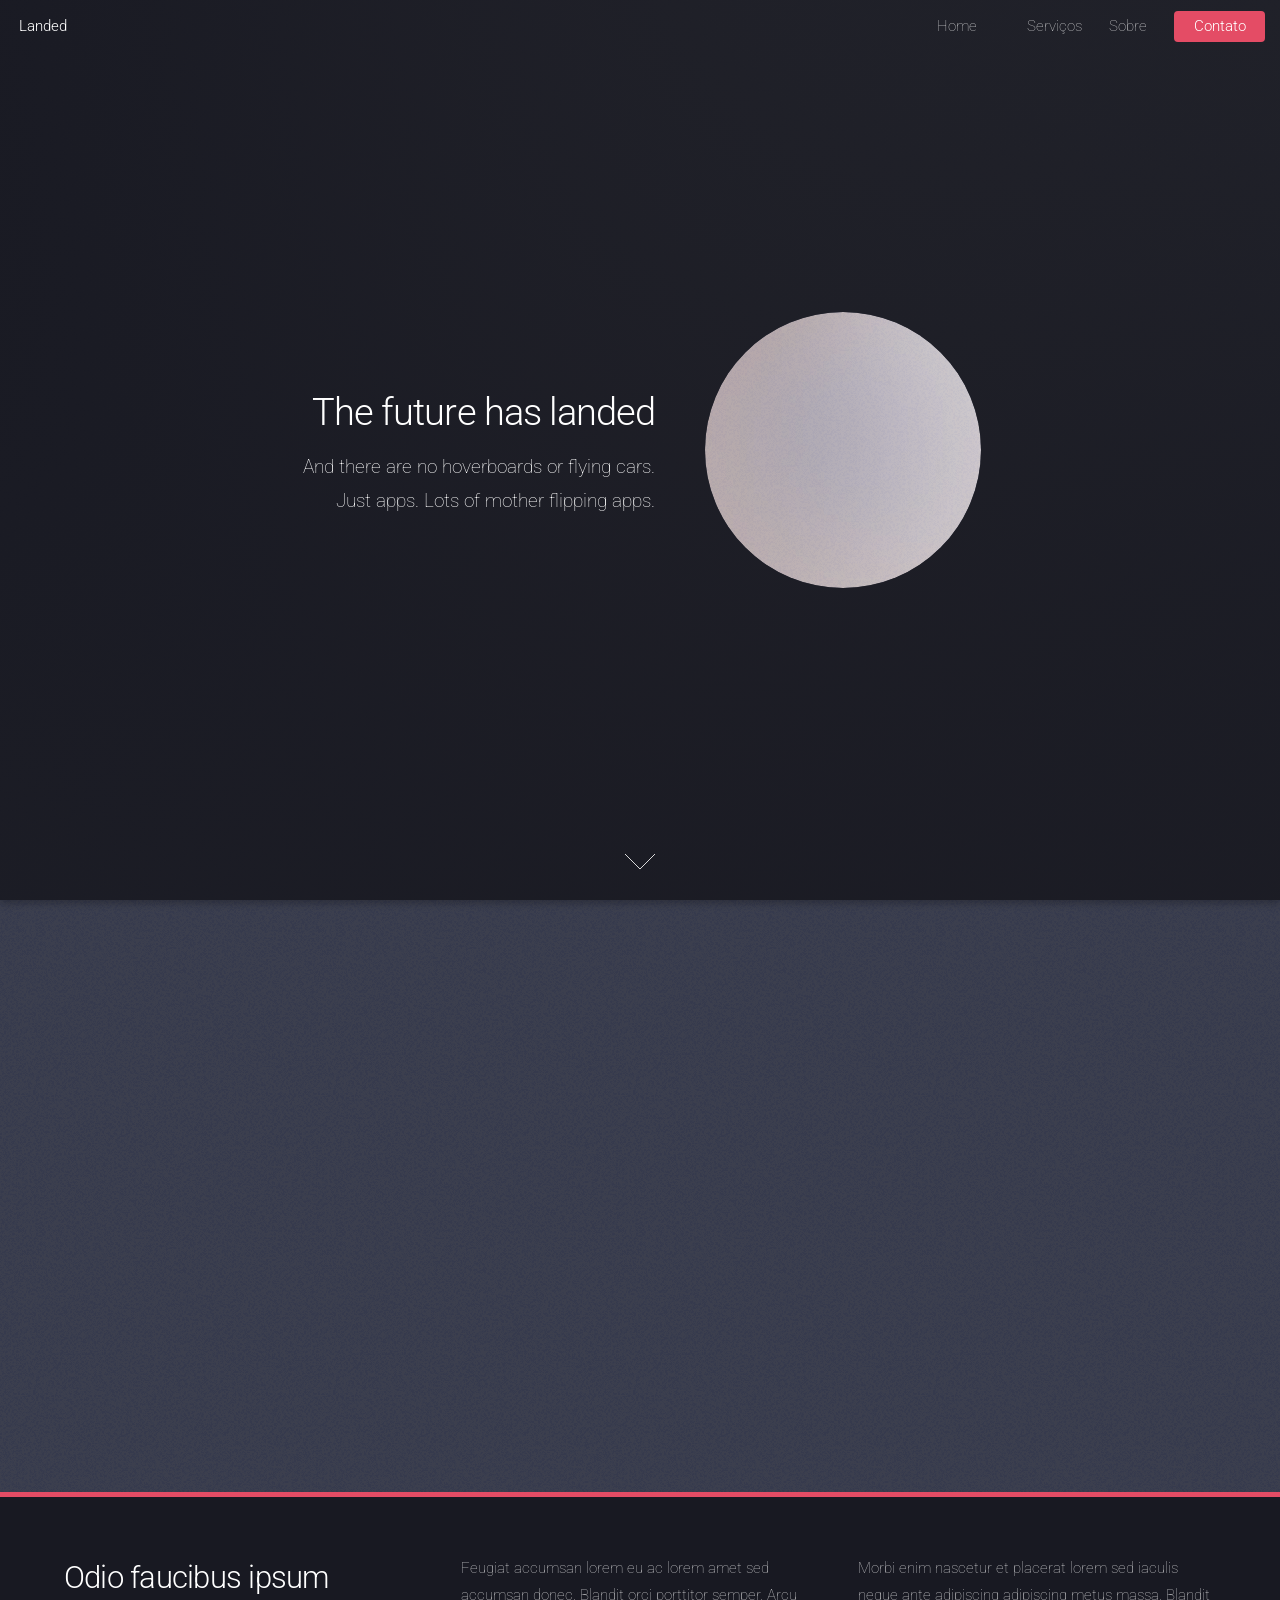
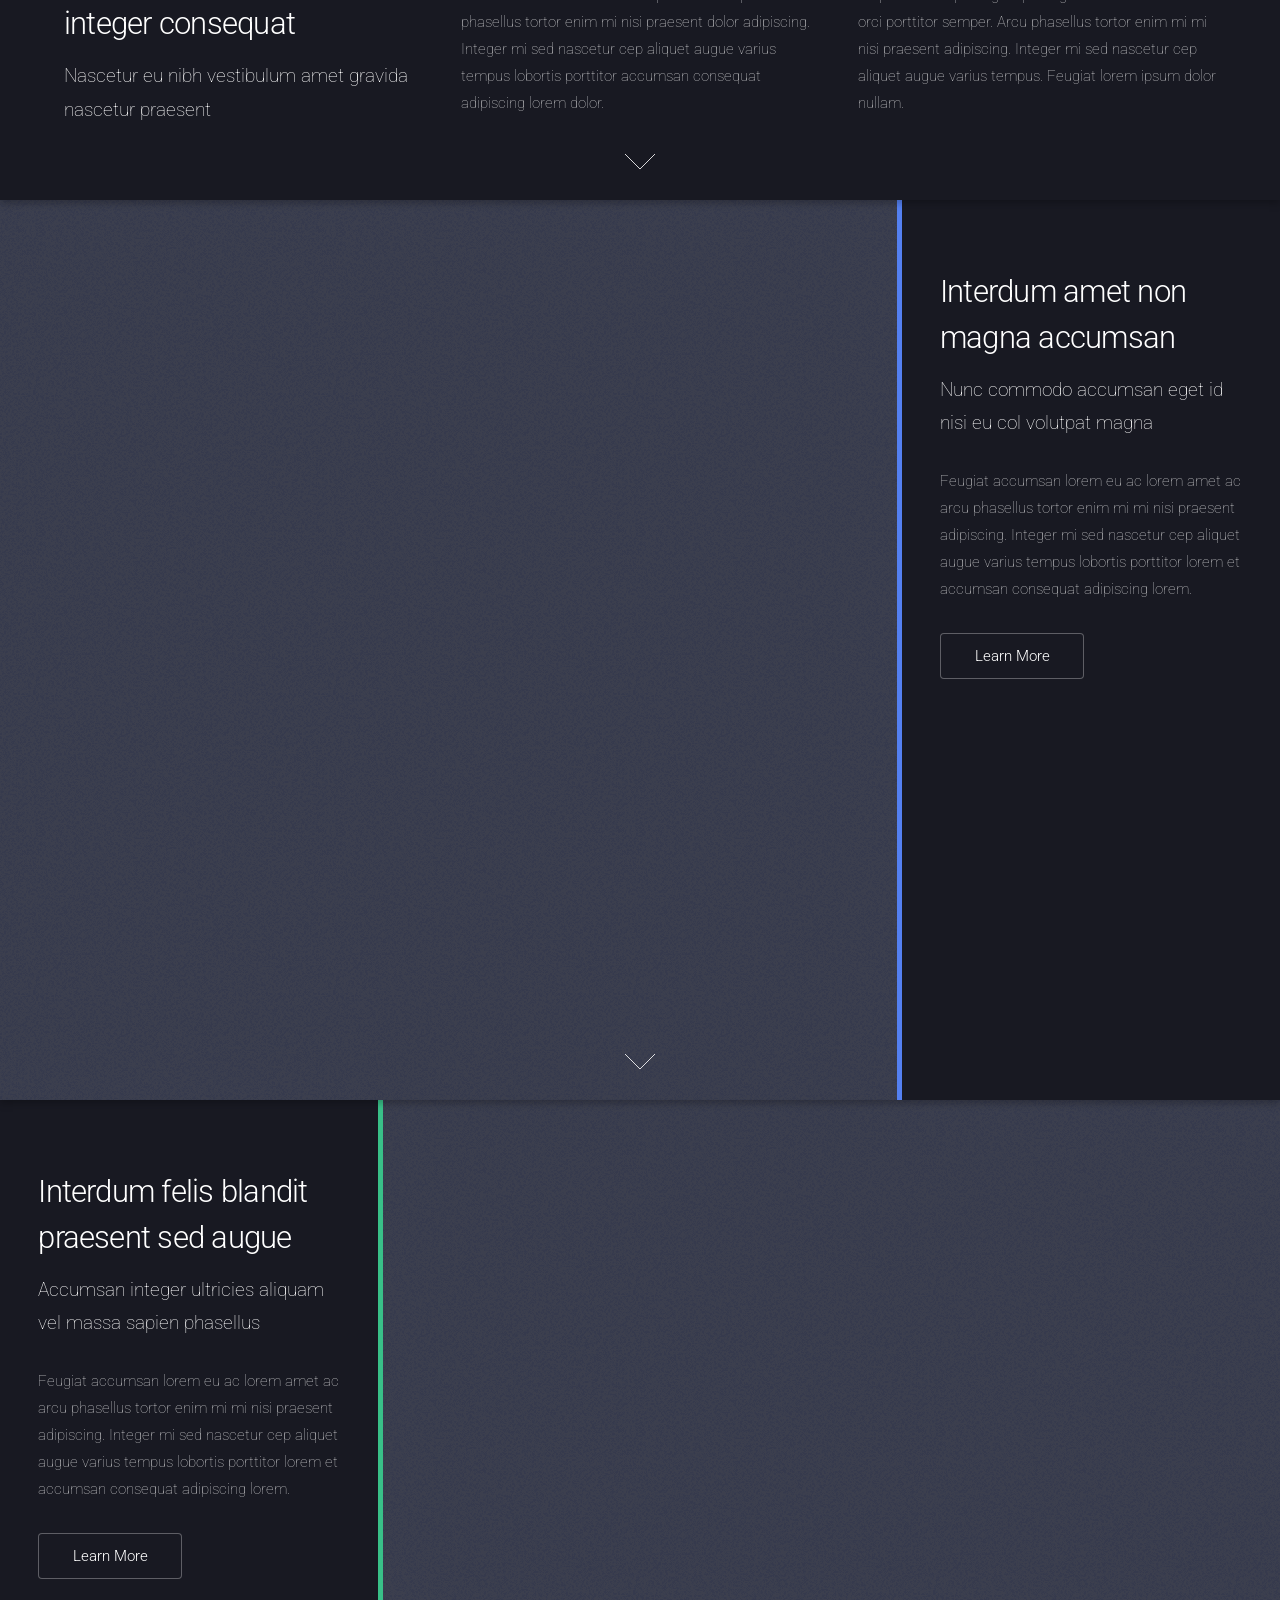
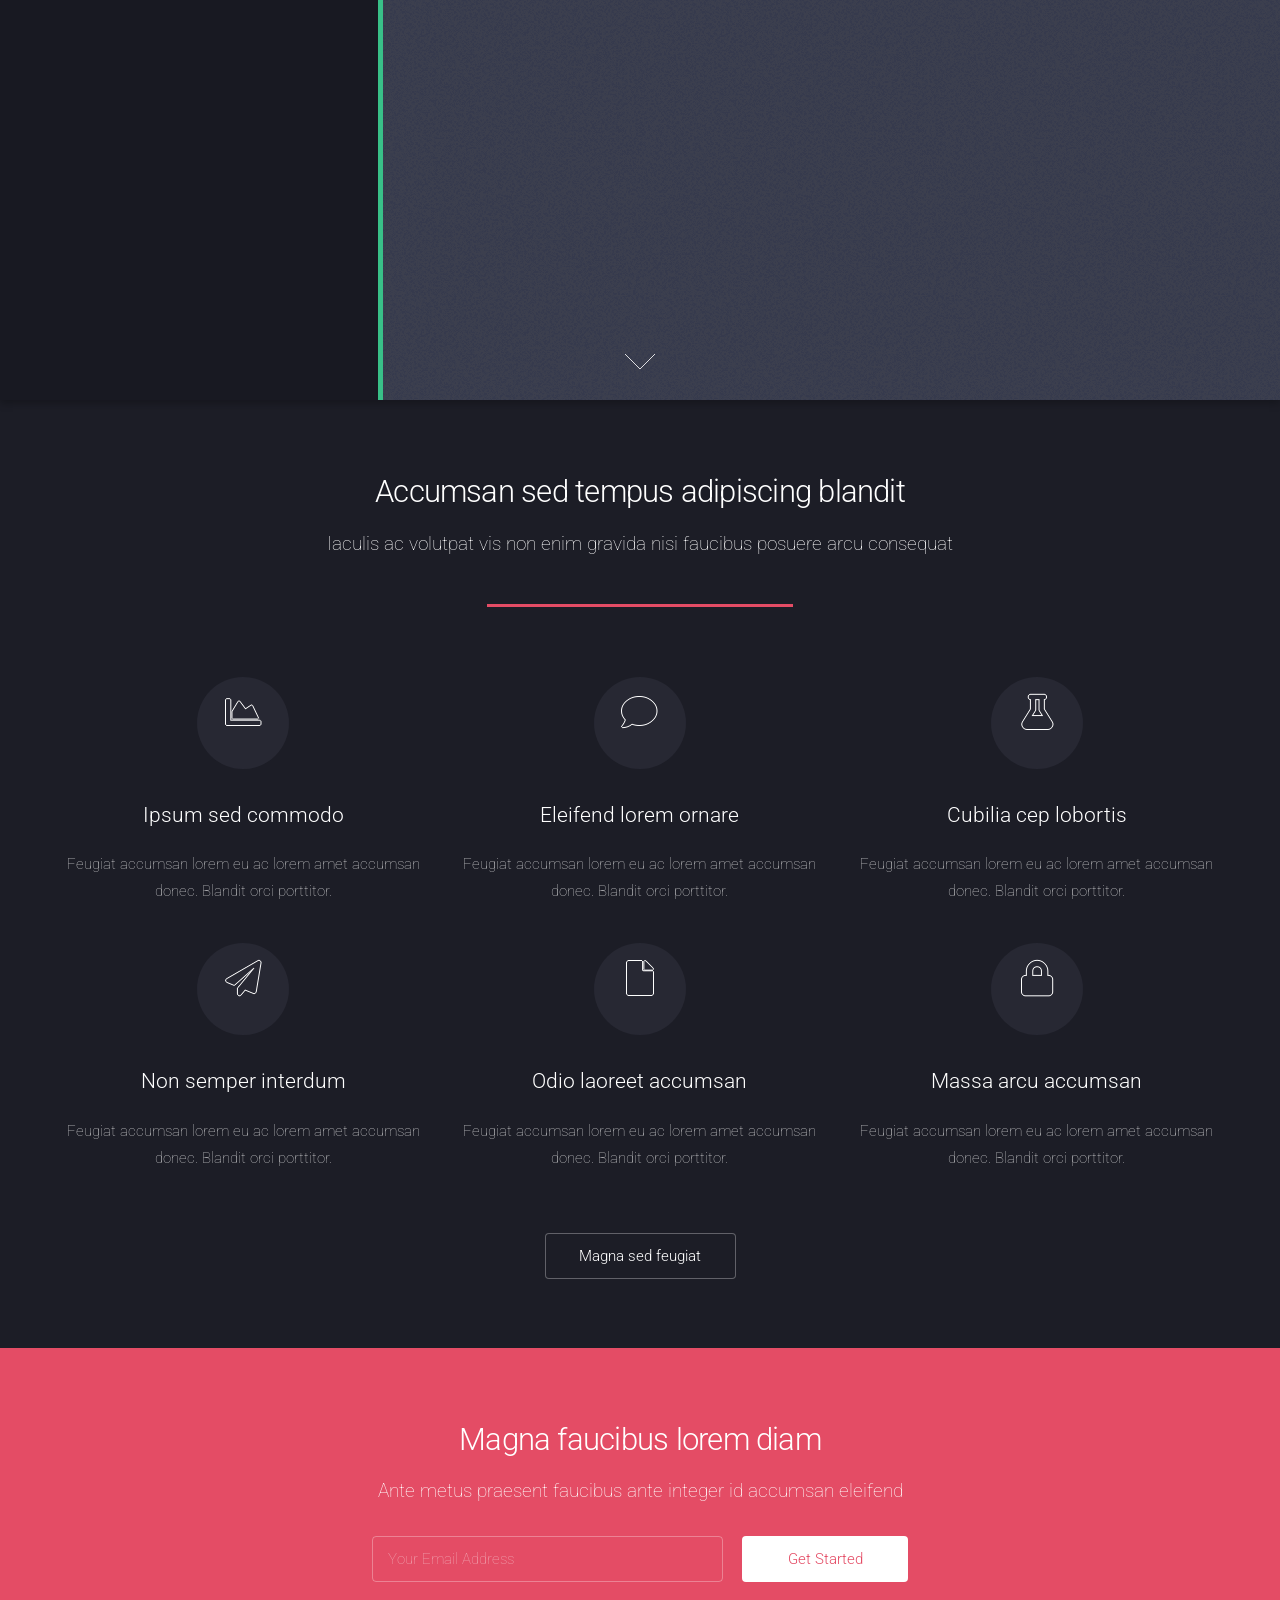
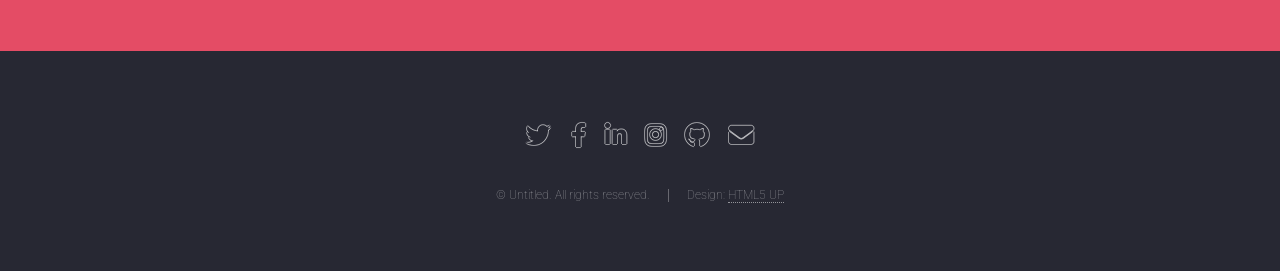
<file: index.html>
<!DOCTYPE HTML>
<!--
	Landed by HTML5 UP
	html5up.net | @ajlkn
	Free for personal and commercial use under the CCA 3.0 license (html5up.net/license)
-->
<html>
	<head>
		<title>Landed by HTML5 UP</title>
		<meta charset="utf-8" />
		<meta name="viewport" content="width=device-width, initial-scale=1, user-scalable=no" />
		<link rel="stylesheet" href="assets/css/main.css" />
		<noscript><link rel="stylesheet" href="assets/css/noscript.css" /></noscript>
				<link rel="stylesheet" href="assets/css/custom.css" />
	</head>
	<body class="is-preload landing">
		<div id="page-wrapper">

			<!-- Header -->
				<header id="header">
					<h1 id="logo"><a href="index.html">Landed</a></h1>
					<nav id="nav">
						<ul>
							<li><a href="index.html">Home</a></li>
							<li>
													<li><a href="servicos.html">Serviços</a></li>
													<li><a href="sobre.html">Sobre</a></li>
					<li><a href="contato.html" class="button primary">Contato</a></li><ul>
									
							>
					</nav>
				</header>

			<!-- Banner -->
				<section id="banner">
					<div class="content">

								<!-- Mobile Nav Toggle -->
		<a href="#navPanel" id="navPanelToggle">
			<span class="toggle"><span></span></span>
		</a>

		<!-- Mobile Nav Panel -->
		<div id="navPanel">
			<nav>
				<ul>
					<li><a href="index.html">Home</a></li>
					<li><a href="servicos.html">Serviços</a></li>
					<li><a href="sobre.html">Sobre</a></li>
					<li><a href="contato.html">Contato</a></li>
				</ul>
			</nav>
		</div>

		<!-- Overlay para menu mobile -->
		<div id="navPanel-overlay"></div>
						<header>
							<h2>The future has landed</h2>
							<p>And there are no hoverboards or flying cars.<br />
							Just apps. Lots of mother flipping apps.</p>
						</header>
						<span class="image"><img src="images/pic01.jpg" alt="" /></span>
					</div>
					<a href="#one" class="goto-next scrolly">Next</a>
				</section>

			<!-- One -->
				<section id="one" class="spotlight style1 bottom">
					<span class="image fit main"><img src="images/pic02.jpg" alt="" /></span>
					<div class="content">
						<div class="container">
							<div class="row">
								<div class="col-4 col-12-medium">
									<header>
										<h2>Odio faucibus ipsum integer consequat</h2>
										<p>Nascetur eu nibh vestibulum amet gravida nascetur praesent</p>
									</header>
								</div>
								<div class="col-4 col-12-medium">
									<p>Feugiat accumsan lorem eu ac lorem amet sed accumsan donec.
									Blandit orci porttitor semper. Arcu phasellus tortor enim mi
									nisi praesent dolor adipiscing. Integer mi sed nascetur cep aliquet
									augue varius tempus lobortis porttitor accumsan consequat
									adipiscing lorem dolor.</p>
								</div>
								<div class="col-4 col-12-medium">
									<p>Morbi enim nascetur et placerat lorem sed iaculis neque ante
									adipiscing adipiscing metus massa. Blandit orci porttitor semper.
									Arcu phasellus tortor enim mi mi nisi praesent adipiscing. Integer
									mi sed nascetur cep aliquet augue varius tempus. Feugiat lorem
									ipsum dolor nullam.</p>
								</div>
							</div>
						</div>
					</div>
					<a href="#two" class="goto-next scrolly">Next</a>
				</section>

			<!-- Two -->
				<section id="two" class="spotlight style2 right">
					<span class="image fit main"><img src="images/pic03.jpg" alt="" /></span>
					<div class="content">
						<header>
							<h2>Interdum amet non magna accumsan</h2>
							<p>Nunc commodo accumsan eget id nisi eu col volutpat magna</p>
						</header>
						<p>Feugiat accumsan lorem eu ac lorem amet ac arcu phasellus tortor enim mi mi nisi praesent adipiscing. Integer mi sed nascetur cep aliquet augue varius tempus lobortis porttitor lorem et accumsan consequat adipiscing lorem.</p>
						<ul class="actions">
							<li><a href="#" class="button">Learn More</a></li>
						</ul>
					</div>
					<a href="#three" class="goto-next scrolly">Next</a>
				</section>

			<!-- Three -->
				<section id="three" class="spotlight style3 left">
					<span class="image fit main bottom"><img src="images/pic04.jpg" alt="" /></span>
					<div class="content">
						<header>
							<h2>Interdum felis blandit praesent sed augue</h2>
							<p>Accumsan integer ultricies aliquam vel massa sapien phasellus</p>
						</header>
						<p>Feugiat accumsan lorem eu ac lorem amet ac arcu phasellus tortor enim mi mi nisi praesent adipiscing. Integer mi sed nascetur cep aliquet augue varius tempus lobortis porttitor lorem et accumsan consequat adipiscing lorem.</p>
						<ul class="actions">
							<li><a href="#" class="button">Learn More</a></li>
						</ul>
					</div>
					<a href="#four" class="goto-next scrolly">Next</a>
				</section>

			<!-- Four -->
				<section id="four" class="wrapper style1 special fade-up">
					<div class="container">
						<header class="major">
							<h2>Accumsan sed tempus adipiscing blandit</h2>
							<p>Iaculis ac volutpat vis non enim gravida nisi faucibus posuere arcu consequat</p>
						</header>
						<div class="box alt">
							<div class="row gtr-uniform">
								<section class="col-4 col-6-medium col-12-xsmall">
									<span class="icon solid alt major fa-chart-area"></span>
									<h3>Ipsum sed commodo</h3>
									<p>Feugiat accumsan lorem eu ac lorem amet accumsan donec. Blandit orci porttitor.</p>
								</section>
								<section class="col-4 col-6-medium col-12-xsmall">
									<span class="icon solid alt major fa-comment"></span>
									<h3>Eleifend lorem ornare</h3>
									<p>Feugiat accumsan lorem eu ac lorem amet accumsan donec. Blandit orci porttitor.</p>
								</section>
								<section class="col-4 col-6-medium col-12-xsmall">
									<span class="icon solid alt major fa-flask"></span>
									<h3>Cubilia cep lobortis</h3>
									<p>Feugiat accumsan lorem eu ac lorem amet accumsan donec. Blandit orci porttitor.</p>
								</section>
								<section class="col-4 col-6-medium col-12-xsmall">
									<span class="icon solid alt major fa-paper-plane"></span>
									<h3>Non semper interdum</h3>
									<p>Feugiat accumsan lorem eu ac lorem amet accumsan donec. Blandit orci porttitor.</p>
								</section>
								<section class="col-4 col-6-medium col-12-xsmall">
									<span class="icon solid alt major fa-file"></span>
									<h3>Odio laoreet accumsan</h3>
									<p>Feugiat accumsan lorem eu ac lorem amet accumsan donec. Blandit orci porttitor.</p>
								</section>
								<section class="col-4 col-6-medium col-12-xsmall">
									<span class="icon solid alt major fa-lock"></span>
									<h3>Massa arcu accumsan</h3>
									<p>Feugiat accumsan lorem eu ac lorem amet accumsan donec. Blandit orci porttitor.</p>
								</section>
							</div>
						</div>
						<footer class="major">
							<ul class="actions special">
								<li><a href="#" class="button">Magna sed feugiat</a></li>
							</ul>
						</footer>
					</div>
				</section>

			<!-- Five -->
				<section id="five" class="wrapper style2 special fade">
					<div class="container">
						<header>
							<h2>Magna faucibus lorem diam</h2>
							<p>Ante metus praesent faucibus ante integer id accumsan eleifend</p>
						</header>
						<form method="post" action="#" class="cta">
							<div class="row gtr-uniform gtr-50">
								<div class="col-8 col-12-xsmall"><input type="email" name="email" id="email" placeholder="Your Email Address" /></div>
								<div class="col-4 col-12-xsmall"><input type="submit" value="Get Started" class="fit primary" /></div>
							</div>
						</form>
					</div>
				</section>

			<!-- Footer -->
				<footer id="footer">
					<ul class="icons">
						<li><a href="#" class="icon brands alt fa-twitter"><span class="label">Twitter</span></a></li>
						<li><a href="#" class="icon brands alt fa-facebook-f"><span class="label">Facebook</span></a></li>
						<li><a href="#" class="icon brands alt fa-linkedin-in"><span class="label">LinkedIn</span></a></li>
						<li><a href="#" class="icon brands alt fa-instagram"><span class="label">Instagram</span></a></li>
						<li><a href="#" class="icon brands alt fa-github"><span class="label">GitHub</span></a></li>
						<li><a href="#" class="icon solid alt fa-envelope"><span class="label">Email</span></a></li>
					</ul>
					<ul class="copyright">
						<li>&copy; Untitled. All rights reserved.</li><li>Design: <a href="http://html5up.net">HTML5 UP</a></li>
					</ul>
				</footer>

		</div>

		<!-- Scripts -->
			<script src="assets/js/jquery.min.js"></script>
			<script src="assets/js/jquery.scrolly.min.js"></script>
			<script src="assets/js/jquery.dropotron.min.js"></script>
			<script src="assets/js/jquery.scrollex.min.js"></script>
			<script src="assets/js/browser.min.js"></script>
			<script src="assets/js/breakpoints.min.js"></script>
			<script src="assets/js/util.js"></script>
			<script src="assets/js/main.js"></script>

				<script src="assets/js/custom.js"></script>
	</body>
</html>
</file>
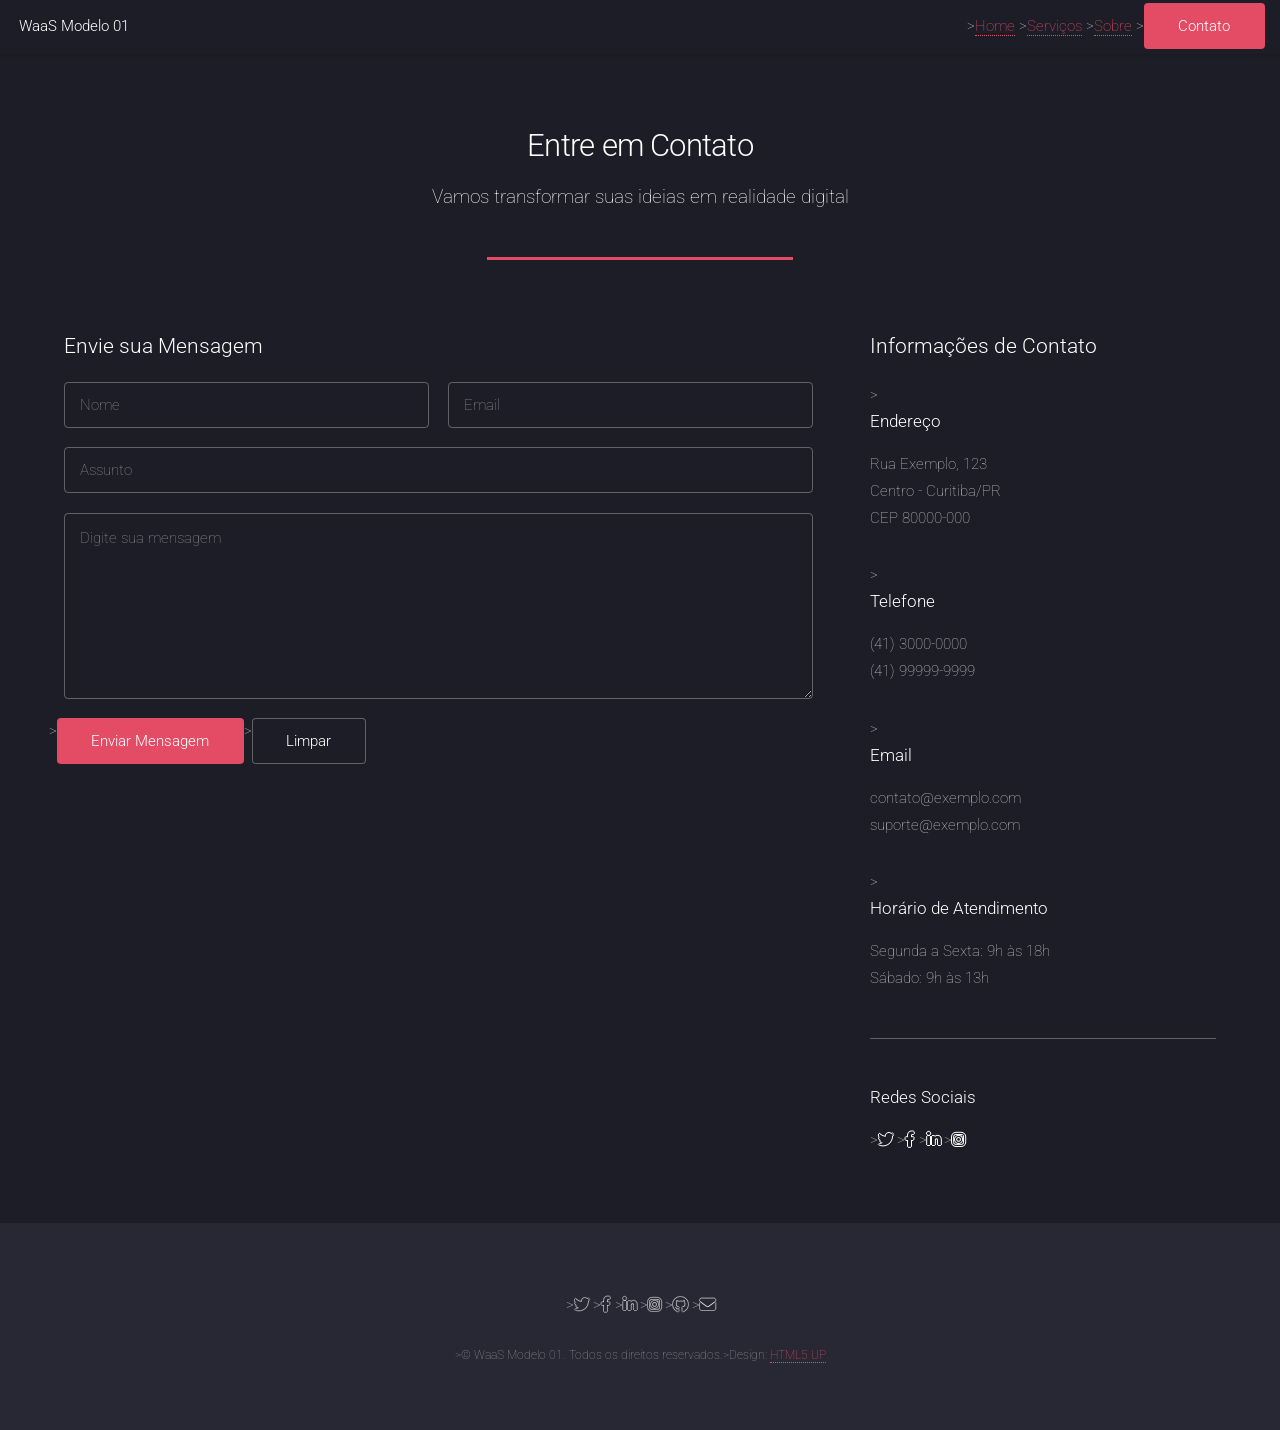
<file: contato.html>
<!DOCTYPE HTML>
<html lang="pt-BR">
<head>
	<title>Contato - WaaS Modelo Comercial 01</title>
	<meta charset="utf-8" />
	<meta name="viewport" content="width=device-width, initial-scale=1, user-scalable=no" />
	<link rel="stylesheet" href="assets/css/main.css" />
		<noscript><link rel="stylesheet" href="assets/css/noscript.css" /></noscript>
				<link rel="stylesheet" href="assets/css/custom.css" />
</head>
<body class="is-preload">
	<div id="page-wrapper">

		<!-- Header -->
		<header id="header">
			<h1 id="logo"><a href="index.html">WaaS Modelo 01</a></h1>
			<nav id="nav">
				<ul>
					><a href="index.html">Home</a></li>
					><a href="servicos.html">Serviços</a></li>
					><a href="sobre.html">Sobre</a></li>
					><a href="contato.html" class="active button primary">Contato</a></li>
				</ul>
			</nav>
		</header>

		<!-- Mobile Nav Toggle -->
		<a href="#navPanel" id="navPanelToggle">
			<span class="toggle"><span></span></span>
		</a>

		<!-- Mobile Nav Panel -->
		<div id="navPanel">
			<nav>
				<ul>
					><a href="index.html">Home</a></li>
					><a href="servicos.html">Serviços</a></li>
					><a href="sobre.html">Sobre</a></li>
					><a href="contato.html">Contato</a></li>
				</ul>
			</nav>
		</div>

		<!-- Overlay para menu mobile -->
		<div id="navPanel-overlay"></div>

		<!-- Main -->
		<div id="main" class="wrapper style1">
			<div class="container">
				<header class="major">
					<h2>Entre em Contato</h2>
					<p>Vamos transformar suas ideias em realidade digital</p>
				</header>

				<!-- Content -->
				<section id="content">
					<div class="row gtr-150">
						<div class="col-8 col-12-medium">
							<h3>Envie sua Mensagem</h3>
							<form method="post" action="#">
								<div class="row gtr-uniform gtr-50">
									<div class="col-6 col-12-xsmall">
										<input type="text" name="name" id="name" value="" placeholder="Nome" />
									</div>
									<div class="col-6 col-12-xsmall">
										<input type="email" name="email" id="email" value="" placeholder="Email" />
									</div>
									<div class="col-12">
										<input type="text" name="subject" id="subject" value="" placeholder="Assunto" />
									</div>
									<div class="col-12">
										<textarea name="message" id="message" placeholder="Digite sua mensagem" rows="6"></textarea>
									</div>
									<div class="col-12">
										<ul class="actions">
											><input type="submit" value="Enviar Mensagem" class="primary" /></li>
											><input type="reset" value="Limpar" /></li>
										</ul>
									</div>
								</div>
							</form>
						</div>

						<div class="col-4 col-12-medium">
							<h3>Informações de Contato</h3>
							<ul class="alt">
								>
									<h4>Endereço</h4>
									<p>Rua Exemplo, 123<br />
									Centro - Curitiba/PR<br />
									CEP 80000-000</p>
								</li>
								>
									<h4>Telefone</h4>
									<p>(41) 3000-0000<br />
									(41) 99999-9999</p>
								</li>
								>
									<h4>Email</h4>
									<p>contato@exemplo.com<br />
									suporte@exemplo.com</p>
								</li>
								>
									<h4>Horário de Atendimento</h4>
									<p>Segunda a Sexta: 9h às 18h<br />
									Sábado: 9h às 13h</p>
								</li>
							</ul>

							<hr />

							<h4>Redes Sociais</h4>
							<ul class="icons">
								><a href="#" class="icon brands alt fa-twitter"><span class="label">Twitter</span></a></li>
								><a href="#" class="icon brands alt fa-facebook-f"><span class="label">Facebook</span></a></li>
								><a href="#" class="icon brands alt fa-linkedin-in"><span class="label">LinkedIn</span></a></li>
								><a href="#" class="icon brands alt fa-instagram"><span class="label">Instagram</span></a></li>
							</ul>
						</div>
					</div>
				</section>

			</div>
		</div>

		<!-- Footer -->
		<footer id="footer">
			<ul class="icons">
				><a href="#" class="icon brands alt fa-twitter"><span class="label">Twitter</span></a></li>
				><a href="#" class="icon brands alt fa-facebook-f"><span class="label">Facebook</span></a></li>
				><a href="#" class="icon brands alt fa-linkedin-in"><span class="label">LinkedIn</span></a></li>
				><a href="#" class="icon brands alt fa-instagram"><span class="label">Instagram</span></a></li>
				><a href="#" class="icon brands alt fa-github"><span class="label">GitHub</span></a></li>
				><a href="#" class="icon solid alt fa-envelope"><span class="label">Email</span></a></li>
			</ul>
			<ul class="copyright">
				>&copy; WaaS Modelo 01. Todos os direitos reservados.</li>>Design: <a href="http://html5up.net">HTML5 UP</a></li>
			</ul>
		</footer>

	</div>

	<!-- Scripts -->
	<script src="assets/js/jquery.min.js"></script>
	<script src="assets/js/jquery.scrolly.min.js"></script>
	<script src="assets/js/jquery.dropotron.min.js"></script>
	<script src="assets/js/jquery.scrollex.min.js"></script>
	<script src="assets/js/browser.min.js"></script>
	<script src="assets/js/breakpoints.min.js"></script>
	<script src="assets/js/util.js"></script>
	<script src="assets/js/main.js"></script>
	<script src="assets/js/custom.js"></script>

</body>
</html>
</file>
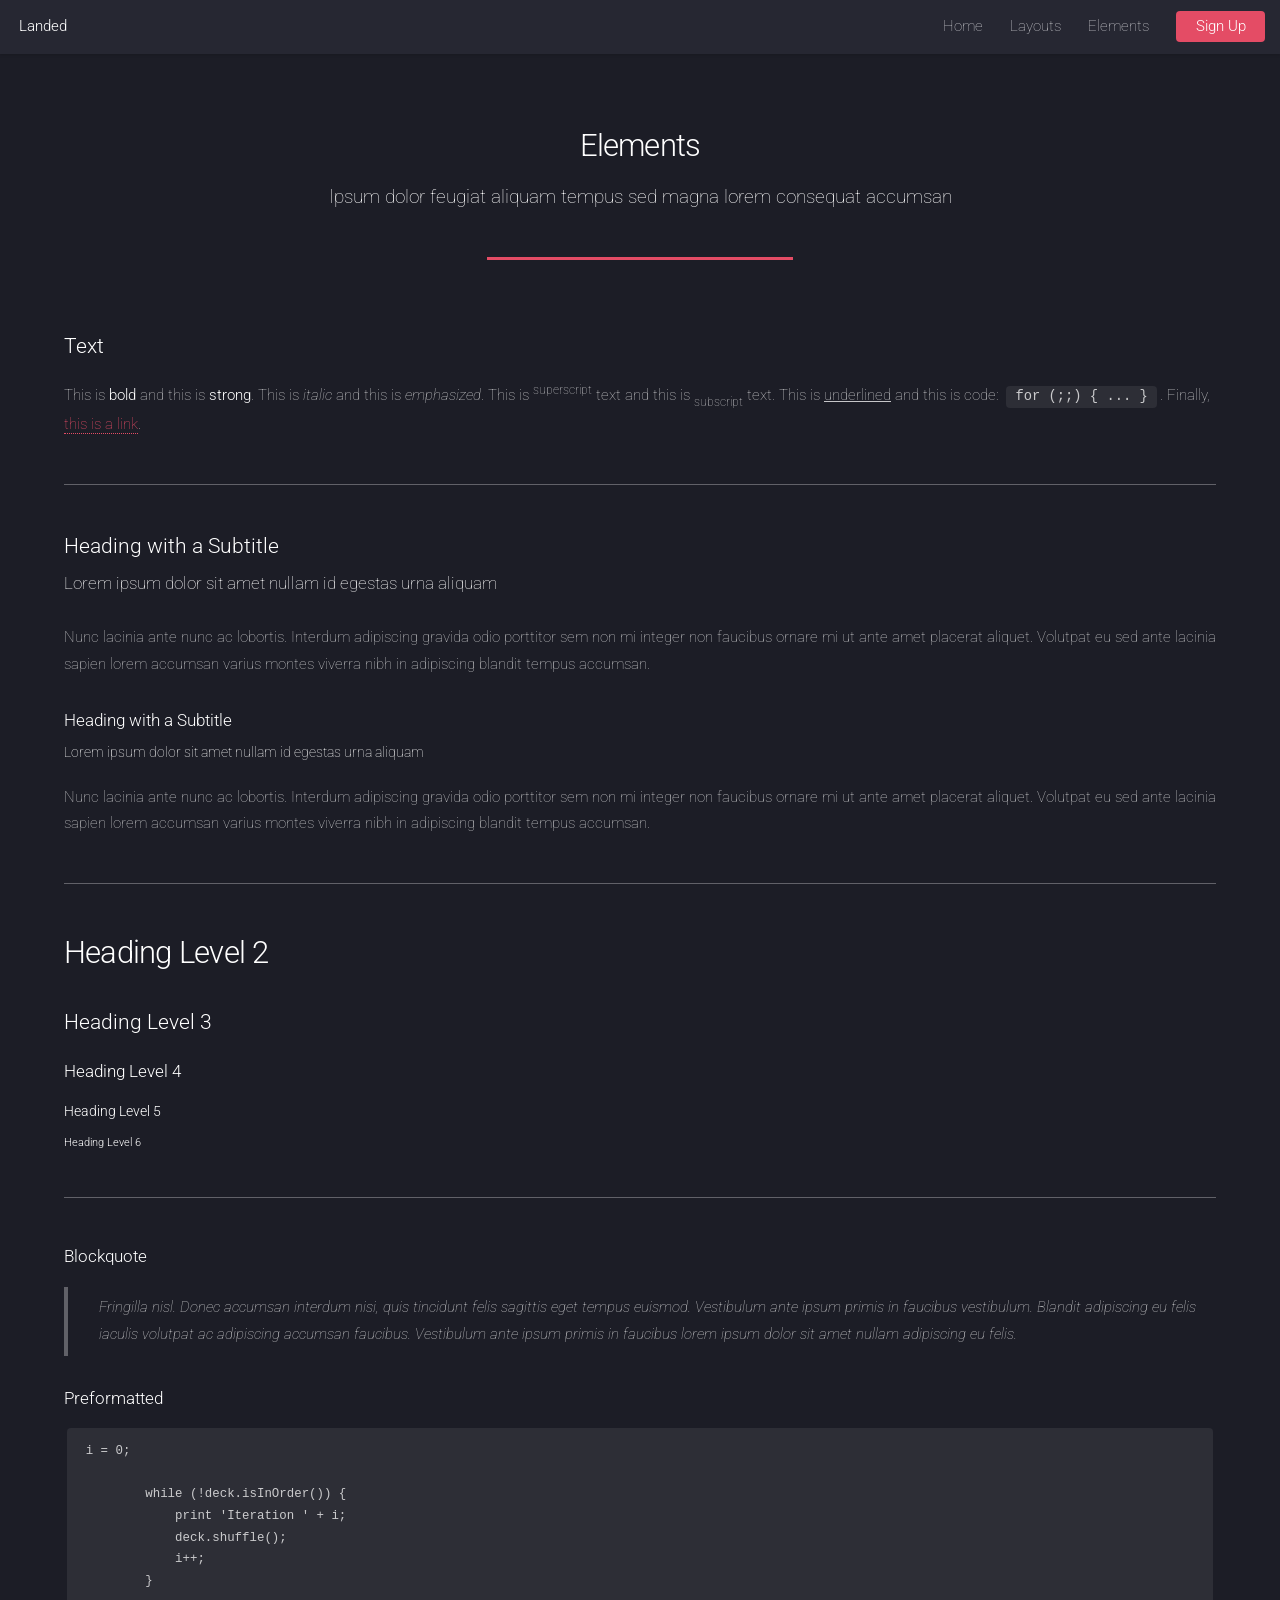
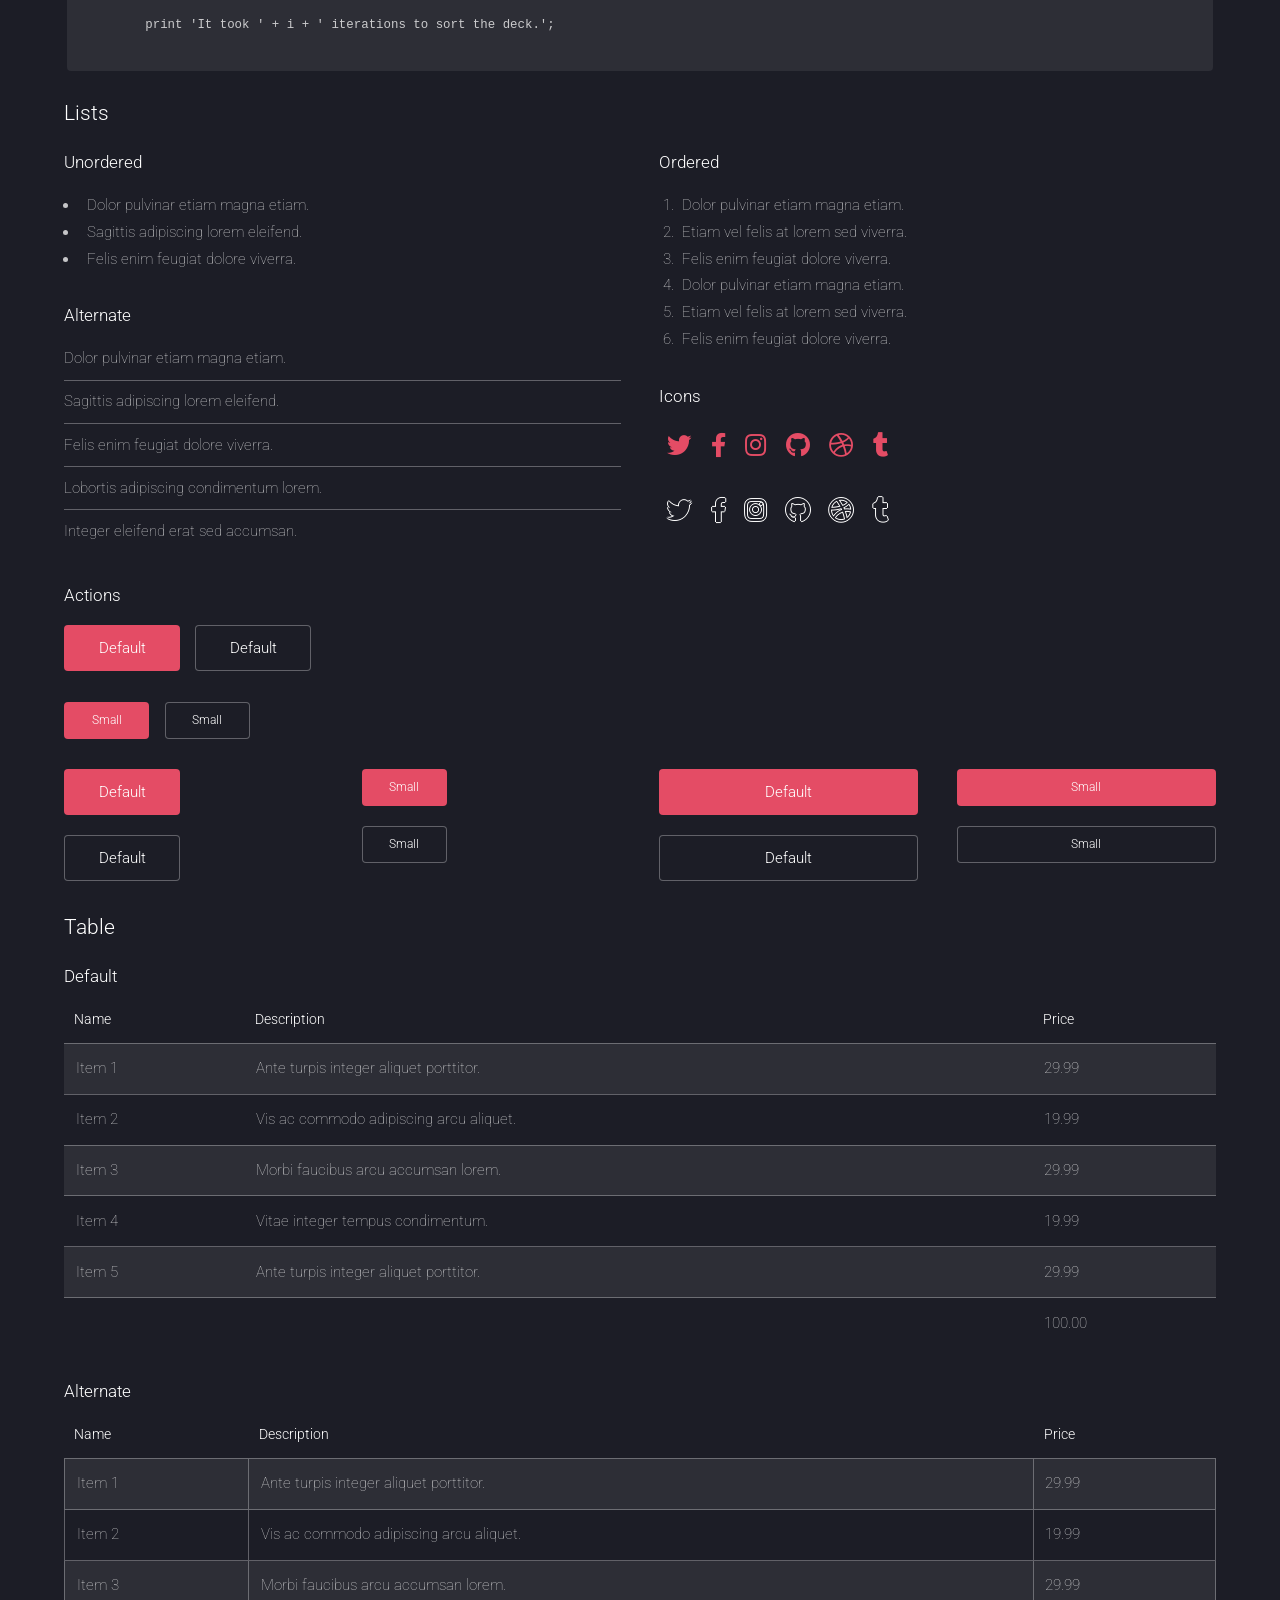
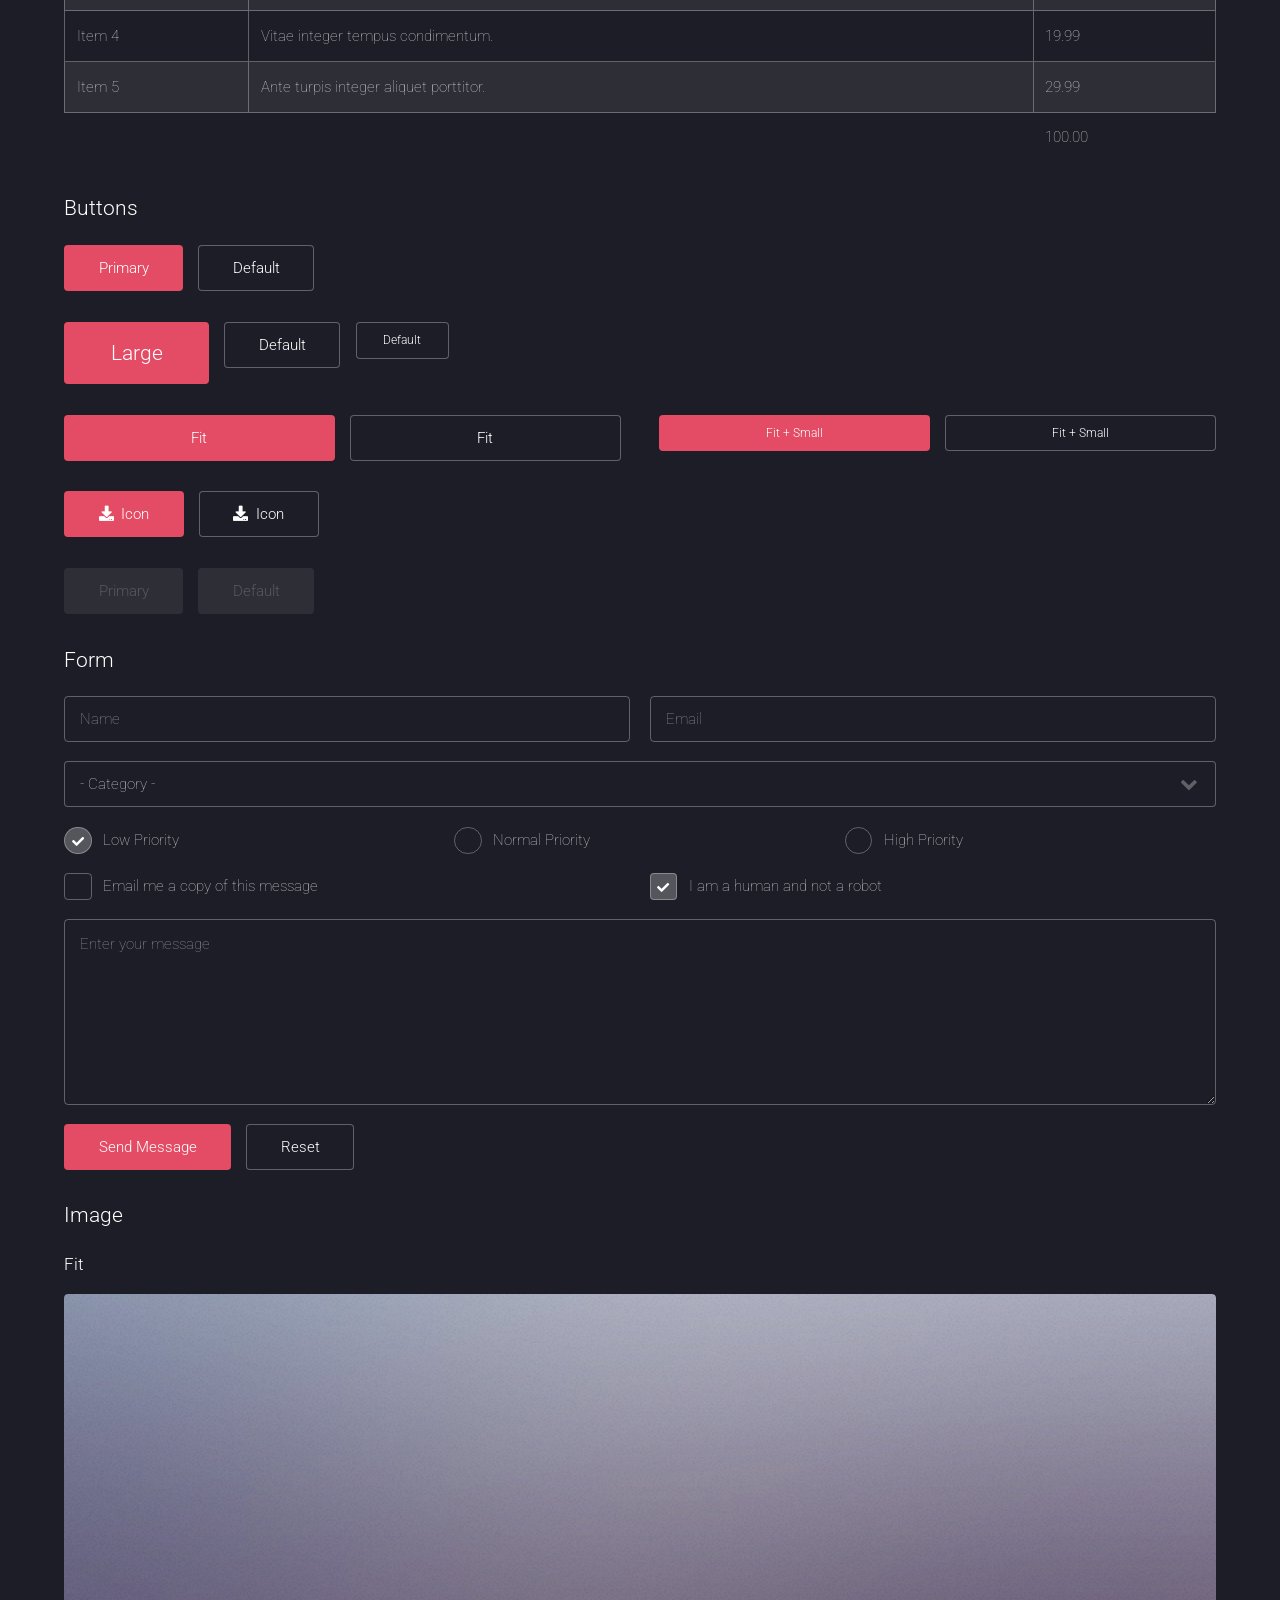
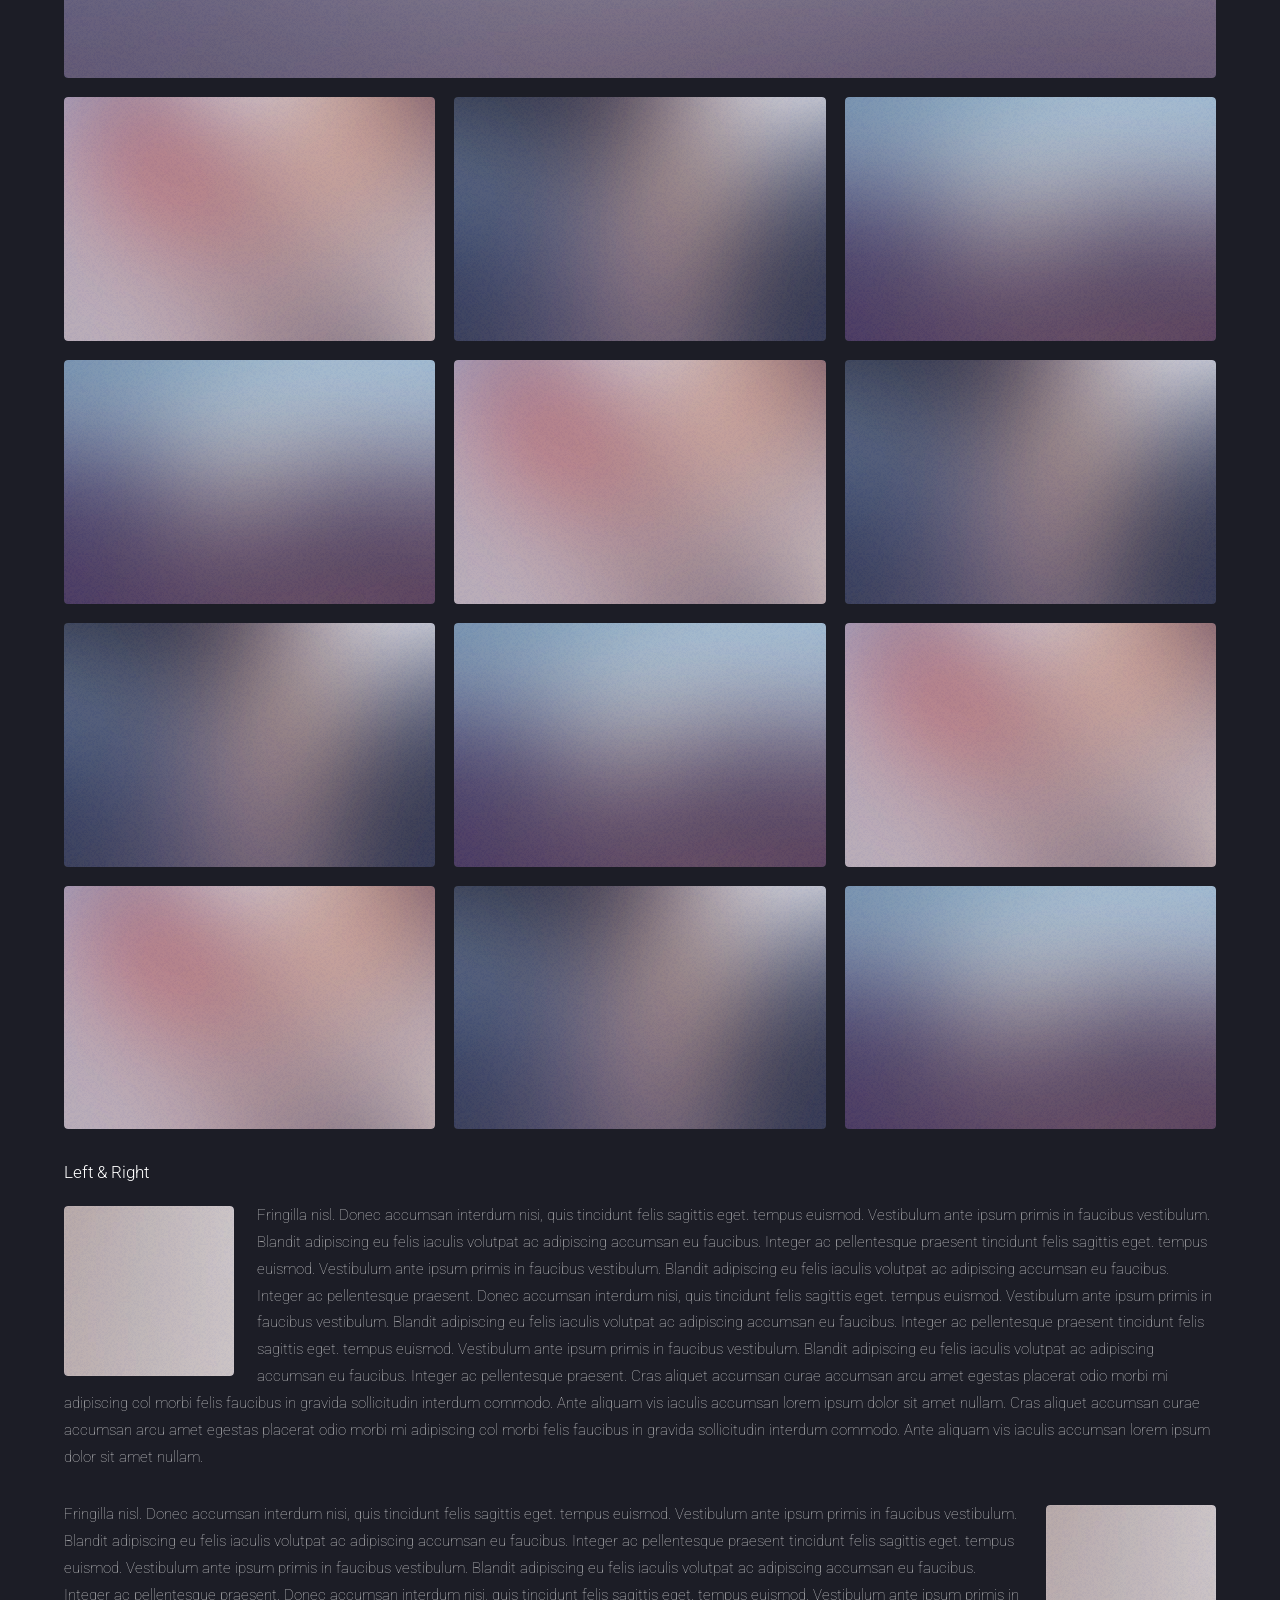
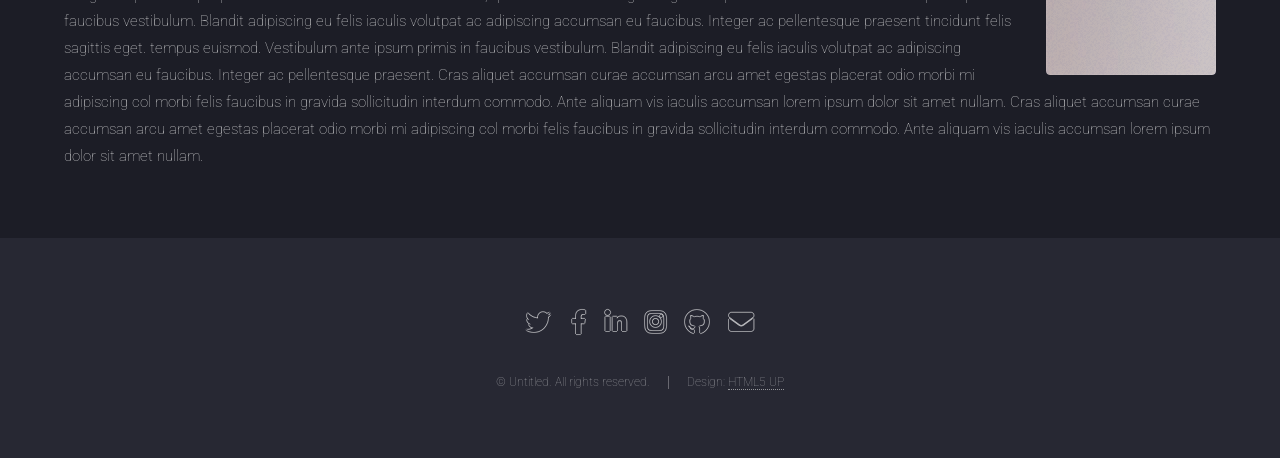
<file: elements.html>
<!DOCTYPE HTML>
<!--
	Landed by HTML5 UP
	html5up.net | @ajlkn
	Free for personal and commercial use under the CCA 3.0 license (html5up.net/license)
-->
<html>
	<head>
		<title>Elements - Landed by HTML5 UP</title>
		<meta charset="utf-8" />
		<meta name="viewport" content="width=device-width, initial-scale=1, user-scalable=no" />
		<link rel="stylesheet" href="assets/css/main.css" />
		<noscript><link rel="stylesheet" href="assets/css/noscript.css" /></noscript>
	</head>
	<body class="is-preload">
		<div id="page-wrapper">

			<!-- Header -->
				<header id="header">
					<h1 id="logo"><a href="index.html">Landed</a></h1>
					<nav id="nav">
						<ul>
							<li><a href="index.html">Home</a></li>
							<li>
								<a href="#">Layouts</a>
								<ul>
									<li><a href="left-sidebar.html">Left Sidebar</a></li>
									<li><a href="right-sidebar.html">Right Sidebar</a></li>
									<li><a href="no-sidebar.html">No Sidebar</a></li>
									<li>
										<a href="#">Submenu</a>
										<ul>
											<li><a href="#">Option 1</a></li>
											<li><a href="#">Option 2</a></li>
											<li><a href="#">Option 3</a></li>
											<li><a href="#">Option 4</a></li>
										</ul>
									</li>
								</ul>
							</li>
							<li><a href="elements.html">Elements</a></li>
							<li><a href="#" class="button primary">Sign Up</a></li>
						</ul>
					</nav>
				</header>

			<!-- Main -->
				<div id="main" class="wrapper style1">
					<div class="container">
						<header class="major">
							<h2>Elements</h2>
							<p>Ipsum dolor feugiat aliquam tempus sed magna lorem consequat accumsan</p>
						</header>

						<!-- Text -->
							<section>
								<h3>Text</h3>
								<p>This is <b>bold</b> and this is <strong>strong</strong>. This is <i>italic</i> and this is <em>emphasized</em>.
								This is <sup>superscript</sup> text and this is <sub>subscript</sub> text.
								This is <u>underlined</u> and this is code: <code>for (;;) { ... }</code>. Finally, <a href="#">this is a link</a>.</p>

								<hr />

								<header>
									<h3>Heading with a Subtitle</h3>
									<p>Lorem ipsum dolor sit amet nullam id egestas urna aliquam</p>
								</header>
								<p>Nunc lacinia ante nunc ac lobortis. Interdum adipiscing gravida odio porttitor sem non mi integer non faucibus ornare mi ut ante amet placerat aliquet. Volutpat eu sed ante lacinia sapien lorem accumsan varius montes viverra nibh in adipiscing blandit tempus accumsan.</p>
								<header>
									<h4>Heading with a Subtitle</h4>
									<p>Lorem ipsum dolor sit amet nullam id egestas urna aliquam</p>
								</header>
								<p>Nunc lacinia ante nunc ac lobortis. Interdum adipiscing gravida odio porttitor sem non mi integer non faucibus ornare mi ut ante amet placerat aliquet. Volutpat eu sed ante lacinia sapien lorem accumsan varius montes viverra nibh in adipiscing blandit tempus accumsan.</p>

								<hr />

								<h2>Heading Level 2</h2>
								<h3>Heading Level 3</h3>
								<h4>Heading Level 4</h4>
								<h5>Heading Level 5</h5>
								<h6>Heading Level 6</h6>

								<hr />

								<h4>Blockquote</h4>
								<blockquote>Fringilla nisl. Donec accumsan interdum nisi, quis tincidunt felis sagittis eget tempus euismod. Vestibulum ante ipsum primis in faucibus vestibulum. Blandit adipiscing eu felis iaculis volutpat ac adipiscing accumsan faucibus. Vestibulum ante ipsum primis in faucibus lorem ipsum dolor sit amet nullam adipiscing eu felis.</blockquote>

								<h4>Preformatted</h4>
								<pre><code>i = 0;

	while (!deck.isInOrder()) {
	    print 'Iteration ' + i;
	    deck.shuffle();
	    i++;
	}

	print 'It took ' + i + ' iterations to sort the deck.';
	</code></pre>
							</section>

						<!-- Lists -->
							<section>
								<h3>Lists</h3>
								<div class="row">
									<div class="col-6 col-12-xsmall">

										<h4>Unordered</h4>
										<ul>
											<li>Dolor pulvinar etiam magna etiam.</li>
											<li>Sagittis adipiscing lorem eleifend.</li>
											<li>Felis enim feugiat dolore viverra.</li>
										</ul>

										<h4>Alternate</h4>
										<ul class="alt">
											<li>Dolor pulvinar etiam magna etiam.</li>
											<li>Sagittis adipiscing lorem eleifend.</li>
											<li>Felis enim feugiat dolore viverra.</li>
											<li>Lobortis adipiscing condimentum lorem.</li>
											<li>Integer eleifend erat sed accumsan.</li>
										</ul>

									</div>
									<div class="col-6 col-12-xsmall">

										<h4>Ordered</h4>
										<ol>
											<li>Dolor pulvinar etiam magna etiam.</li>
											<li>Etiam vel felis at lorem sed viverra.</li>
											<li>Felis enim feugiat dolore viverra.</li>
											<li>Dolor pulvinar etiam magna etiam.</li>
											<li>Etiam vel felis at lorem sed viverra.</li>
											<li>Felis enim feugiat dolore viverra.</li>
										</ol>

										<h4>Icons</h4>
										<ul class="icons">
											<li><a href="#" class="icon brands fa-twitter"><span class="label">Twitter</span></a></li>
											<li><a href="#" class="icon brands fa-facebook-f"><span class="label">Facebook</span></a></li>
											<li><a href="#" class="icon brands fa-instagram"><span class="label">Instagram</span></a></li>
											<li><a href="#" class="icon brands fa-github"><span class="label">Github</span></a></li>
											<li><a href="#" class="icon brands fa-dribbble"><span class="label">Dribbble</span></a></li>
											<li><a href="#" class="icon brands fa-tumblr"><span class="label">Tumblr</span></a></li>
										</ul>
										<ul class="icons">
											<li><a href="#" class="icon brands alt fa-twitter"><span class="label">Twitter</span></a></li>
											<li><a href="#" class="icon brands alt fa-facebook-f"><span class="label">Facebook</span></a></li>
											<li><a href="#" class="icon brands alt fa-instagram"><span class="label">Instagram</span></a></li>
											<li><a href="#" class="icon brands alt fa-github"><span class="label">Github</span></a></li>
											<li><a href="#" class="icon brands alt fa-dribbble"><span class="label">Dribbble</span></a></li>
											<li><a href="#" class="icon brands alt fa-tumblr"><span class="label">Tumblr</span></a></li>
										</ul>

									</div>
								</div>

								<h4>Actions</h4>
								<ul class="actions">
									<li><a href="#" class="button primary">Default</a></li>
									<li><a href="#" class="button">Default</a></li>
								</ul>
								<ul class="actions small">
									<li><a href="#" class="button primary small">Small</a></li>
									<li><a href="#" class="button small">Small</a></li>
								</ul>
								<div class="row">
									<div class="col-3 col-6-medium col-12-xsmall">
										<ul class="actions stacked">
											<li><a href="#" class="button primary">Default</a></li>
											<li><a href="#" class="button">Default</a></li>
										</ul>
									</div>
									<div class="col-3 col-6-medium col-12-xsmall">
										<ul class="actions stacked">
											<li><a href="#" class="button primary small">Small</a></li>
											<li><a href="#" class="button small">Small</a></li>
										</ul>
									</div>
									<div class="col-3 col-6-medium col-12-xsmall">
										<ul class="actions stacked">
											<li><a href="#" class="button primary fit">Default</a></li>
											<li><a href="#" class="button fit">Default</a></li>
										</ul>
									</div>
									<div class="col-3 col-6-medium col-12-xsmall">
										<ul class="actions stacked">
											<li><a href="#" class="button primary small fit">Small</a></li>
											<li><a href="#" class="button small fit">Small</a></li>
										</ul>
									</div>
								</div>
							</section>

						<!-- Table -->
							<section>
								<h3>Table</h3>
								<h4>Default</h4>
								<div class="table-wrapper">
									<table>
										<thead>
											<tr>
												<th>Name</th>
												<th>Description</th>
												<th>Price</th>
											</tr>
										</thead>
										<tbody>
											<tr>
												<td>Item 1</td>
												<td>Ante turpis integer aliquet porttitor.</td>
												<td>29.99</td>
											</tr>
											<tr>
												<td>Item 2</td>
												<td>Vis ac commodo adipiscing arcu aliquet.</td>
												<td>19.99</td>
											</tr>
											<tr>
												<td>Item 3</td>
												<td> Morbi faucibus arcu accumsan lorem.</td>
												<td>29.99</td>
											</tr>
											<tr>
												<td>Item 4</td>
												<td>Vitae integer tempus condimentum.</td>
												<td>19.99</td>
											</tr>
											<tr>
												<td>Item 5</td>
												<td>Ante turpis integer aliquet porttitor.</td>
												<td>29.99</td>
											</tr>
										</tbody>
										<tfoot>
											<tr>
												<td colspan="2"></td>
												<td>100.00</td>
											</tr>
										</tfoot>
									</table>
								</div>
								<h4>Alternate</h4>
								<div class="table-wrapper">
									<table class="alt">
										<thead>
											<tr>
												<th>Name</th>
												<th>Description</th>
												<th>Price</th>
											</tr>
										</thead>
										<tbody>
											<tr>
												<td>Item 1</td>
												<td>Ante turpis integer aliquet porttitor.</td>
												<td>29.99</td>
											</tr>
											<tr>
												<td>Item 2</td>
												<td>Vis ac commodo adipiscing arcu aliquet.</td>
												<td>19.99</td>
											</tr>
											<tr>
												<td>Item 3</td>
												<td> Morbi faucibus arcu accumsan lorem.</td>
												<td>29.99</td>
											</tr>
											<tr>
												<td>Item 4</td>
												<td>Vitae integer tempus condimentum.</td>
												<td>19.99</td>
											</tr>
											<tr>
												<td>Item 5</td>
												<td>Ante turpis integer aliquet porttitor.</td>
												<td>29.99</td>
											</tr>
										</tbody>
										<tfoot>
											<tr>
												<td colspan="2"></td>
												<td>100.00</td>
											</tr>
										</tfoot>
									</table>
								</div>
							</section>

						<!-- Buttons -->
							<section>
								<h3>Buttons</h3>
								<ul class="actions">
									<li><a href="#" class="button primary">Primary</a></li>
									<li><a href="#" class="button">Default</a></li>
								</ul>
								<ul class="actions">
									<li><a href="#" class="button primary large">Large</a></li>
									<li><a href="#" class="button">Default</a></li>
									<li><a href="#" class="button small">Default</a></li>
								</ul>
								<div class="row">
									<div class="col-6 col-12-xsmall">
										<ul class="actions fit">
											<li><a href="#" class="button primary fit">Fit</a></li>
											<li><a href="#" class="button fit">Fit</a></li>
										</ul>
									</div>
									<div class="col-6 col-12-xsmall">
										<ul class="actions fit small">
											<li><a href="#" class="button primary fit small">Fit + Small</a></li>
											<li><a href="#" class="button fit small">Fit + Small</a></li>
										</ul>
									</div>
								</div>
								<ul class="actions">
									<li><a href="#" class="button primary icon solid fa-download">Icon</a></li>
									<li><a href="#" class="button icon solid fa-download">Icon</a></li>
								</ul>
								<ul class="actions">
									<li><span class="button primary disabled">Primary</span></li>
									<li><span class="button disabled">Default</span></li>
								</ul>
							</section>

						<!-- Form -->
							<section>
								<h3>Form</h3>
								<form method="post" action="#">
									<div class="row gtr-uniform gtr-50">
										<div class="col-6 col-12-xsmall">
											<input type="text" name="name" id="name" value="" placeholder="Name" />
										</div>
										<div class="col-6 col-12-xsmall">
											<input type="email" name="email" id="email" value="" placeholder="Email" />
										</div>
										<div class="col-12">
											<select name="category" id="category">
												<option value="">- Category -</option>
												<option value="1">Manufacturing</option>
												<option value="1">Shipping</option>
												<option value="1">Administration</option>
												<option value="1">Human Resources</option>
											</select>
										</div>
										<div class="col-4 col-12-medium">
											<input type="radio" id="priority-low" name="priority" checked>
											<label for="priority-low">Low Priority</label>
										</div>
										<div class="col-4 col-12-medium">
											<input type="radio" id="priority-normal" name="priority">
											<label for="priority-normal">Normal Priority</label>
										</div>
										<div class="col-4 col-12-medium">
											<input type="radio" id="priority-high" name="priority">
											<label for="priority-high">High Priority</label>
										</div>
										<div class="col-6 col-12-medium">
											<input type="checkbox" id="copy" name="copy">
											<label for="copy">Email me a copy of this message</label>
										</div>
										<div class="col-6 col-12-medium">
											<input type="checkbox" id="human" name="human" checked>
											<label for="human">I am a human and not a robot</label>
										</div>
										<div class="col-12">
											<textarea name="message" id="message" placeholder="Enter your message" rows="6"></textarea>
										</div>
										<div class="col-12">
											<ul class="actions">
												<li><input type="submit" value="Send Message" class="primary" /></li>
												<li><input type="reset" value="Reset" /></li>
											</ul>
										</div>
									</div>
								</form>
							</section>

						<!-- Image -->
							<section>
								<h3>Image</h3>
								<h4>Fit</h4>
								<div class="box alt">
									<div class="row gtr-50 gtr-uniform">
										<div class="col-12"><span class="image fit"><img src="images/pic07.jpg" alt="" /></span></div>
										<div class="col-4 col-6-xsmall"><span class="image fit"><img src="images/pic02.jpg" alt="" /></span></div>
										<div class="col-4 col-6-xsmall"><span class="image fit"><img src="images/pic03.jpg" alt="" /></span></div>
										<div class="col-4 col-6-xsmall"><span class="image fit"><img src="images/pic04.jpg" alt="" /></span></div>
										<div class="col-4 col-6-xsmall"><span class="image fit"><img src="images/pic04.jpg" alt="" /></span></div>
										<div class="col-4 col-6-xsmall"><span class="image fit"><img src="images/pic02.jpg" alt="" /></span></div>
										<div class="col-4 col-6-xsmall"><span class="image fit"><img src="images/pic03.jpg" alt="" /></span></div>
										<div class="col-4 col-6-xsmall"><span class="image fit"><img src="images/pic03.jpg" alt="" /></span></div>
										<div class="col-4 col-6-xsmall"><span class="image fit"><img src="images/pic04.jpg" alt="" /></span></div>
										<div class="col-4 col-6-xsmall"><span class="image fit"><img src="images/pic02.jpg" alt="" /></span></div>
										<div class="col-4 col-6-xsmall"><span class="image fit"><img src="images/pic02.jpg" alt="" /></span></div>
										<div class="col-4 col-6-xsmall"><span class="image fit"><img src="images/pic03.jpg" alt="" /></span></div>
										<div class="col-4 col-6-xsmall"><span class="image fit"><img src="images/pic04.jpg" alt="" /></span></div>
									</div>
								</div>

								<h4>Left &amp; Right</h4>
								<p><span class="image left"><img src="images/pic08.jpg" alt="" /></span>Fringilla nisl. Donec accumsan interdum nisi, quis tincidunt felis sagittis eget. tempus euismod. Vestibulum ante ipsum primis in faucibus vestibulum. Blandit adipiscing eu felis iaculis volutpat ac adipiscing accumsan eu faucibus. Integer ac pellentesque praesent tincidunt felis sagittis eget. tempus euismod. Vestibulum ante ipsum primis in faucibus vestibulum. Blandit adipiscing eu felis iaculis volutpat ac adipiscing accumsan eu faucibus. Integer ac pellentesque praesent. Donec accumsan interdum nisi, quis tincidunt felis sagittis eget. tempus euismod. Vestibulum ante ipsum primis in faucibus vestibulum. Blandit adipiscing eu felis iaculis volutpat ac adipiscing accumsan eu faucibus. Integer ac pellentesque praesent tincidunt felis sagittis eget. tempus euismod. Vestibulum ante ipsum primis in faucibus vestibulum. Blandit adipiscing eu felis iaculis volutpat ac adipiscing accumsan eu faucibus. Integer ac pellentesque praesent. Cras aliquet accumsan curae accumsan arcu amet egestas placerat odio morbi mi adipiscing col morbi felis faucibus in gravida sollicitudin interdum commodo. Ante aliquam vis iaculis accumsan lorem ipsum dolor sit amet nullam. Cras aliquet accumsan curae accumsan arcu amet egestas placerat odio morbi mi adipiscing col morbi felis faucibus in gravida sollicitudin interdum commodo. Ante aliquam vis iaculis accumsan lorem ipsum dolor sit amet nullam.</p>
								<p><span class="image right"><img src="images/pic08.jpg" alt="" /></span>Fringilla nisl. Donec accumsan interdum nisi, quis tincidunt felis sagittis eget. tempus euismod. Vestibulum ante ipsum primis in faucibus vestibulum. Blandit adipiscing eu felis iaculis volutpat ac adipiscing accumsan eu faucibus. Integer ac pellentesque praesent tincidunt felis sagittis eget. tempus euismod. Vestibulum ante ipsum primis in faucibus vestibulum. Blandit adipiscing eu felis iaculis volutpat ac adipiscing accumsan eu faucibus. Integer ac pellentesque praesent. Donec accumsan interdum nisi, quis tincidunt felis sagittis eget. tempus euismod. Vestibulum ante ipsum primis in faucibus vestibulum. Blandit adipiscing eu felis iaculis volutpat ac adipiscing accumsan eu faucibus. Integer ac pellentesque praesent tincidunt felis sagittis eget. tempus euismod. Vestibulum ante ipsum primis in faucibus vestibulum. Blandit adipiscing eu felis iaculis volutpat ac adipiscing accumsan eu faucibus. Integer ac pellentesque praesent. Cras aliquet accumsan curae accumsan arcu amet egestas placerat odio morbi mi adipiscing col morbi felis faucibus in gravida sollicitudin interdum commodo. Ante aliquam vis iaculis accumsan lorem ipsum dolor sit amet nullam. Cras aliquet accumsan curae accumsan arcu amet egestas placerat odio morbi mi adipiscing col morbi felis faucibus in gravida sollicitudin interdum commodo. Ante aliquam vis iaculis accumsan lorem ipsum dolor sit amet nullam.</p>
							</section>

					</div>
				</div>

			<!-- Footer -->
				<footer id="footer">
					<ul class="icons">
						<li><a href="#" class="icon brands alt fa-twitter"><span class="label">Twitter</span></a></li>
						<li><a href="#" class="icon brands alt fa-facebook-f"><span class="label">Facebook</span></a></li>
						<li><a href="#" class="icon brands alt fa-linkedin-in"><span class="label">LinkedIn</span></a></li>
						<li><a href="#" class="icon brands alt fa-instagram"><span class="label">Instagram</span></a></li>
						<li><a href="#" class="icon brands alt fa-github"><span class="label">GitHub</span></a></li>
						<li><a href="#" class="icon solid alt fa-envelope"><span class="label">Email</span></a></li>
					</ul>
					<ul class="copyright">
						<li>&copy; Untitled. All rights reserved.</li><li>Design: <a href="http://html5up.net">HTML5 UP</a></li>
					</ul>
				</footer>

		</div>

		<!-- Scripts -->
			<script src="assets/js/jquery.min.js"></script>
			<script src="assets/js/jquery.scrolly.min.js"></script>
			<script src="assets/js/jquery.dropotron.min.js"></script>
			<script src="assets/js/jquery.scrollex.min.js"></script>
			<script src="assets/js/browser.min.js"></script>
			<script src="assets/js/breakpoints.min.js"></script>
			<script src="assets/js/util.js"></script>
			<script src="assets/js/main.js"></script>

	</body>
</html>
</file>
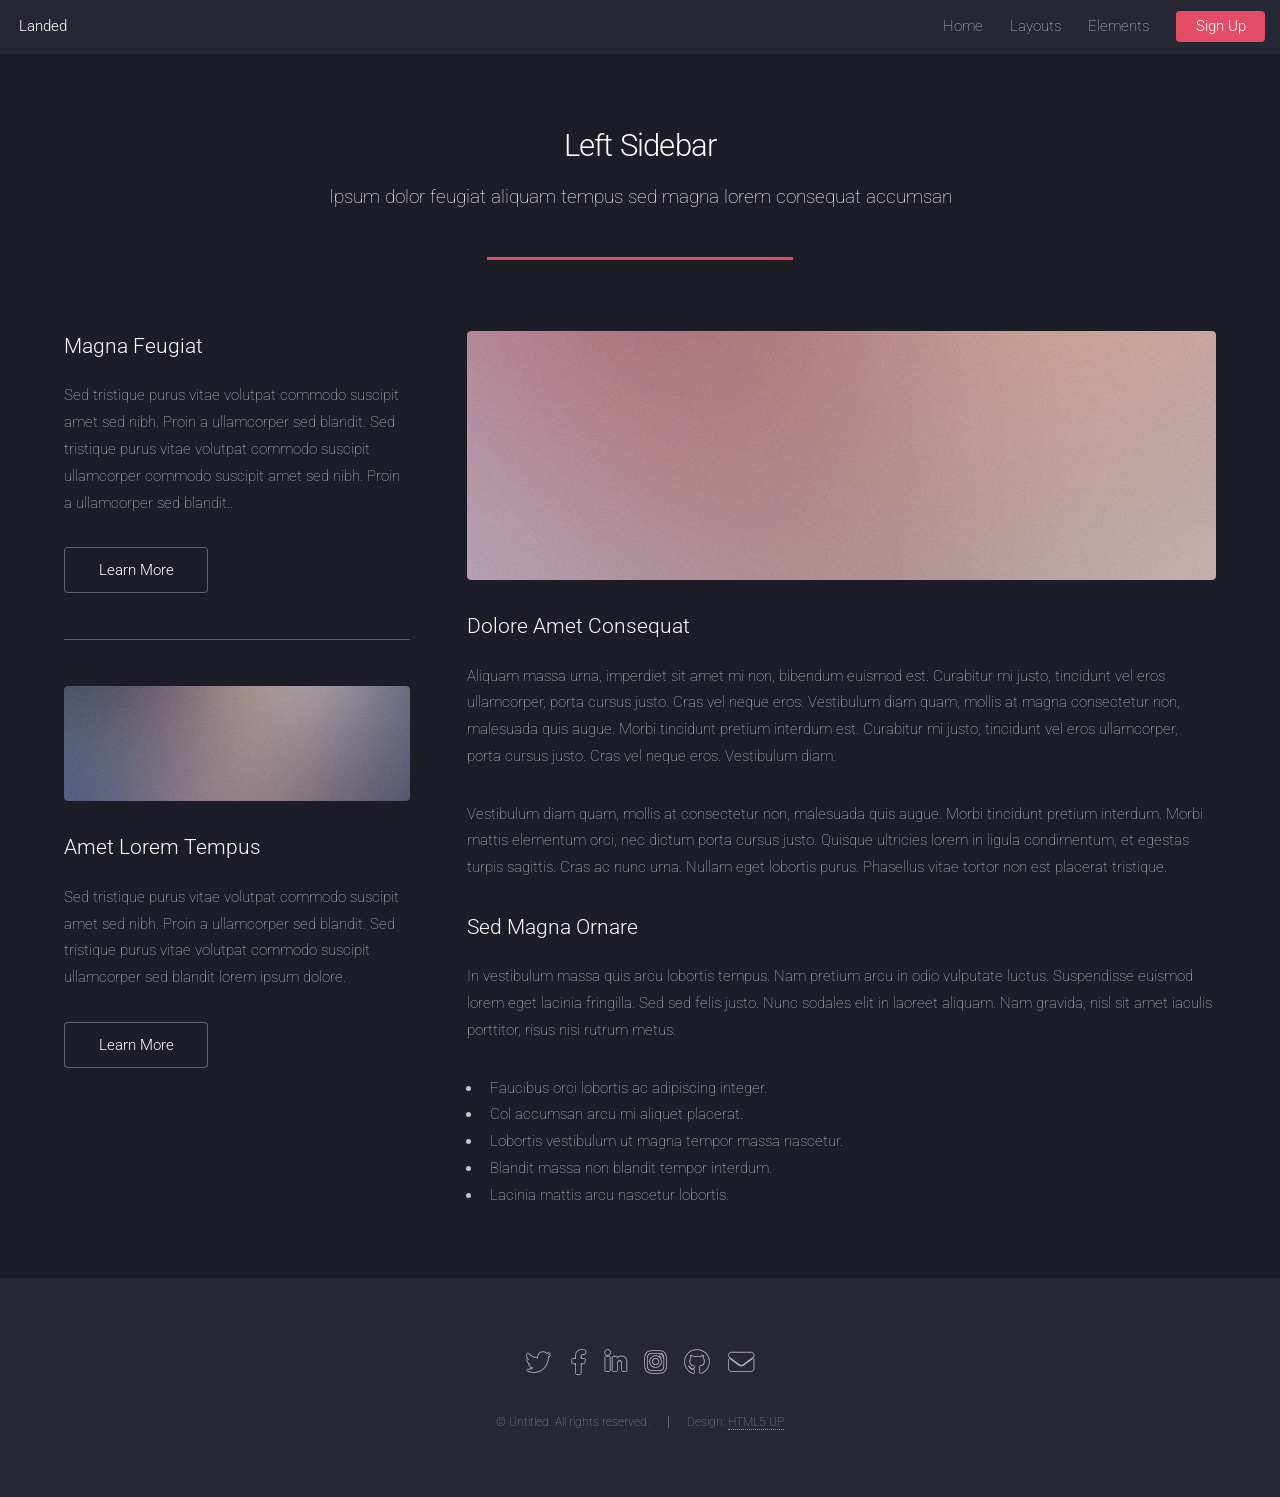
<file: left-sidebar.html>
<!DOCTYPE HTML>
<!--
	Landed by HTML5 UP
	html5up.net | @ajlkn
	Free for personal and commercial use under the CCA 3.0 license (html5up.net/license)
-->
<html>
	<head>
		<title>Left Sidebar - Landed by HTML5 UP</title>
		<meta charset="utf-8" />
		<meta name="viewport" content="width=device-width, initial-scale=1, user-scalable=no" />
		<link rel="stylesheet" href="assets/css/main.css" />
		<noscript><link rel="stylesheet" href="assets/css/noscript.css" /></noscript>
	</head>
	<body class="is-preload">
		<div id="page-wrapper">

			<!-- Header -->
				<header id="header">
					<h1 id="logo"><a href="index.html">Landed</a></h1>
					<nav id="nav">
						<ul>
							<li><a href="index.html">Home</a></li>
							<li>
								<a href="#">Layouts</a>
								<ul>
									<li><a href="left-sidebar.html">Left Sidebar</a></li>
									<li><a href="right-sidebar.html">Right Sidebar</a></li>
									<li><a href="no-sidebar.html">No Sidebar</a></li>
									<li>
										<a href="#">Submenu</a>
										<ul>
											<li><a href="#">Option 1</a></li>
											<li><a href="#">Option 2</a></li>
											<li><a href="#">Option 3</a></li>
											<li><a href="#">Option 4</a></li>
										</ul>
									</li>
								</ul>
							</li>
							<li><a href="elements.html">Elements</a></li>
							<li><a href="#" class="button primary">Sign Up</a></li>
						</ul>
					</nav>
				</header>

			<!-- Main -->
				<div id="main" class="wrapper style1">
					<div class="container">
						<header class="major">
							<h2>Left Sidebar</h2>
							<p>Ipsum dolor feugiat aliquam tempus sed magna lorem consequat accumsan</p>
						</header>
						<div class="row gtr-150">
							<div class="col-4 col-12-medium">

								<!-- Sidebar -->
									<section id="sidebar">
										<section>
											<h3>Magna Feugiat</h3>
											<p>Sed tristique purus vitae volutpat commodo suscipit amet sed nibh. Proin a ullamcorper sed blandit. Sed tristique purus vitae volutpat commodo suscipit ullamcorper commodo suscipit amet sed nibh. Proin a ullamcorper sed blandit..</p>
											<footer>
												<ul class="actions">
													<li><a href="#" class="button">Learn More</a></li>
												</ul>
											</footer>
										</section>
										<hr />
										<section>
											<a href="#" class="image fit"><img src="images/pic06.jpg" alt="" /></a>
											<h3>Amet Lorem Tempus</h3>
											<p>Sed tristique purus vitae volutpat commodo suscipit amet sed nibh. Proin a ullamcorper sed blandit. Sed tristique purus vitae volutpat commodo suscipit ullamcorper sed blandit lorem ipsum dolore.</p>
											<footer>
												<ul class="actions">
													<li><a href="#" class="button">Learn More</a></li>
												</ul>
											</footer>
										</section>
									</section>

							</div>
							<div class="col-8 col-12-medium imp-medium">

								<!-- Content -->
									<section id="content">
										<a href="#" class="image fit"><img src="images/pic05.jpg" alt="" /></a>
										<h3>Dolore Amet Consequat</h3>
										<p>Aliquam massa urna, imperdiet sit amet mi non, bibendum euismod est. Curabitur mi justo, tincidunt vel eros ullamcorper, porta cursus justo. Cras vel neque eros. Vestibulum diam quam, mollis at magna consectetur non, malesuada quis augue. Morbi tincidunt pretium interdum est. Curabitur mi justo, tincidunt vel eros ullamcorper, porta cursus justo. Cras vel neque eros. Vestibulum diam.</p>
										<p>Vestibulum diam quam, mollis at consectetur non, malesuada quis augue. Morbi tincidunt pretium interdum. Morbi mattis elementum orci, nec dictum porta cursus justo. Quisque ultricies lorem in ligula condimentum, et egestas turpis sagittis. Cras ac nunc urna. Nullam eget lobortis purus. Phasellus vitae tortor non est placerat tristique.</p>
										<h3>Sed Magna Ornare</h3>
										<p>In vestibulum massa quis arcu lobortis tempus. Nam pretium arcu in odio vulputate luctus. Suspendisse euismod lorem eget lacinia fringilla. Sed sed felis justo. Nunc sodales elit in laoreet aliquam. Nam gravida, nisl sit amet iaculis porttitor, risus nisi rutrum metus.</p>
										<ul>
											<li>Faucibus orci lobortis ac adipiscing integer.</li>
											<li>Col accumsan arcu mi aliquet placerat.</li>
											<li>Lobortis vestibulum ut magna tempor massa nascetur.</li>
											<li>Blandit massa non blandit tempor interdum.</li>
											<li>Lacinia mattis arcu nascetur lobortis.</li>
										</ul>
									</section>

							</div>
						</div>
					</div>
				</div>

			<!-- Footer -->
				<footer id="footer">
					<ul class="icons">
						<li><a href="#" class="icon brands alt fa-twitter"><span class="label">Twitter</span></a></li>
						<li><a href="#" class="icon brands alt fa-facebook-f"><span class="label">Facebook</span></a></li>
						<li><a href="#" class="icon brands alt fa-linkedin-in"><span class="label">LinkedIn</span></a></li>
						<li><a href="#" class="icon brands alt fa-instagram"><span class="label">Instagram</span></a></li>
						<li><a href="#" class="icon brands alt fa-github"><span class="label">GitHub</span></a></li>
						<li><a href="#" class="icon solid alt fa-envelope"><span class="label">Email</span></a></li>
					</ul>
					<ul class="copyright">
						<li>&copy; Untitled. All rights reserved.</li><li>Design: <a href="http://html5up.net">HTML5 UP</a></li>
					</ul>
				</footer>

		</div>

		<!-- Scripts -->
			<script src="assets/js/jquery.min.js"></script>
			<script src="assets/js/jquery.scrolly.min.js"></script>
			<script src="assets/js/jquery.dropotron.min.js"></script>
			<script src="assets/js/jquery.scrollex.min.js"></script>
			<script src="assets/js/browser.min.js"></script>
			<script src="assets/js/breakpoints.min.js"></script>
			<script src="assets/js/util.js"></script>
			<script src="assets/js/main.js"></script>

	</body>
</html>
</file>
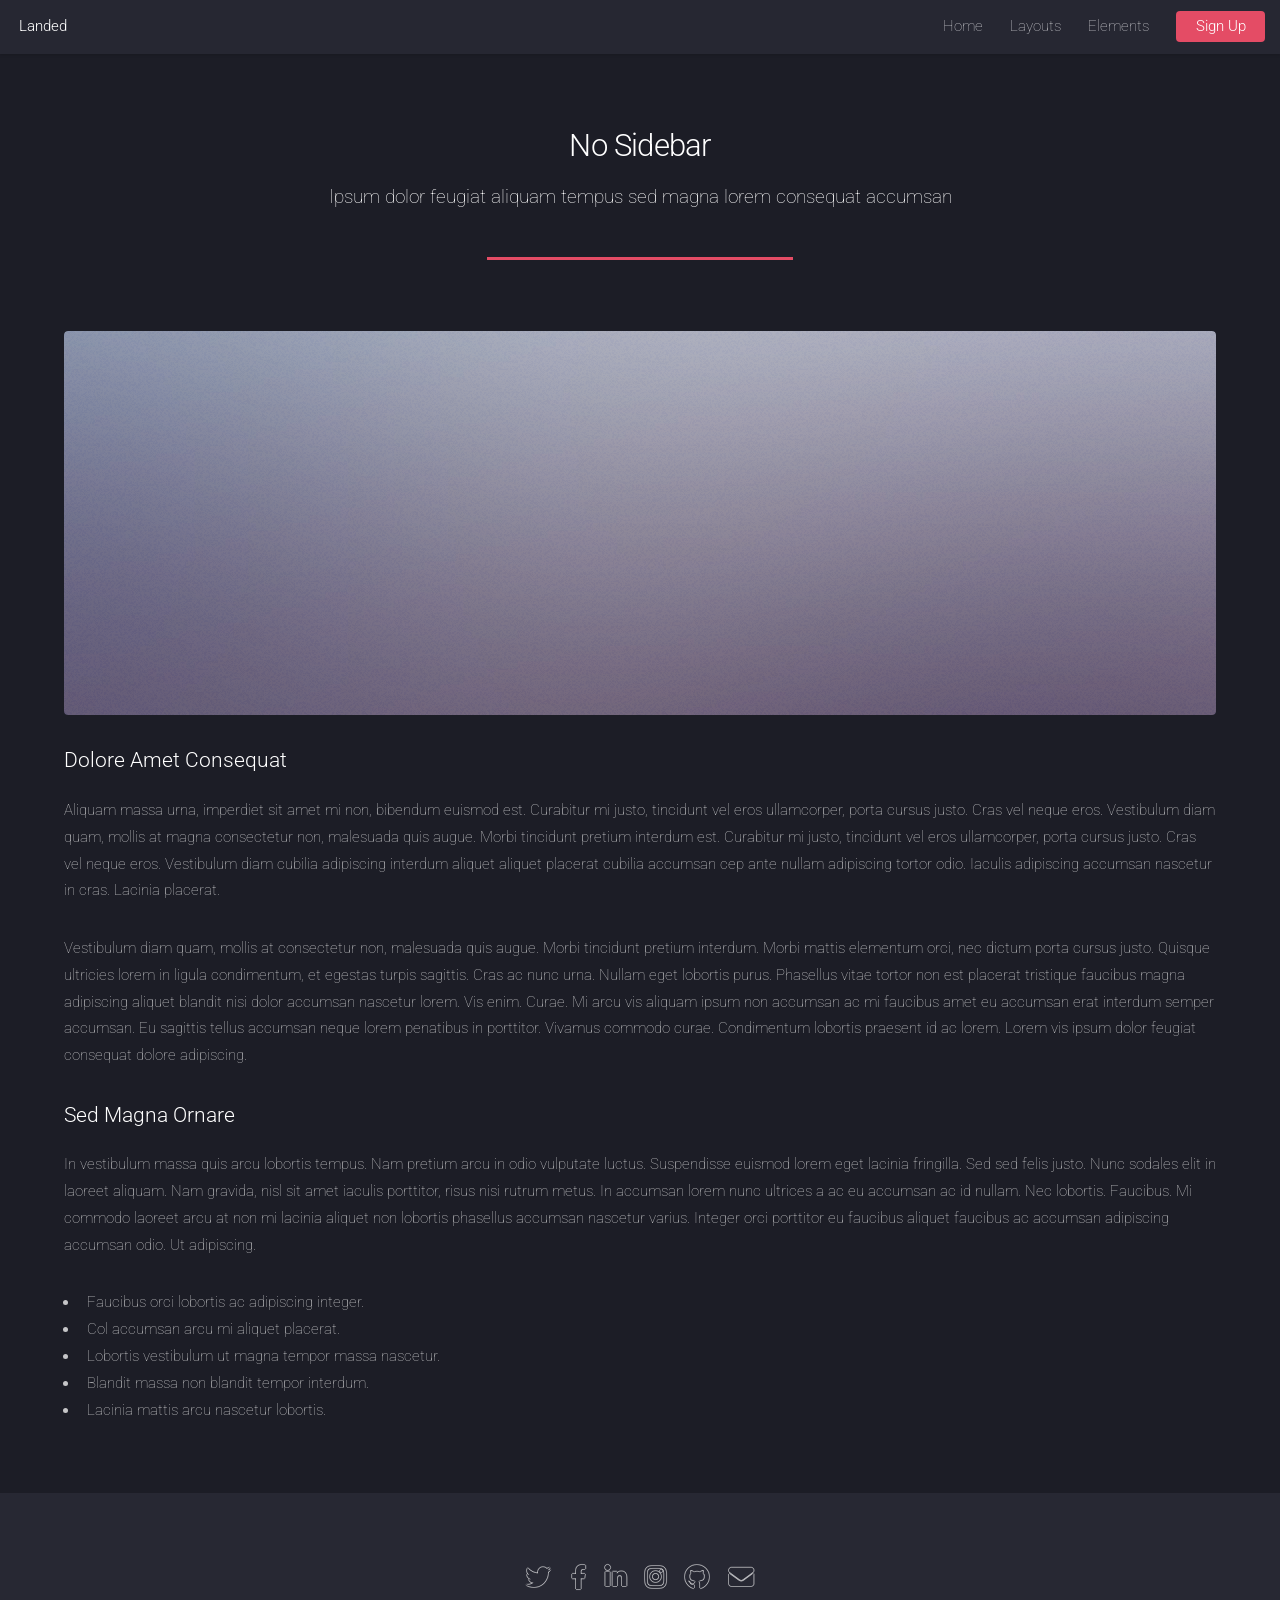
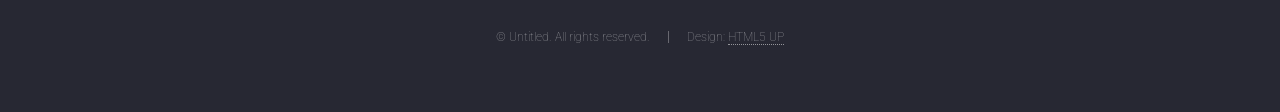
<file: no-sidebar.html>
<!DOCTYPE HTML>
<!--
	Landed by HTML5 UP
	html5up.net | @ajlkn
	Free for personal and commercial use under the CCA 3.0 license (html5up.net/license)
-->
<html>
	<head>
		<title>No Sidebar - Landed by HTML5 UP</title>
		<meta charset="utf-8" />
		<meta name="viewport" content="width=device-width, initial-scale=1, user-scalable=no" />
		<link rel="stylesheet" href="assets/css/main.css" />
		<noscript><link rel="stylesheet" href="assets/css/noscript.css" /></noscript>
	</head>
	<body class="is-preload">
		<div id="page-wrapper">

			<!-- Header -->
				<header id="header">
					<h1 id="logo"><a href="index.html">Landed</a></h1>
					<nav id="nav">
						<ul>
							<li><a href="index.html">Home</a></li>
							<li>
								<a href="#">Layouts</a>
								<ul>
									<li><a href="left-sidebar.html">Left Sidebar</a></li>
									<li><a href="right-sidebar.html">Right Sidebar</a></li>
									<li><a href="no-sidebar.html">No Sidebar</a></li>
									<li>
										<a href="#">Submenu</a>
										<ul>
											<li><a href="#">Option 1</a></li>
											<li><a href="#">Option 2</a></li>
											<li><a href="#">Option 3</a></li>
											<li><a href="#">Option 4</a></li>
										</ul>
									</li>
								</ul>
							</li>
							<li><a href="elements.html">Elements</a></li>
							<li><a href="#" class="button primary">Sign Up</a></li>
						</ul>
					</nav>
				</header>

			<!-- Main -->
				<div id="main" class="wrapper style1">
					<div class="container">
						<header class="major">
							<h2>No Sidebar</h2>
							<p>Ipsum dolor feugiat aliquam tempus sed magna lorem consequat accumsan</p>
						</header>

						<!-- Content -->
							<section id="content">
								<a href="#" class="image fit"><img src="images/pic07.jpg" alt="" /></a>
								<h3>Dolore Amet Consequat</h3>
								<p>Aliquam massa urna, imperdiet sit amet mi non, bibendum euismod est. Curabitur mi justo, tincidunt vel eros ullamcorper, porta cursus justo. Cras vel neque eros. Vestibulum diam quam, mollis at magna consectetur non, malesuada quis augue. Morbi tincidunt pretium interdum est. Curabitur mi justo, tincidunt vel eros ullamcorper, porta cursus justo. Cras vel neque eros. Vestibulum diam cubilia adipiscing interdum aliquet aliquet placerat cubilia accumsan cep ante nullam adipiscing tortor odio. Iaculis adipiscing accumsan nascetur in cras. Lacinia placerat.</p>
								<p>Vestibulum diam quam, mollis at consectetur non, malesuada quis augue. Morbi tincidunt pretium interdum. Morbi mattis elementum orci, nec dictum porta cursus justo. Quisque ultricies lorem in ligula condimentum, et egestas turpis sagittis. Cras ac nunc urna. Nullam eget lobortis purus. Phasellus vitae tortor non est placerat tristique faucibus magna adipiscing aliquet blandit nisi dolor accumsan nascetur lorem. Vis enim. Curae. Mi arcu vis aliquam ipsum non accumsan ac mi faucibus amet eu accumsan erat interdum semper accumsan. Eu sagittis tellus accumsan neque lorem penatibus in porttitor. Vivamus commodo curae. Condimentum lobortis praesent id ac lorem. Lorem vis ipsum dolor feugiat consequat dolore adipiscing.</p>
								<h3>Sed Magna Ornare</h3>
								<p>In vestibulum massa quis arcu lobortis tempus. Nam pretium arcu in odio vulputate luctus. Suspendisse euismod lorem eget lacinia fringilla. Sed sed felis justo. Nunc sodales elit in laoreet aliquam. Nam gravida, nisl sit amet iaculis porttitor, risus nisi rutrum metus. In accumsan lorem nunc ultrices a ac eu accumsan ac id nullam. Nec lobortis. Faucibus. Mi commodo laoreet arcu at non mi lacinia aliquet non lobortis phasellus accumsan nascetur varius. Integer orci porttitor eu faucibus aliquet faucibus ac accumsan adipiscing accumsan odio. Ut adipiscing.</p>
								<ul>
									<li>Faucibus orci lobortis ac adipiscing integer.</li>
									<li>Col accumsan arcu mi aliquet placerat.</li>
									<li>Lobortis vestibulum ut magna tempor massa nascetur.</li>
									<li>Blandit massa non blandit tempor interdum.</li>
									<li>Lacinia mattis arcu nascetur lobortis.</li>
								</ul>
							</section>

					</div>
				</div>

			<!-- Footer -->
				<footer id="footer">
					<ul class="icons">
						<li><a href="#" class="icon brands alt fa-twitter"><span class="label">Twitter</span></a></li>
						<li><a href="#" class="icon brands alt fa-facebook-f"><span class="label">Facebook</span></a></li>
						<li><a href="#" class="icon brands alt fa-linkedin-in"><span class="label">LinkedIn</span></a></li>
						<li><a href="#" class="icon brands alt fa-instagram"><span class="label">Instagram</span></a></li>
						<li><a href="#" class="icon brands alt fa-github"><span class="label">GitHub</span></a></li>
						<li><a href="#" class="icon solid alt fa-envelope"><span class="label">Email</span></a></li>
					</ul>
					<ul class="copyright">
						<li>&copy; Untitled. All rights reserved.</li><li>Design: <a href="http://html5up.net">HTML5 UP</a></li>
					</ul>
				</footer>

		</div>

		<!-- Scripts -->
			<script src="assets/js/jquery.min.js"></script>
			<script src="assets/js/jquery.scrolly.min.js"></script>
			<script src="assets/js/jquery.dropotron.min.js"></script>
			<script src="assets/js/jquery.scrollex.min.js"></script>
			<script src="assets/js/browser.min.js"></script>
			<script src="assets/js/breakpoints.min.js"></script>
			<script src="assets/js/util.js"></script>
			<script src="assets/js/main.js"></script>

	</body>
</html>
</file>
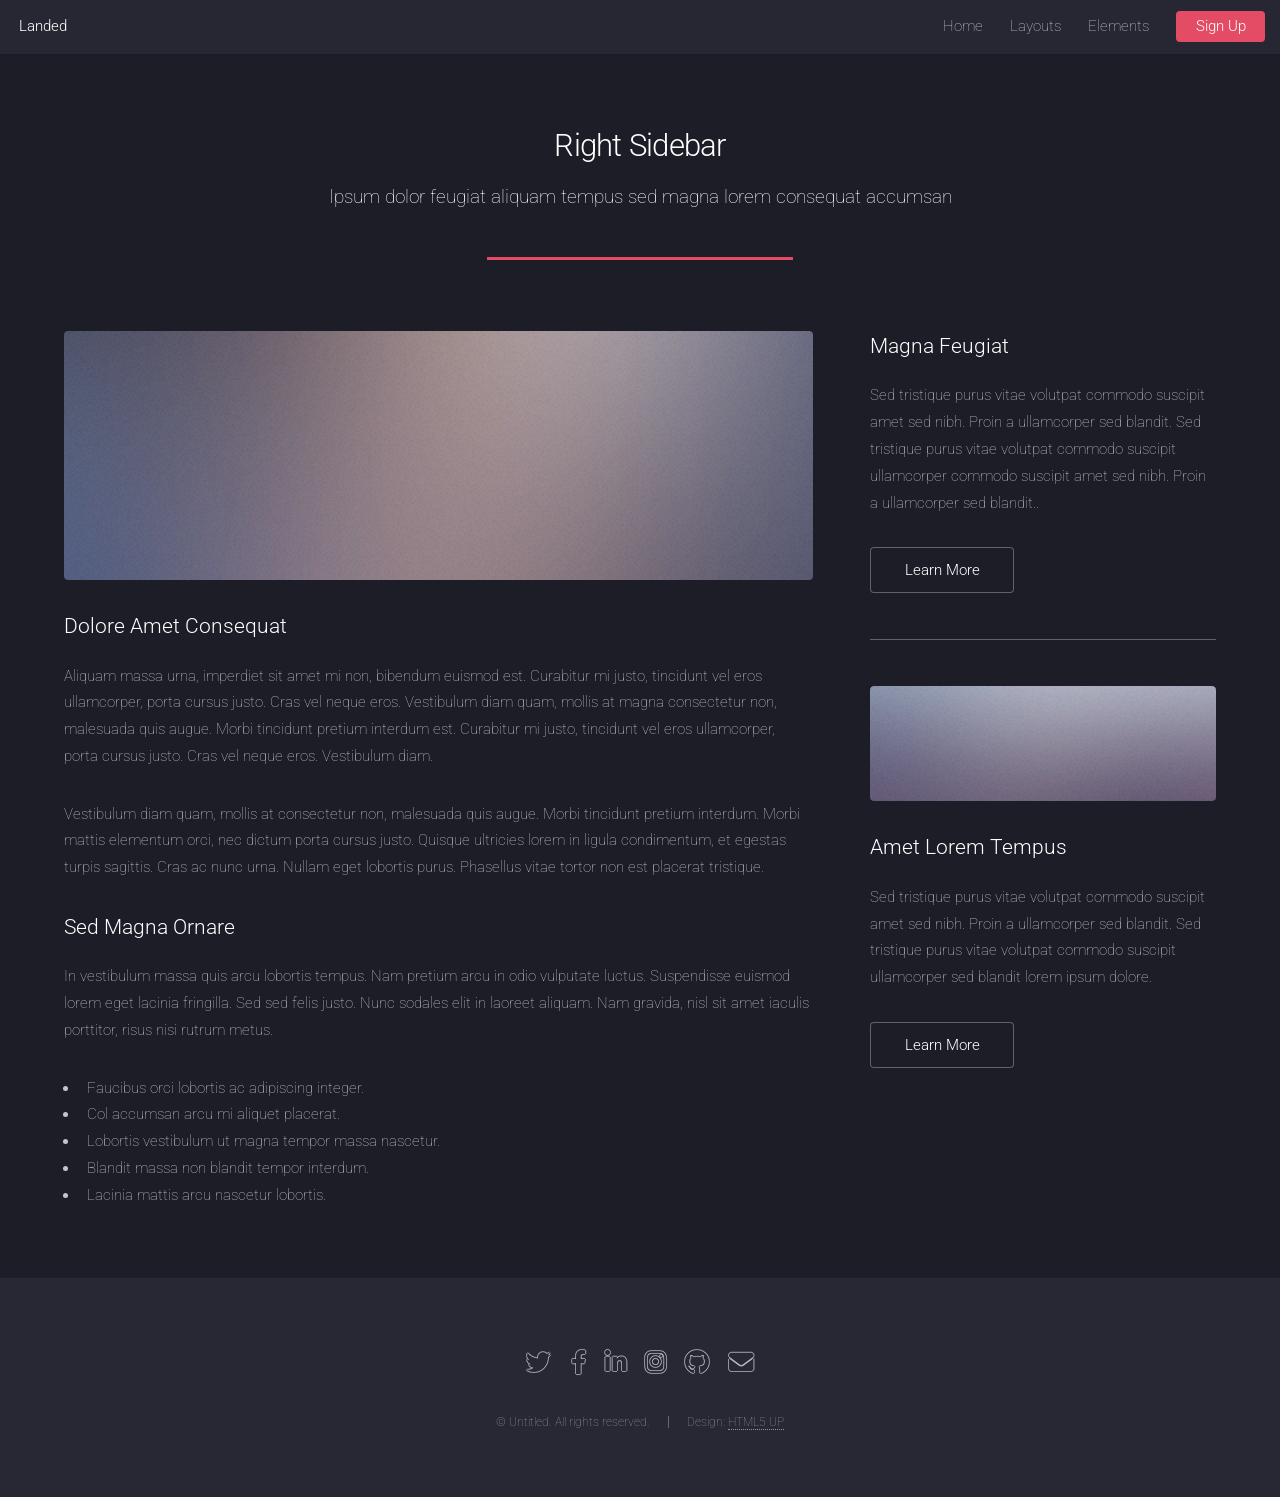
<file: right-sidebar.html>
<!DOCTYPE HTML>
<!--
	Landed by HTML5 UP
	html5up.net | @ajlkn
	Free for personal and commercial use under the CCA 3.0 license (html5up.net/license)
-->
<html>
	<head>
		<title>Right Sidebar - Landed by HTML5 UP</title>
		<meta charset="utf-8" />
		<meta name="viewport" content="width=device-width, initial-scale=1, user-scalable=no" />
		<link rel="stylesheet" href="assets/css/main.css" />
		<noscript><link rel="stylesheet" href="assets/css/noscript.css" /></noscript>
	</head>
	<body class="is-preload">
		<div id="page-wrapper">

			<!-- Header -->
				<header id="header">
					<h1 id="logo"><a href="index.html">Landed</a></h1>
					<nav id="nav">
						<ul>
							<li><a href="index.html">Home</a></li>
							<li>
								<a href="#">Layouts</a>
								<ul>
									<li><a href="left-sidebar.html">Left Sidebar</a></li>
									<li><a href="right-sidebar.html">Right Sidebar</a></li>
									<li><a href="no-sidebar.html">No Sidebar</a></li>
									<li>
										<a href="#">Submenu</a>
										<ul>
											<li><a href="#">Option 1</a></li>
											<li><a href="#">Option 2</a></li>
											<li><a href="#">Option 3</a></li>
											<li><a href="#">Option 4</a></li>
										</ul>
									</li>
								</ul>
							</li>
							<li><a href="elements.html">Elements</a></li>
							<li><a href="#" class="button primary">Sign Up</a></li>
						</ul>
					</nav>
				</header>

			<!-- Main -->
				<div id="main" class="wrapper style1">
					<div class="container">
						<header class="major">
							<h2>Right Sidebar</h2>
							<p>Ipsum dolor feugiat aliquam tempus sed magna lorem consequat accumsan</p>
						</header>
						<div class="row gtr-150">
							<div class="col-8 col-12-medium">

								<!-- Content -->
									<section id="content">
										<a href="#" class="image fit"><img src="images/pic06.jpg" alt="" /></a>
										<h3>Dolore Amet Consequat</h3>
										<p>Aliquam massa urna, imperdiet sit amet mi non, bibendum euismod est. Curabitur mi justo, tincidunt vel eros ullamcorper, porta cursus justo. Cras vel neque eros. Vestibulum diam quam, mollis at magna consectetur non, malesuada quis augue. Morbi tincidunt pretium interdum est. Curabitur mi justo, tincidunt vel eros ullamcorper, porta cursus justo. Cras vel neque eros. Vestibulum diam.</p>
										<p>Vestibulum diam quam, mollis at consectetur non, malesuada quis augue. Morbi tincidunt pretium interdum. Morbi mattis elementum orci, nec dictum porta cursus justo. Quisque ultricies lorem in ligula condimentum, et egestas turpis sagittis. Cras ac nunc urna. Nullam eget lobortis purus. Phasellus vitae tortor non est placerat tristique.</p>
										<h3>Sed Magna Ornare</h3>
										<p>In vestibulum massa quis arcu lobortis tempus. Nam pretium arcu in odio vulputate luctus. Suspendisse euismod lorem eget lacinia fringilla. Sed sed felis justo. Nunc sodales elit in laoreet aliquam. Nam gravida, nisl sit amet iaculis porttitor, risus nisi rutrum metus.</p>
										<ul>
											<li>Faucibus orci lobortis ac adipiscing integer.</li>
											<li>Col accumsan arcu mi aliquet placerat.</li>
											<li>Lobortis vestibulum ut magna tempor massa nascetur.</li>
											<li>Blandit massa non blandit tempor interdum.</li>
											<li>Lacinia mattis arcu nascetur lobortis.</li>
										</ul>
									</section>

							</div>
							<div class="col-4 col-12-medium">

								<!-- Sidebar -->
									<section id="sidebar">
										<section>
											<h3>Magna Feugiat</h3>
											<p>Sed tristique purus vitae volutpat commodo suscipit amet sed nibh. Proin a ullamcorper sed blandit. Sed tristique purus vitae volutpat commodo suscipit ullamcorper commodo suscipit amet sed nibh. Proin a ullamcorper sed blandit..</p>
											<footer>
												<ul class="actions">
													<li><a href="#" class="button">Learn More</a></li>
												</ul>
											</footer>
										</section>
										<hr />
										<section>
											<a href="#" class="image fit"><img src="images/pic07.jpg" alt="" /></a>
											<h3>Amet Lorem Tempus</h3>
											<p>Sed tristique purus vitae volutpat commodo suscipit amet sed nibh. Proin a ullamcorper sed blandit. Sed tristique purus vitae volutpat commodo suscipit ullamcorper sed blandit lorem ipsum dolore.</p>
											<footer>
												<ul class="actions">
													<li><a href="#" class="button">Learn More</a></li>
												</ul>
											</footer>
										</section>
									</section>

							</div>
						</div>
					</div>
				</div>

			<!-- Footer -->
				<footer id="footer">
					<ul class="icons">
						<li><a href="#" class="icon brands alt fa-twitter"><span class="label">Twitter</span></a></li>
						<li><a href="#" class="icon brands alt fa-facebook-f"><span class="label">Facebook</span></a></li>
						<li><a href="#" class="icon brands alt fa-linkedin-in"><span class="label">LinkedIn</span></a></li>
						<li><a href="#" class="icon brands alt fa-instagram"><span class="label">Instagram</span></a></li>
						<li><a href="#" class="icon brands alt fa-github"><span class="label">GitHub</span></a></li>
						<li><a href="#" class="icon solid alt fa-envelope"><span class="label">Email</span></a></li>
					</ul>
					<ul class="copyright">
						<li>&copy; Untitled. All rights reserved.</li><li>Design: <a href="http://html5up.net">HTML5 UP</a></li>
					</ul>
				</footer>

		</div>

		<!-- Scripts -->
			<script src="assets/js/jquery.min.js"></script>
			<script src="assets/js/jquery.scrolly.min.js"></script>
			<script src="assets/js/jquery.dropotron.min.js"></script>
			<script src="assets/js/jquery.scrollex.min.js"></script>
			<script src="assets/js/browser.min.js"></script>
			<script src="assets/js/breakpoints.min.js"></script>
			<script src="assets/js/util.js"></script>
			<script src="assets/js/main.js"></script>

	</body>
</html>
</file>
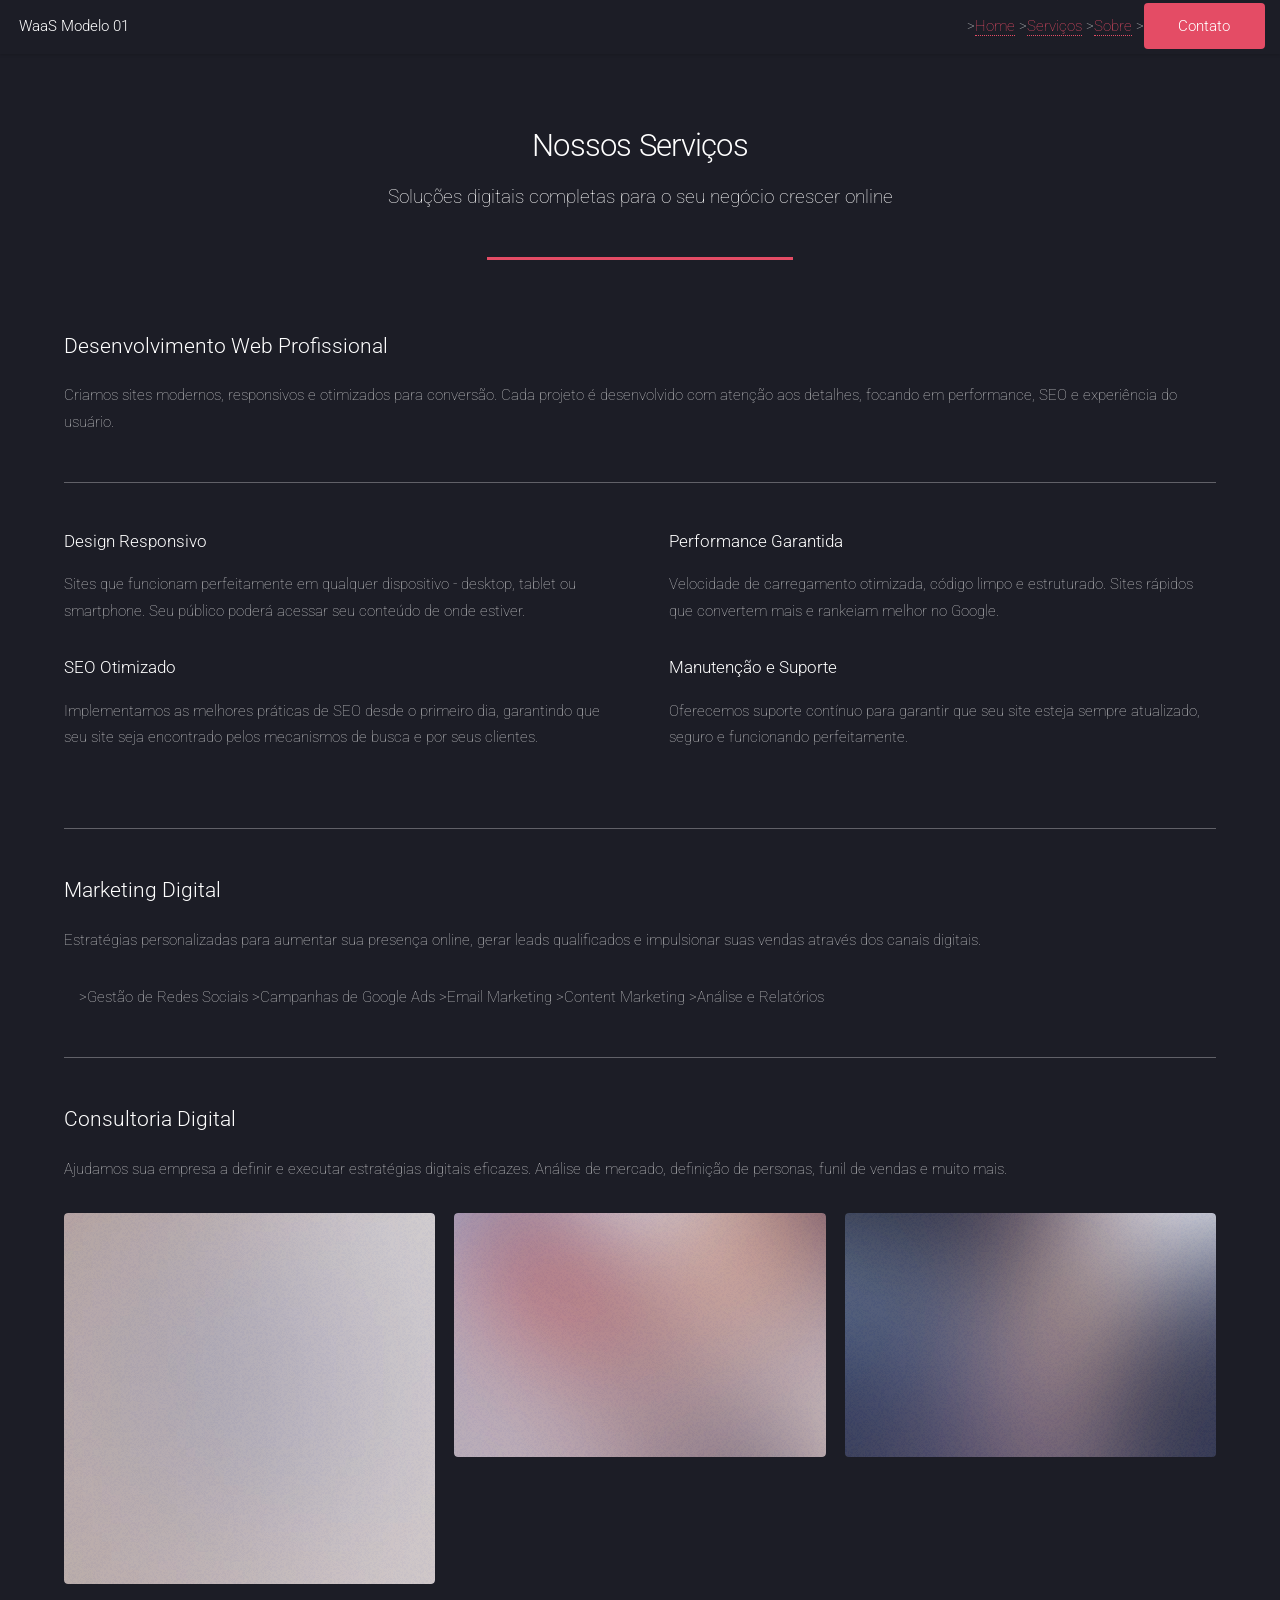
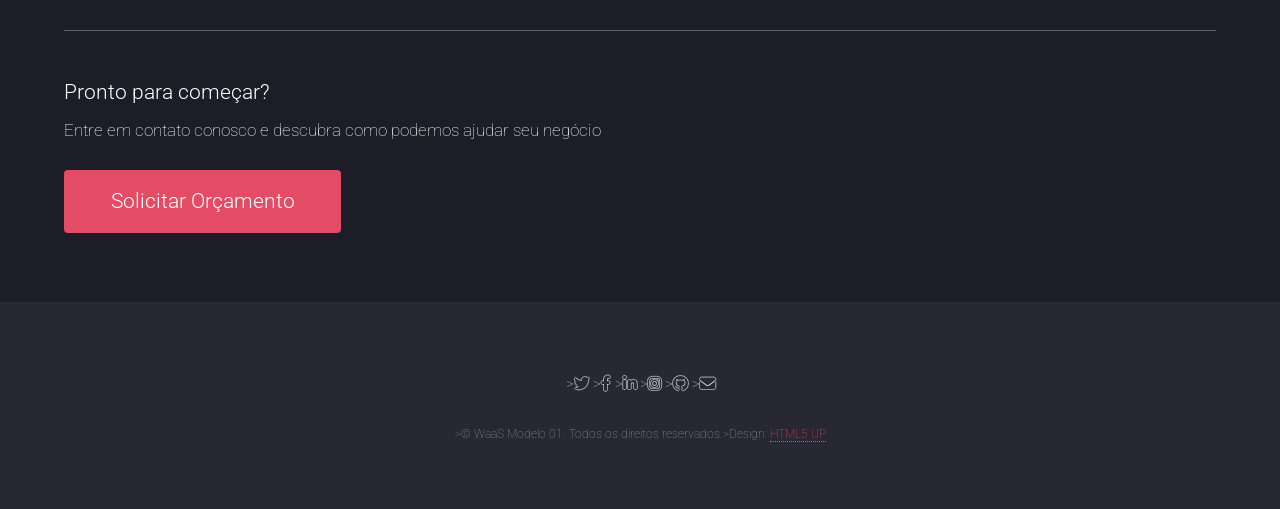
<file: servicos.html>
<!DOCTYPE HTML>
<html lang="pt-BR">
<head>
	<title>Serviços - WaaS Modelo Comercial 01</title>
	<meta charset="utf-8" />
	<meta name="viewport" content="width=device-width, initial-scale=1, user-scalable=no" />
	<link rel="stylesheet" href="assets/css/main.css" />
		<noscript><link rel="stylesheet" href="assets/css/noscript.css" /></noscript>
			<link rel="stylesheet" href="assets/css/custom.css" />
</head>
<body class="is-preload">
	<div id="page-wrapper">

		<!-- Header -->
		<header id="header">
			<h1 id="logo"><a href="index.html">WaaS Modelo 01</a></h1>
			<nav id="nav">
				<ul>
					><a href="index.html">Home</a></li>
					><a href="servicos.html" class="active">Serviços</a></li>
					><a href="sobre.html">Sobre</a></li>
					><a href="contato.html" class="button primary">Contato</a></li>
				</ul>
			</nav>
		</header>

		<!-- Mobile Nav Toggle -->
		<a href="#navPanel" id="navPanelToggle">
			<span class="toggle"><span></span></span>
		</a>

		<!-- Mobile Nav Panel -->
		<div id="navPanel">
			<nav>
				<ul>
					><a href="index.html">Home</a></li>
					><a href="servicos.html">Serviços</a></li>
					><a href="sobre.html">Sobre</a></li>
					><a href="contato.html">Contato</a></li>
				</ul>
			</nav>
		</div>

		<!-- Overlay para menu mobile -->
		<div id="navPanel-overlay"></div>

		<!-- Main -->
		<div id="main" class="wrapper style1">
			<div class="container">
				<header class="major">
					<h2>Nossos Serviços</h2>
					<p>Soluções digitais completas para o seu negócio crescer online</p>
				</header>

				<!-- Content -->
				<section id="content">
					<h3>Desenvolvimento Web Profissional</h3>
					<p>Criamos sites modernos, responsivos e otimizados para conversão. Cada projeto é desenvolvido com atenção aos detalhes, focando em performance, SEO e experiência do usuário.</p>
					
					<hr />
					
					<div class="row gtr-150">
						<div class="col-6 col-12-medium">
							<h4>Design Responsivo</h4>
							<p>Sites que funcionam perfeitamente em qualquer dispositivo - desktop, tablet ou smartphone. Seu público poderá acessar seu conteúdo de onde estiver.</p>
							
							<h4>SEO Otimizado</h4>
							<p>Implementamos as melhores práticas de SEO desde o primeiro dia, garantindo que seu site seja encontrado pelos mecanismos de busca e por seus clientes.</p>
						</div>
						<div class="col-6 col-12-medium">
							<h4>Performance Garantida</h4>
							<p>Velocidade de carregamento otimizada, código limpo e estruturado. Sites rápidos que convertem mais e rankeiam melhor no Google.</p>
							
							<h4>Manutenção e Suporte</h4>
							<p>Oferecemos suporte contínuo para garantir que seu site esteja sempre atualizado, seguro e funcionando perfeitamente.</p>
						</div>
					</div>

					<hr />

					<h3>Marketing Digital</h3>
					<p>Estratégias personalizadas para aumentar sua presença online, gerar leads qualificados e impulsionar suas vendas através dos canais digitais.</p>
					
					<ul>
						>Gestão de Redes Sociais</li>
						>Campanhas de Google Ads</li>
						>Email Marketing</li>
						>Content Marketing</li>
						>Análise e Relatórios</li>
					</ul>

					<hr />

					<h3>Consultoria Digital</h3>
					<p>Ajudamos sua empresa a definir e executar estratégias digitais eficazes. Análise de mercado, definição de personas, funil de vendas e muito mais.</p>

					<div class="box alt">
						<div class="row gtr-50 gtr-uniform">
							<div class="col-4"><span class="image fit"><img src="images/pic01.jpg" alt="" /></span></div>
							<div class="col-4"><span class="image fit"><img src="images/pic02.jpg" alt="" /></span></div>
							<div class="col-4"><span class="image fit"><img src="images/pic03.jpg" alt="" /></span></div>
						</div>
					</div>

					<hr />

					<header>
						<h3>Pronto para começar?</h3>
						<p>Entre em contato conosco e descubra como podemos ajudar seu negócio</p>
					</header>
					<p><a href="contato.html" class="button primary large">Solicitar Orçamento</a></p>
				</section>

			</div>
		</div>

		<!-- Footer -->
		<footer id="footer">
			<ul class="icons">
				><a href="#" class="icon brands alt fa-twitter"><span class="label">Twitter</span></a></li>
				><a href="#" class="icon brands alt fa-facebook-f"><span class="label">Facebook</span></a></li>
				><a href="#" class="icon brands alt fa-linkedin-in"><span class="label">LinkedIn</span></a></li>
				><a href="#" class="icon brands alt fa-instagram"><span class="label">Instagram</span></a></li>
				><a href="#" class="icon brands alt fa-github"><span class="label">GitHub</span></a></li>
				><a href="#" class="icon solid alt fa-envelope"><span class="label">Email</span></a></li>
			</ul>
			<ul class="copyright">
				>&copy; WaaS Modelo 01. Todos os direitos reservados.</li>>Design: <a href="http://html5up.net">HTML5 UP</a></li>
			</ul>
		</footer>

	</div>

	<!-- Scripts -->
	<script src="assets/js/jquery.min.js"></script>
	<script src="assets/js/jquery.scrolly.min.js"></script>
	<script src="assets/js/jquery.dropotron.min.js"></script>
	<script src="assets/js/jquery.scrollex.min.js"></script>
	<script src="assets/js/browser.min.js"></script>
	<script src="assets/js/breakpoints.min.js"></script>
	<script src="assets/js/util.js"></script>
	<script src="assets/js/main.js"></script>
	<script src="assets/js/custom.js"></script>

</body>
</html>
</file>
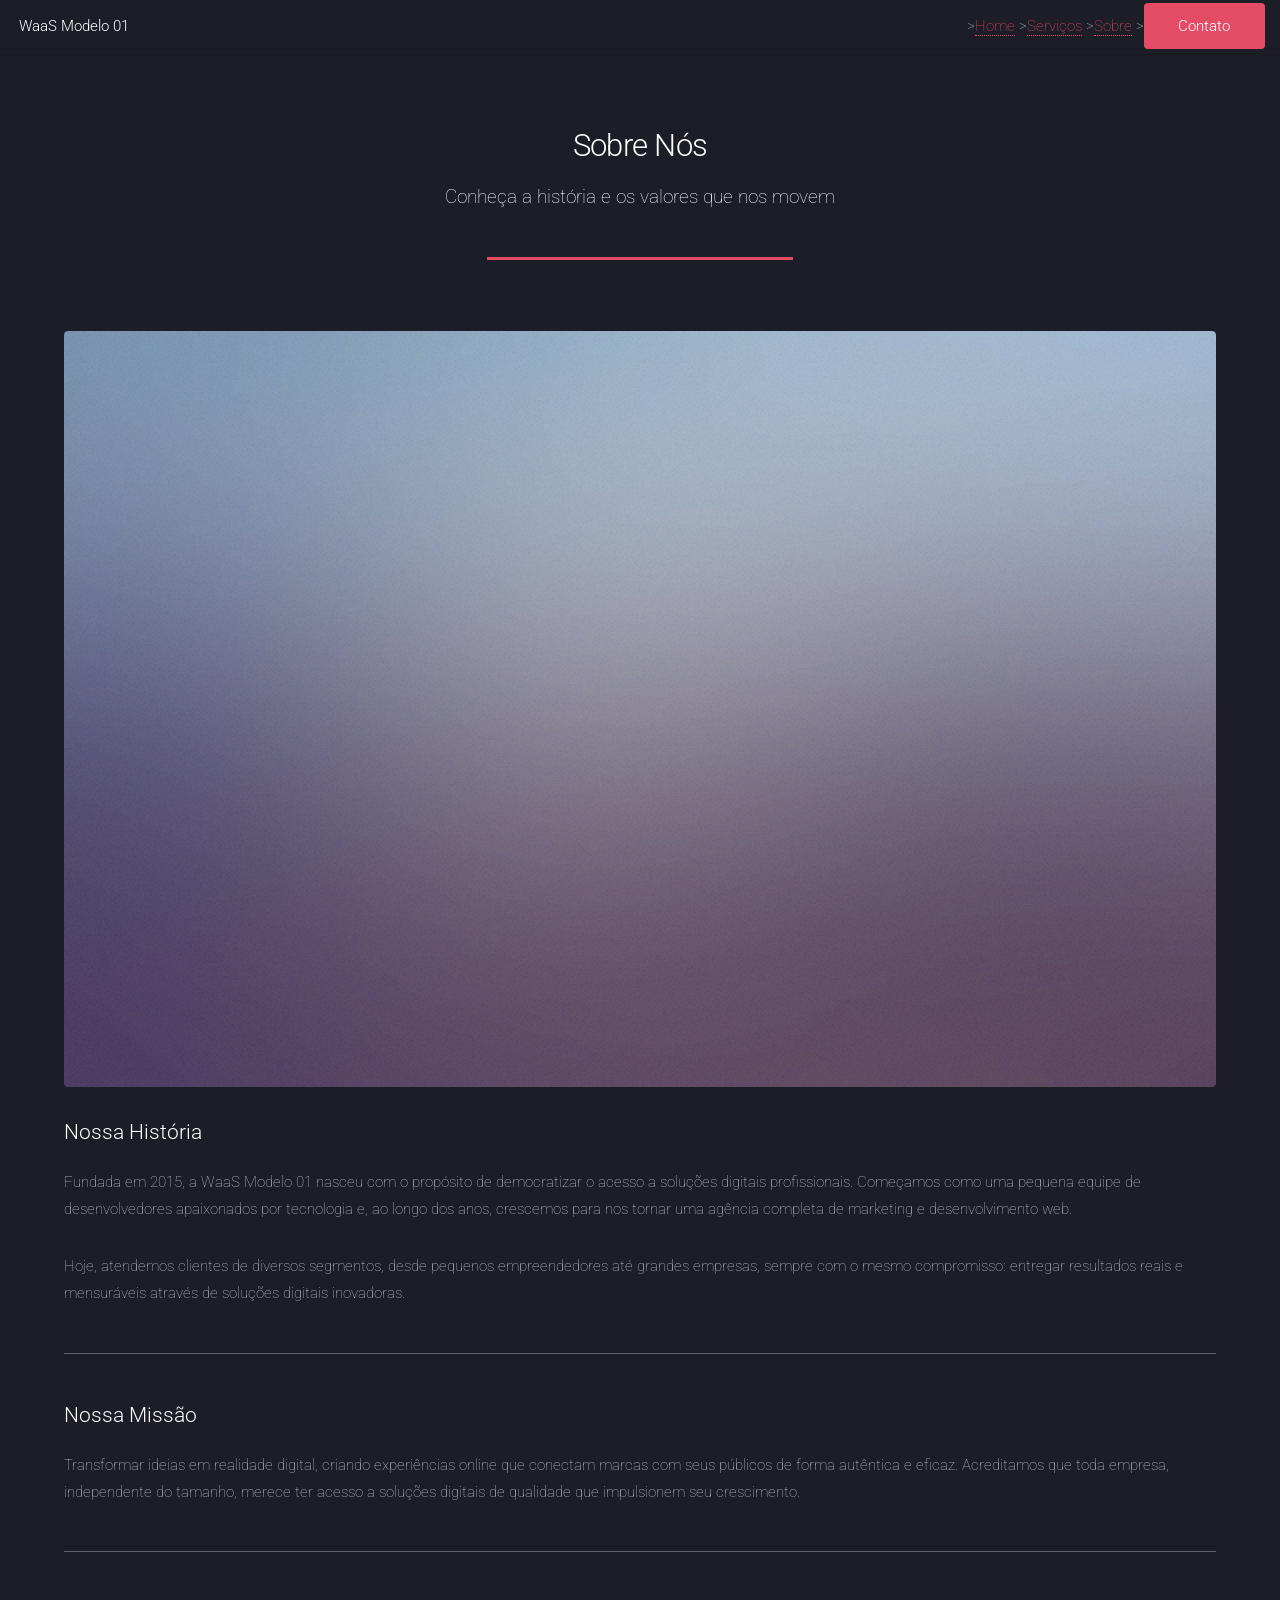
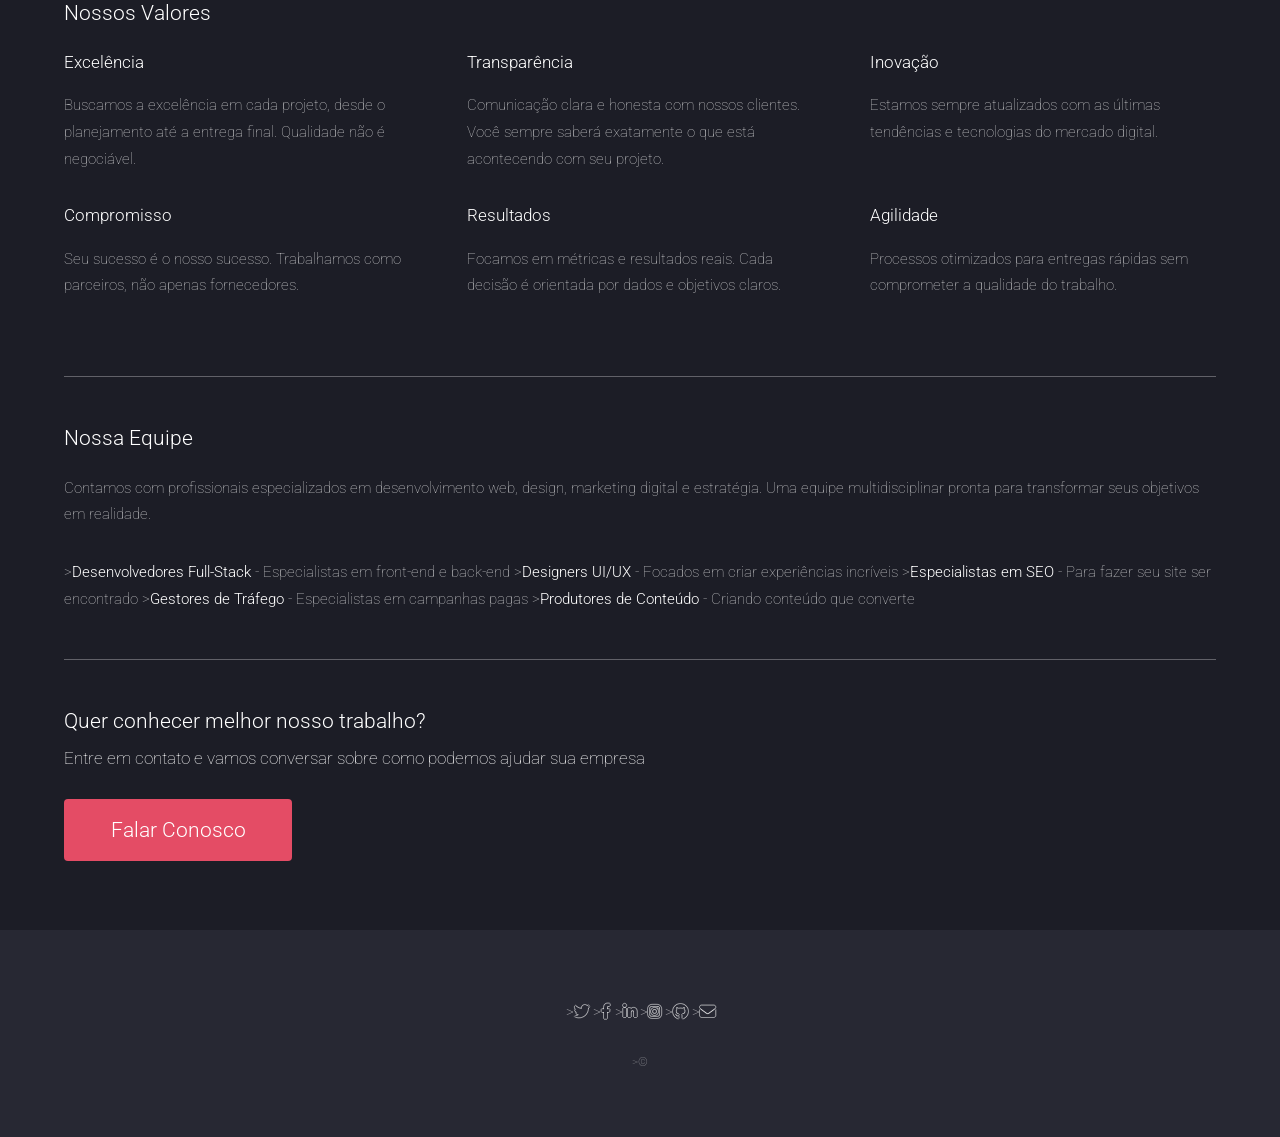
<file: sobre.html>
<!DOCTYPE HTML>
<html lang="pt-BR">
<head>
	<title>Sobre - WaaS Modelo Comercial 01</title>
	<meta charset="utf-8" />
	<meta name="viewport" content="width=device-width, initial-scale=1, user-scalable=no" />
	<link rel="stylesheet" href="assets/css/main.css" />
		<noscript><link rel="stylesheet" href="assets/css/noscript.css" /></noscript>
			<link rel="stylesheet" href="assets/css/custom.css" />
</head>
<body class="is-preload">
	<div id="page-wrapper">

		<!-- Header -->
		<header id="header">
			<h1 id="logo"><a href="index.html">WaaS Modelo 01</a></h1>
			<nav id="nav">
				<ul>
					><a href="index.html">Home</a></li>
					><a href="servicos.html">Serviços</a></li>
					><a href="sobre.html" class="active">Sobre</a></li>
					><a href="contato.html" class="button primary">Contato</a></li>
				</ul>
			</nav>
		</header>

		<!-- Mobile Nav Toggle -->
		<a href="#navPanel" id="navPanelToggle">
			<span class="toggle"><span></span></span>
		</a>

		<!-- Mobile Nav Panel -->
		<div id="navPanel">
			<nav>
				<ul>
					><a href="index.html">Home</a></li>
					><a href="servicos.html">Serviços</a></li>
					><a href="sobre.html">Sobre</a></li>
					><a href="contato.html">Contato</a></li>
				</ul>
			</nav>
		</div>

		<!-- Overlay para menu mobile -->
		<div id="navPanel-overlay"></div>

		<!-- Main -->
		<div id="main" class="wrapper style1">
			<div class="container">
				<header class="major">
					<h2>Sobre Nós</h2>
					<p>Conheça a história e os valores que nos movem</p>
				</header>

				<!-- Content -->
				<section id="content">
					<span class="image fit"><img src="images/pic04.jpg" alt="" /></span>
					
					<h3>Nossa História</h3>
					<p>Fundada em 2015, a WaaS Modelo 01 nasceu com o propósito de democratizar o acesso a soluções digitais profissionais. Começamos como uma pequena equipe de desenvolvedores apaixonados por tecnologia e, ao longo dos anos, crescemos para nos tornar uma agência completa de marketing e desenvolvimento web.</p>
					
					<p>Hoje, atendemos clientes de diversos segmentos, desde pequenos empreendedores até grandes empresas, sempre com o mesmo compromisso: entregar resultados reais e mensuráveis através de soluções digitais inovadoras.</p>

					<hr />

					<h3>Nossa Missão</h3>
					<p>Transformar ideias em realidade digital, criando experiências online que conectam marcas com seus públicos de forma autêntica e eficaz. Acreditamos que toda empresa, independente do tamanho, merece ter acesso a soluções digitais de qualidade que impulsionem seu crescimento.</p>

					<hr />

					<h3>Nossos Valores</h3>
					<div class="row gtr-150">
						<div class="col-4 col-12-medium">
							<h4>Excelência</h4>
							<p>Buscamos a excelência em cada projeto, desde o planejamento até a entrega final. Qualidade não é negociável.</p>
						</div>
						<div class="col-4 col-12-medium">
							<h4>Transparência</h4>
							<p>Comunicação clara e honesta com nossos clientes. Você sempre saberá exatamente o que está acontecendo com seu projeto.</p>
						</div>
						<div class="col-4 col-12-medium">
							<h4>Inovação</h4>
							<p>Estamos sempre atualizados com as últimas tendências e tecnologias do mercado digital.</p>
						</div>
						<div class="col-4 col-12-medium">
							<h4>Compromisso</h4>
							<p>Seu sucesso é o nosso sucesso. Trabalhamos como parceiros, não apenas fornecedores.</p>
						</div>
						<div class="col-4 col-12-medium">
							<h4>Resultados</h4>
							<p>Focamos em métricas e resultados reais. Cada decisão é orientada por dados e objetivos claros.</p>
						</div>
						<div class="col-4 col-12-medium">
							<h4>Agilidade</h4>
							<p>Processos otimizados para entregas rápidas sem comprometer a qualidade do trabalho.</p>
						</div>
					</div>

					<hr />

					<h3>Nossa Equipe</h3>
					<p>Contamos com profissionais especializados em desenvolvimento web, design, marketing digital e estratégia. Uma equipe multidisciplinar pronta para transformar seus objetivos em realidade.</p>

					<ul class="alt">
						><strong>Desenvolvedores Full-Stack</strong> - Especialistas em front-end e back-end</li>
						><strong>Designers UI/UX</strong> - Focados em criar experiências incríveis</li>
						><strong>Especialistas em SEO</strong> - Para fazer seu site ser encontrado</li>
						><strong>Gestores de Tráfego</strong> - Especialistas em campanhas pagas</li>
						><strong>Produtores de Conteúdo</strong> - Criando conteúdo que converte</li>
					</ul>

					<hr />

					<header>
						<h3>Quer conhecer melhor nosso trabalho?</h3>
						<p>Entre em contato e vamos conversar sobre como podemos ajudar sua empresa</p>
					</header>
					<p><a href="contato.html" class="button primary large">Falar Conosco</a></p>
				</section>

			</div>
		</div>

		<!-- Footer -->
		<footer id="footer">
			<ul class="icons">
				><a href="#" class="icon brands alt fa-twitter"><span class="label">Twitter</span></a></li>
				><a href="#" class="icon brands alt fa-facebook-f"><span class="label">Facebook</span></a></li>
				><a href="#" class="icon brands alt fa-linkedin-in"><span class="label">LinkedIn</span></a></li>
				><a href="#" class="icon brands alt fa-instagram"><span class="label">Instagram</span></a></li>
				><a href="#" class="icon brands alt fa-github"><span class="label">GitHub</span></a></li>
				><a href="#" class="icon solid alt fa-envelope"><span class="label">Email</span></a></li>
			</ul>
			<ul class="copyright">
				>&copy;
</file>
<file: assets/css/noscript.css>
/*
	Landed by HTML5 UP
	html5up.net | @ajlkn
	Free for personal and commercial use under the CCA 3.0 license (html5up.net/license)
*/

/* Loader */

	body.landing.is-preload:before {
		display: none;
	}

	body.landing.is-preload:after {
		display: none;
	}
</file>
<file: assets/css/custom.css>
/* ===============================================
   WaaS Modelo Comercial 01 - Custom Styles
   Menu Hamburger Mobile + Header Transparente
=============================================== */

/* Header Transparente */
#header {
	background: transparent;
	transition: background 0.3s ease, box-shadow 0.3s ease;
}

body.scrolled #header {
	background: rgba(27, 31, 34, 0.95);
	backdrop-filter: blur(10px);
	box-shadow: 0 0 20px rgba(0, 0, 0, 0.5);
}

/* Menu Hamburger - Desktop: esconder */
#navPanelToggle {
	display: none;
}

/* Menu Hamburger - Mobile */
@media screen and (max-width: 980px) {
	/* Esconder nav desktop */
	#nav {
		display: none;
	}
	
	/* Botão hamburger */
	#navPanelToggle {
		display: block;
		position: fixed;
		top: 1rem;
		right: 1rem;
		z-index: 10001;
		width: 3.5rem;
		height: 3.5rem;
		cursor: pointer;
		background: none;
		border: none;
	}
	
	#navPanelToggle .toggle {
		display: block;
		width: 100%;
		height: 100%;
		position: relative;
	}
	
	/* Linhas do hamburger */
	#navPanelToggle .toggle:before,
	#navPanelToggle .toggle:after,
	#navPanelToggle .toggle span {
		content: '';
		display: block;
		position: absolute;
		left: 0.6rem;
		right: 0.6rem;
		height: 3px;
		background: #fff;
		border-radius: 2px;
		transition: all 0.3s ease;
	}
	
	#navPanelToggle .toggle:before { top: 0.85rem; }
	#navPanelToggle .toggle span { top: 1.6rem; }
	#navPanelToggle .toggle:after { top: 2.35rem; }
	
	/* Animação X quando aberto */
	body.navPanel-visible #navPanelToggle .toggle:before {
		transform: translateY(0.75rem) rotate(45deg);
	}
	body.navPanel-visible #navPanelToggle .toggle span {
		opacity: 0;
	}
	body.navPanel-visible #navPanelToggle .toggle:after {
		transform: translateY(-0.75rem) rotate(-45deg);
	}
	
	/* Painel lateral */
	#navPanel {
		position: fixed;
		top: 0;
		right: -22rem;
		width: 22rem;
		height: 100%;
		background: rgba(27, 31, 34, 0.98);
		z-index: 10000;
		transition: right 0.3s ease;
		padding: 5rem 2rem 2rem;
		overflow-y: auto;
		box-shadow: -4px 0 20px rgba(0, 0, 0, 0.5);
	}
	
	body.navPanel-visible #navPanel {
		right: 0;
	}
	
	/* Links do menu mobile */
	#navPanel nav ul {
		list-style: none;
		padding: 0;
		margin: 0;
	}
	
	#navPanel nav ul li {
		border-bottom: 1px solid rgba(255, 255, 255, 0.1);
	}
	
	#navPanel nav ul li a {
		display: block;
		padding: 1.2rem 0;
		color: #fff;
		text-decoration: none;
		font-weight: 600;
		letter-spacing: 0.1em;
		text-transform: uppercase;
		font-size: 0.9rem;
		transition: color 0.3s ease;
	}
	
	#navPanel nav ul li a:hover,
	#navPanel nav ul li a.active {
		color: #6fc3df;
	}
	
	/* Overlay escuro */
	#navPanel-overlay {
		display: none;
		position: fixed;
		inset: 0;
		background: rgba(0, 0, 0, 0.6);
		z-index: 9999;
	}
	
	body.navPanel-visible #navPanel-overlay {
		display: block;
	}
}

/* Ajuste para telas muito pequenas */
@media screen and (max-width: 480px) {
	#navPanel {
		width: 85vw;
		right: -85vw;
	}
}
</file>
<file: assets/css/main.css>
@import url("fontawesome-all.min.css");
@import url("https://fonts.googleapis.com/css?family=Roboto:100,300,100italic,300italic");

/*
	Landed by HTML5 UP
	html5up.net | @ajlkn
	Free for personal and commercial use under the CCA 3.0 license (html5up.net/license)
*/

html, body, div, span, applet, object,
iframe, h1, h2, h3, h4, h5, h6, p, blockquote,
pre, a, abbr, acronym, address, big, cite,
code, del, dfn, em, img, ins, kbd, q, s, samp,
small, strike, strong, sub, sup, tt, var, b,
u, i, center, dl, dt, dd, ol, ul, li, fieldset,
form, label, legend, table, caption, tbody,
tfoot, thead, tr, th, td, article, aside,
canvas, details, embed, figure, figcaption,
footer, header, hgroup, menu, nav, output, ruby,
section, summary, time, mark, audio, video {
	margin: 0;
	padding: 0;
	border: 0;
	font-size: 100%;
	font: inherit;
	vertical-align: baseline;}

article, aside, details, figcaption, figure,
footer, header, hgroup, menu, nav, section {
	display: block;}

body {
	line-height: 1;
}

ol, ul {
	list-style: none;
}

blockquote, q {
	quotes: none;
}

	blockquote:before, blockquote:after, q:before, q:after {
		content: '';
		content: none;
	}

table {
	border-collapse: collapse;
	border-spacing: 0;
}

body {
	-webkit-text-size-adjust: none;
}

mark {
	background-color: transparent;
	color: inherit;
}

input::-moz-focus-inner {
	border: 0;
	padding: 0;
}

input, select, textarea {
	-moz-appearance: none;
	-webkit-appearance: none;
	-ms-appearance: none;
	appearance: none;
}

/* Basic */

	html {
		box-sizing: border-box;
	}

	*, *:before, *:after {
		box-sizing: inherit;
	}

	html, body {
		background: #1c1d26;
	}

	body.is-preload *, body.is-preload *:before, body.is-preload *:after {
		-moz-animation: none !important;
		-webkit-animation: none !important;
		-ms-animation: none !important;
		animation: none !important;
		-moz-transition: none !important;
		-webkit-transition: none !important;
		-ms-transition: none !important;
		transition: none !important;
	}

	body, input, select, textarea {
		color: rgba(255, 255, 255, 0.75);
		font-family: "Roboto", Helvetica, sans-serif;
		font-size: 15pt;
		font-weight: 100;
		line-height: 1.75em;
	}

	a {
		-moz-transition: border-color 0.2s ease-in-out, color 0.2s ease-in-out;
		-webkit-transition: border-color 0.2s ease-in-out, color 0.2s ease-in-out;
		-ms-transition: border-color 0.2s ease-in-out, color 0.2s ease-in-out;
		transition: border-color 0.2s ease-in-out, color 0.2s ease-in-out;
		border-bottom: dotted 1px;
		color: #e44c65;
		text-decoration: none;
	}

		a:hover {
			color: #e44c65 !important;
			border-bottom-color: transparent;
		}

	strong, b {
		color: #ffffff;
		font-weight: 300;
	}

	em, i {
		font-style: italic;
	}

	p {
		margin: 0 0 2em 0;
	}

	h1, h2, h3, h4, h5, h6 {
		color: #ffffff;
		font-weight: 300;
		line-height: 1em;
		margin: 0 0 1em 0;
	}

		h1 a, h2 a, h3 a, h4 a, h5 a, h6 a {
			color: inherit;
			border: 0;
		}

	h2 {
		font-size: 2em;
		line-height: 1.5em;
		letter-spacing: -0.025em;
	}

	h3 {
		font-size: 1.35em;
		line-height: 1.5em;
	}

	h4 {
		font-size: 1.1em;
		line-height: 1.5em;
	}

	h5 {
		font-size: 0.9em;
		line-height: 1.5em;
	}

	h6 {
		font-size: 0.7em;
		line-height: 1.5em;
	}

	sub {
		font-size: 0.8em;
		position: relative;
		top: 0.5em;
	}

	sup {
		font-size: 0.8em;
		position: relative;
		top: -0.5em;
	}

	hr {
		border: 0;
		border-bottom: solid 1px rgba(255, 255, 255, 0.3);
		margin: 3em 0;
	}

		hr.major {
			margin: 4em 0;
		}

	blockquote {
		border-left: solid 4px rgba(255, 255, 255, 0.3);
		font-style: italic;
		margin: 0 0 2em 0;
		padding: 0.5em 0 0.5em 2em;
	}

	code {
		background: rgba(255, 255, 255, 0.075);
		border-radius: 4px;
		font-family: "Courier New", monospace;
		font-size: 0.9em;
		margin: 0 0.25em;
		padding: 0.25em 0.65em;
	}

	pre {
		-webkit-overflow-scrolling: touch;
		font-family: "Courier New", monospace;
		font-size: 0.9em;
		margin: 0 0 2em 0;
	}

		pre code {
			display: block;
			line-height: 1.75em;
			padding: 1em 1.5em;
			overflow-x: auto;
		}

	.align-left {
		text-align: left;
	}

	.align-center {
		text-align: center;
	}

	.align-right {
		text-align: right;
	}

/* Loader */

	@-moz-keyframes spinner-show {
		0% {
			opacity: 0;
		}

		100% {
			opacity: 1;
		}
	}

	@-webkit-keyframes spinner-show {
		0% {
			opacity: 0;
		}

		100% {
			opacity: 1;
		}
	}

	@-ms-keyframes spinner-show {
		0% {
			opacity: 0;
		}

		100% {
			opacity: 1;
		}
	}

	@keyframes spinner-show {
		0% {
			opacity: 0;
		}

		100% {
			opacity: 1;
		}
	}

	@-moz-keyframes spinner-hide {
		0% {
			color: rgba(255, 255, 255, 0.15);
			z-index: 100001;
			-moz-transform: scale(1) rotate(0deg);
			-webkit-transform: scale(1) rotate(0deg);
			-ms-transform: scale(1) rotate(0deg);
			transform: scale(1) rotate(0deg);
		}

		99% {
			color: #1c1d26;
			z-index: 100001;
			-moz-transform: scale(0.5) rotate(360deg);
			-webkit-transform: scale(0.5) rotate(360deg);
			-ms-transform: scale(0.5) rotate(360deg);
			transform: scale(0.5) rotate(360deg);
		}

		100% {
			color: #1c1d26;
			z-index: -1;
			-moz-transform: scale(0.5) rotate(360deg);
			-webkit-transform: scale(0.5) rotate(360deg);
			-ms-transform: scale(0.5) rotate(360deg);
			transform: scale(0.5) rotate(360deg);
		}
	}

	@-webkit-keyframes spinner-hide {
		0% {
			color: rgba(255, 255, 255, 0.15);
			z-index: 100001;
			-moz-transform: scale(1) rotate(0deg);
			-webkit-transform: scale(1) rotate(0deg);
			-ms-transform: scale(1) rotate(0deg);
			transform: scale(1) rotate(0deg);
		}

		99% {
			color: #1c1d26;
			z-index: 100001;
			-moz-transform: scale(0.5) rotate(360deg);
			-webkit-transform: scale(0.5) rotate(360deg);
			-ms-transform: scale(0.5) rotate(360deg);
			transform: scale(0.5) rotate(360deg);
		}

		100% {
			color: #1c1d26;
			z-index: -1;
			-moz-transform: scale(0.5) rotate(360deg);
			-webkit-transform: scale(0.5) rotate(360deg);
			-ms-transform: scale(0.5) rotate(360deg);
			transform: scale(0.5) rotate(360deg);
		}
	}

	@-ms-keyframes spinner-hide {
		0% {
			color: rgba(255, 255, 255, 0.15);
			z-index: 100001;
			-moz-transform: scale(1) rotate(0deg);
			-webkit-transform: scale(1) rotate(0deg);
			-ms-transform: scale(1) rotate(0deg);
			transform: scale(1) rotate(0deg);
		}

		99% {
			color: #1c1d26;
			z-index: 100001;
			-moz-transform: scale(0.5) rotate(360deg);
			-webkit-transform: scale(0.5) rotate(360deg);
			-ms-transform: scale(0.5) rotate(360deg);
			transform: scale(0.5) rotate(360deg);
		}

		100% {
			color: #1c1d26;
			z-index: -1;
			-moz-transform: scale(0.5) rotate(360deg);
			-webkit-transform: scale(0.5) rotate(360deg);
			-ms-transform: scale(0.5) rotate(360deg);
			transform: scale(0.5) rotate(360deg);
		}
	}

	@keyframes spinner-hide {
		0% {
			color: rgba(255, 255, 255, 0.15);
			z-index: 100001;
			-moz-transform: scale(1) rotate(0deg);
			-webkit-transform: scale(1) rotate(0deg);
			-ms-transform: scale(1) rotate(0deg);
			transform: scale(1) rotate(0deg);
		}

		99% {
			color: #1c1d26;
			z-index: 100001;
			-moz-transform: scale(0.5) rotate(360deg);
			-webkit-transform: scale(0.5) rotate(360deg);
			-ms-transform: scale(0.5) rotate(360deg);
			transform: scale(0.5) rotate(360deg);
		}

		100% {
			color: #1c1d26;
			z-index: -1;
			-moz-transform: scale(0.5) rotate(360deg);
			-webkit-transform: scale(0.5) rotate(360deg);
			-ms-transform: scale(0.5) rotate(360deg);
			transform: scale(0.5) rotate(360deg);
		}
	}

	@-moz-keyframes spinner-rotate {
		0% {
			-moz-transform: scale(1) rotate(0deg);
			-webkit-transform: scale(1) rotate(0deg);
			-ms-transform: scale(1) rotate(0deg);
			transform: scale(1) rotate(0deg);
		}

		100% {
			-moz-transform: scale(1) rotate(360deg);
			-webkit-transform: scale(1) rotate(360deg);
			-ms-transform: scale(1) rotate(360deg);
			transform: scale(1) rotate(360deg);
		}
	}

	@-webkit-keyframes spinner-rotate {
		0% {
			-moz-transform: scale(1) rotate(0deg);
			-webkit-transform: scale(1) rotate(0deg);
			-ms-transform: scale(1) rotate(0deg);
			transform: scale(1) rotate(0deg);
		}

		100% {
			-moz-transform: scale(1) rotate(360deg);
			-webkit-transform: scale(1) rotate(360deg);
			-ms-transform: scale(1) rotate(360deg);
			transform: scale(1) rotate(360deg);
		}
	}

	@-ms-keyframes spinner-rotate {
		0% {
			-moz-transform: scale(1) rotate(0deg);
			-webkit-transform: scale(1) rotate(0deg);
			-ms-transform: scale(1) rotate(0deg);
			transform: scale(1) rotate(0deg);
		}

		100% {
			-moz-transform: scale(1) rotate(360deg);
			-webkit-transform: scale(1) rotate(360deg);
			-ms-transform: scale(1) rotate(360deg);
			transform: scale(1) rotate(360deg);
		}
	}

	@keyframes spinner-rotate {
		0% {
			-moz-transform: scale(1) rotate(0deg);
			-webkit-transform: scale(1) rotate(0deg);
			-ms-transform: scale(1) rotate(0deg);
			transform: scale(1) rotate(0deg);
		}

		100% {
			-moz-transform: scale(1) rotate(360deg);
			-webkit-transform: scale(1) rotate(360deg);
			-ms-transform: scale(1) rotate(360deg);
			transform: scale(1) rotate(360deg);
		}
	}

	@-moz-keyframes overlay-hide {
		0% {
			opacity: 1;
			z-index: 100000;
		}

		15% {
			opacity: 1;
			z-index: 100000;
		}

		99% {
			opacity: 0;
			z-index: 100000;
		}

		100% {
			opacity: 0;
			z-index: -1;
		}
	}

	@-webkit-keyframes overlay-hide {
		0% {
			opacity: 1;
			z-index: 100000;
		}

		15% {
			opacity: 1;
			z-index: 100000;
		}

		99% {
			opacity: 0;
			z-index: 100000;
		}

		100% {
			opacity: 0;
			z-index: -1;
		}
	}

	@-ms-keyframes overlay-hide {
		0% {
			opacity: 1;
			z-index: 100000;
		}

		15% {
			opacity: 1;
			z-index: 100000;
		}

		99% {
			opacity: 0;
			z-index: 100000;
		}

		100% {
			opacity: 0;
			z-index: -1;
		}
	}

	@keyframes overlay-hide {
		0% {
			opacity: 1;
			z-index: 100000;
		}

		15% {
			opacity: 1;
			z-index: 100000;
		}

		99% {
			opacity: 0;
			z-index: 100000;
		}

		100% {
			opacity: 0;
			z-index: -1;
		}
	}

	body.landing {
		text-decoration: none;
	}

		body.landing:before {
			-moz-osx-font-smoothing: grayscale;
			-webkit-font-smoothing: antialiased;
			display: inline-block;
			font-style: normal;
			font-variant: normal;
			text-rendering: auto;
			line-height: 1;
			text-transform: none !important;
			font-family: 'Font Awesome 5 Free';
			font-weight: 900;
		}

		body.landing:before {
			-moz-animation: spinner-show 1.5s 1 0.25s ease forwards, spinner-hide 0.25s ease-in-out forwards !important;
			-webkit-animation: spinner-show 1.5s 1 0.25s ease forwards, spinner-hide 0.25s ease-in-out forwards !important;
			-ms-animation: spinner-show 1.5s 1 0.25s ease forwards, spinner-hide 0.25s ease-in-out forwards !important;
			animation: spinner-show 1.5s 1 0.25s ease forwards, spinner-hide 0.25s ease-in-out forwards !important;
			-moz-transform-origin: 50% 50%;
			-webkit-transform-origin: 50% 50%;
			-ms-transform-origin: 50% 50%;
			transform-origin: 50% 50%;
			color: rgba(255, 255, 255, 0.15);
			content: '\f1ce';
			cursor: default;
			display: block;
			font-size: 2em;
			height: 2em;
			left: 50%;
			line-height: 2em;
			margin: -1em 0 0 -1em;
			opacity: 0;
			position: fixed;
			text-align: center;
			top: 50%;
			width: 2em;
			z-index: -1;
		}

		body.landing:after {
			-moz-animation: overlay-hide 1.5s ease-in forwards !important;
			-webkit-animation: overlay-hide 1.5s ease-in forwards !important;
			-ms-animation: overlay-hide 1.5s ease-in forwards !important;
			animation: overlay-hide 1.5s ease-in forwards !important;
			background: #1c1d26;
			content: '';
			display: block;
			height: 100%;
			left: 0;
			opacity: 0;
			position: fixed;
			top: 0;
			width: 100%;
			z-index: -1;
		}

		body.landing.is-preload:before {
			-moz-animation: spinner-show 1.5s 1 0.25s ease forwards, spinner-rotate 0.75s infinite linear !important;
			-webkit-animation: spinner-show 1.5s 1 0.25s ease forwards, spinner-rotate 0.75s infinite linear !important;
			-ms-animation: spinner-show 1.5s 1 0.25s ease forwards, spinner-rotate 0.75s infinite linear !important;
			animation: spinner-show 1.5s 1 0.25s ease forwards, spinner-rotate 0.75s infinite linear !important;
			z-index: 100001;
		}

		body.landing.is-preload:after {
			-moz-animation: none !important;
			-webkit-animation: none !important;
			-ms-animation: none !important;
			animation: none !important;
			opacity: 1;
			z-index: 100000;
		}

	@media (-webkit-min-device-pixel-ratio: 2) {

		body.landing:before {
			line-height: 2.025em;
		}

	}

/* Container */

	.container {
		margin: 0 auto;
		max-width: calc(100% - 4em);
		width: 70em;
	}

		.container.xsmall {
			width: 17.5em;
		}

		.container.small {
			width: 35em;
		}

		.container.medium {
			width: 52.5em;
		}

		.container.large {
			width: 87.5em;
		}

		.container.xlarge {
			width: 105em;
		}

		.container.max {
			width: 100%;
		}

		@media screen and (max-width: 1280px) {

			.container {
				width: 90%;
				max-width: 100%;
			}

		}

		@media screen and (max-width: 980px) {

			.container {
				width: 100% !important;
			}

		}

/* Row */

	.row {
		display: flex;
		flex-wrap: wrap;
		box-sizing: border-box;
		align-items: stretch;
	}

		.row > * {
			box-sizing: border-box;
		}

		.row.gtr-uniform > * > :last-child {
			margin-bottom: 0;
		}

		.row.aln-left {
			justify-content: flex-start;
		}

		.row.aln-center {
			justify-content: center;
		}

		.row.aln-right {
			justify-content: flex-end;
		}

		.row.aln-top {
			align-items: flex-start;
		}

		.row.aln-middle {
			align-items: center;
		}

		.row.aln-bottom {
			align-items: flex-end;
		}

		.row > .imp {
			order: -1;
		}

		.row > .col-1 {
			width: 8.33333%;
		}

		.row > .off-1 {
			margin-left: 8.33333%;
		}

		.row > .col-2 {
			width: 16.66667%;
		}

		.row > .off-2 {
			margin-left: 16.66667%;
		}

		.row > .col-3 {
			width: 25%;
		}

		.row > .off-3 {
			margin-left: 25%;
		}

		.row > .col-4 {
			width: 33.33333%;
		}

		.row > .off-4 {
			margin-left: 33.33333%;
		}

		.row > .col-5 {
			width: 41.66667%;
		}

		.row > .off-5 {
			margin-left: 41.66667%;
		}

		.row > .col-6 {
			width: 50%;
		}

		.row > .off-6 {
			margin-left: 50%;
		}

		.row > .col-7 {
			width: 58.33333%;
		}

		.row > .off-7 {
			margin-left: 58.33333%;
		}

		.row > .col-8 {
			width: 66.66667%;
		}

		.row > .off-8 {
			margin-left: 66.66667%;
		}

		.row > .col-9 {
			width: 75%;
		}

		.row > .off-9 {
			margin-left: 75%;
		}

		.row > .col-10 {
			width: 83.33333%;
		}

		.row > .off-10 {
			margin-left: 83.33333%;
		}

		.row > .col-11 {
			width: 91.66667%;
		}

		.row > .off-11 {
			margin-left: 91.66667%;
		}

		.row > .col-12 {
			width: 100%;
		}

		.row > .off-12 {
			margin-left: 100%;
		}

		.row.gtr-0 {
			margin-top: 0;
			margin-left: 0em;
		}

			.row.gtr-0 > * {
				padding: 0 0 0 0em;
			}

			.row.gtr-0.gtr-uniform {
				margin-top: 0em;
			}

				.row.gtr-0.gtr-uniform > * {
					padding-top: 0em;
				}

		.row.gtr-25 {
			margin-top: 0;
			margin-left: -0.625em;
		}

			.row.gtr-25 > * {
				padding: 0 0 0 0.625em;
			}

			.row.gtr-25.gtr-uniform {
				margin-top: -0.625em;
			}

				.row.gtr-25.gtr-uniform > * {
					padding-top: 0.625em;
				}

		.row.gtr-50 {
			margin-top: 0;
			margin-left: -1.25em;
		}

			.row.gtr-50 > * {
				padding: 0 0 0 1.25em;
			}

			.row.gtr-50.gtr-uniform {
				margin-top: -1.25em;
			}

				.row.gtr-50.gtr-uniform > * {
					padding-top: 1.25em;
				}

		.row {
			margin-top: 0;
			margin-left: -2.5em;
		}

			.row > * {
				padding: 0 0 0 2.5em;
			}

			.row.gtr-uniform {
				margin-top: -2.5em;
			}

				.row.gtr-uniform > * {
					padding-top: 2.5em;
				}

		.row.gtr-150 {
			margin-top: 0;
			margin-left: -3.75em;
		}

			.row.gtr-150 > * {
				padding: 0 0 0 3.75em;
			}

			.row.gtr-150.gtr-uniform {
				margin-top: -3.75em;
			}

				.row.gtr-150.gtr-uniform > * {
					padding-top: 3.75em;
				}

		.row.gtr-200 {
			margin-top: 0;
			margin-left: -5em;
		}

			.row.gtr-200 > * {
				padding: 0 0 0 5em;
			}

			.row.gtr-200.gtr-uniform {
				margin-top: -5em;
			}

				.row.gtr-200.gtr-uniform > * {
					padding-top: 5em;
				}

		@media screen and (max-width: 1680px) {

			.row {
				display: flex;
				flex-wrap: wrap;
				box-sizing: border-box;
				align-items: stretch;
			}

				.row > * {
					box-sizing: border-box;
				}

				.row.gtr-uniform > * > :last-child {
					margin-bottom: 0;
				}

				.row.aln-left {
					justify-content: flex-start;
				}

				.row.aln-center {
					justify-content: center;
				}

				.row.aln-right {
					justify-content: flex-end;
				}

				.row.aln-top {
					align-items: flex-start;
				}

				.row.aln-middle {
					align-items: center;
				}

				.row.aln-bottom {
					align-items: flex-end;
				}

				.row > .imp-xlarge {
					order: -1;
				}

				.row > .col-1-xlarge {
					width: 8.33333%;
				}

				.row > .off-1-xlarge {
					margin-left: 8.33333%;
				}

				.row > .col-2-xlarge {
					width: 16.66667%;
				}

				.row > .off-2-xlarge {
					margin-left: 16.66667%;
				}

				.row > .col-3-xlarge {
					width: 25%;
				}

				.row > .off-3-xlarge {
					margin-left: 25%;
				}

				.row > .col-4-xlarge {
					width: 33.33333%;
				}

				.row > .off-4-xlarge {
					margin-left: 33.33333%;
				}

				.row > .col-5-xlarge {
					width: 41.66667%;
				}

				.row > .off-5-xlarge {
					margin-left: 41.66667%;
				}

				.row > .col-6-xlarge {
					width: 50%;
				}

				.row > .off-6-xlarge {
					margin-left: 50%;
				}

				.row > .col-7-xlarge {
					width: 58.33333%;
				}

				.row > .off-7-xlarge {
					margin-left: 58.33333%;
				}

				.row > .col-8-xlarge {
					width: 66.66667%;
				}

				.row > .off-8-xlarge {
					margin-left: 66.66667%;
				}

				.row > .col-9-xlarge {
					width: 75%;
				}

				.row > .off-9-xlarge {
					margin-left: 75%;
				}

				.row > .col-10-xlarge {
					width: 83.33333%;
				}

				.row > .off-10-xlarge {
					margin-left: 83.33333%;
				}

				.row > .col-11-xlarge {
					width: 91.66667%;
				}

				.row > .off-11-xlarge {
					margin-left: 91.66667%;
				}

				.row > .col-12-xlarge {
					width: 100%;
				}

				.row > .off-12-xlarge {
					margin-left: 100%;
				}

				.row.gtr-0 {
					margin-top: 0;
					margin-left: 0em;
				}

					.row.gtr-0 > * {
						padding: 0 0 0 0em;
					}

					.row.gtr-0.gtr-uniform {
						margin-top: 0em;
					}

						.row.gtr-0.gtr-uniform > * {
							padding-top: 0em;
						}

				.row.gtr-25 {
					margin-top: 0;
					margin-left: -0.625em;
				}

					.row.gtr-25 > * {
						padding: 0 0 0 0.625em;
					}

					.row.gtr-25.gtr-uniform {
						margin-top: -0.625em;
					}

						.row.gtr-25.gtr-uniform > * {
							padding-top: 0.625em;
						}

				.row.gtr-50 {
					margin-top: 0;
					margin-left: -1.25em;
				}

					.row.gtr-50 > * {
						padding: 0 0 0 1.25em;
					}

					.row.gtr-50.gtr-uniform {
						margin-top: -1.25em;
					}

						.row.gtr-50.gtr-uniform > * {
							padding-top: 1.25em;
						}

				.row {
					margin-top: 0;
					margin-left: -2.5em;
				}

					.row > * {
						padding: 0 0 0 2.5em;
					}

					.row.gtr-uniform {
						margin-top: -2.5em;
					}

						.row.gtr-uniform > * {
							padding-top: 2.5em;
						}

				.row.gtr-150 {
					margin-top: 0;
					margin-left: -3.75em;
				}

					.row.gtr-150 > * {
						padding: 0 0 0 3.75em;
					}

					.row.gtr-150.gtr-uniform {
						margin-top: -3.75em;
					}

						.row.gtr-150.gtr-uniform > * {
							padding-top: 3.75em;
						}

				.row.gtr-200 {
					margin-top: 0;
					margin-left: -5em;
				}

					.row.gtr-200 > * {
						padding: 0 0 0 5em;
					}

					.row.gtr-200.gtr-uniform {
						margin-top: -5em;
					}

						.row.gtr-200.gtr-uniform > * {
							padding-top: 5em;
						}

		}

		@media screen and (max-width: 1280px) {

			.row {
				display: flex;
				flex-wrap: wrap;
				box-sizing: border-box;
				align-items: stretch;
			}

				.row > * {
					box-sizing: border-box;
				}

				.row.gtr-uniform > * > :last-child {
					margin-bottom: 0;
				}

				.row.aln-left {
					justify-content: flex-start;
				}

				.row.aln-center {
					justify-content: center;
				}

				.row.aln-right {
					justify-content: flex-end;
				}

				.row.aln-top {
					align-items: flex-start;
				}

				.row.aln-middle {
					align-items: center;
				}

				.row.aln-bottom {
					align-items: flex-end;
				}

				.row > .imp-large {
					order: -1;
				}

				.row > .col-1-large {
					width: 8.33333%;
				}

				.row > .off-1-large {
					margin-left: 8.33333%;
				}

				.row > .col-2-large {
					width: 16.66667%;
				}

				.row > .off-2-large {
					margin-left: 16.66667%;
				}

				.row > .col-3-large {
					width: 25%;
				}

				.row > .off-3-large {
					margin-left: 25%;
				}

				.row > .col-4-large {
					width: 33.33333%;
				}

				.row > .off-4-large {
					margin-left: 33.33333%;
				}

				.row > .col-5-large {
					width: 41.66667%;
				}

				.row > .off-5-large {
					margin-left: 41.66667%;
				}

				.row > .col-6-large {
					width: 50%;
				}

				.row > .off-6-large {
					margin-left: 50%;
				}

				.row > .col-7-large {
					width: 58.33333%;
				}

				.row > .off-7-large {
					margin-left: 58.33333%;
				}

				.row > .col-8-large {
					width: 66.66667%;
				}

				.row > .off-8-large {
					margin-left: 66.66667%;
				}

				.row > .col-9-large {
					width: 75%;
				}

				.row > .off-9-large {
					margin-left: 75%;
				}

				.row > .col-10-large {
					width: 83.33333%;
				}

				.row > .off-10-large {
					margin-left: 83.33333%;
				}

				.row > .col-11-large {
					width: 91.66667%;
				}

				.row > .off-11-large {
					margin-left: 91.66667%;
				}

				.row > .col-12-large {
					width: 100%;
				}

				.row > .off-12-large {
					margin-left: 100%;
				}

				.row.gtr-0 {
					margin-top: 0;
					margin-left: 0em;
				}

					.row.gtr-0 > * {
						padding: 0 0 0 0em;
					}

					.row.gtr-0.gtr-uniform {
						margin-top: 0em;
					}

						.row.gtr-0.gtr-uniform > * {
							padding-top: 0em;
						}

				.row.gtr-25 {
					margin-top: 0;
					margin-left: -0.625em;
				}

					.row.gtr-25 > * {
						padding: 0 0 0 0.625em;
					}

					.row.gtr-25.gtr-uniform {
						margin-top: -0.625em;
					}

						.row.gtr-25.gtr-uniform > * {
							padding-top: 0.625em;
						}

				.row.gtr-50 {
					margin-top: 0;
					margin-left: -1.25em;
				}

					.row.gtr-50 > * {
						padding: 0 0 0 1.25em;
					}

					.row.gtr-50.gtr-uniform {
						margin-top: -1.25em;
					}

						.row.gtr-50.gtr-uniform > * {
							padding-top: 1.25em;
						}

				.row {
					margin-top: 0;
					margin-left: -2.5em;
				}

					.row > * {
						padding: 0 0 0 2.5em;
					}

					.row.gtr-uniform {
						margin-top: -2.5em;
					}

						.row.gtr-uniform > * {
							padding-top: 2.5em;
						}

				.row.gtr-150 {
					margin-top: 0;
					margin-left: -3.75em;
				}

					.row.gtr-150 > * {
						padding: 0 0 0 3.75em;
					}

					.row.gtr-150.gtr-uniform {
						margin-top: -3.75em;
					}

						.row.gtr-150.gtr-uniform > * {
							padding-top: 3.75em;
						}

				.row.gtr-200 {
					margin-top: 0;
					margin-left: -5em;
				}

					.row.gtr-200 > * {
						padding: 0 0 0 5em;
					}

					.row.gtr-200.gtr-uniform {
						margin-top: -5em;
					}

						.row.gtr-200.gtr-uniform > * {
							padding-top: 5em;
						}

		}

		@media screen and (max-width: 980px) {

			.row {
				display: flex;
				flex-wrap: wrap;
				box-sizing: border-box;
				align-items: stretch;
			}

				.row > * {
					box-sizing: border-box;
				}

				.row.gtr-uniform > * > :last-child {
					margin-bottom: 0;
				}

				.row.aln-left {
					justify-content: flex-start;
				}

				.row.aln-center {
					justify-content: center;
				}

				.row.aln-right {
					justify-content: flex-end;
				}

				.row.aln-top {
					align-items: flex-start;
				}

				.row.aln-middle {
					align-items: center;
				}

				.row.aln-bottom {
					align-items: flex-end;
				}

				.row > .imp-medium {
					order: -1;
				}

				.row > .col-1-medium {
					width: 8.33333%;
				}

				.row > .off-1-medium {
					margin-left: 8.33333%;
				}

				.row > .col-2-medium {
					width: 16.66667%;
				}

				.row > .off-2-medium {
					margin-left: 16.66667%;
				}

				.row > .col-3-medium {
					width: 25%;
				}

				.row > .off-3-medium {
					margin-left: 25%;
				}

				.row > .col-4-medium {
					width: 33.33333%;
				}

				.row > .off-4-medium {
					margin-left: 33.33333%;
				}

				.row > .col-5-medium {
					width: 41.66667%;
				}

				.row > .off-5-medium {
					margin-left: 41.66667%;
				}

				.row > .col-6-medium {
					width: 50%;
				}

				.row > .off-6-medium {
					margin-left: 50%;
				}

				.row > .col-7-medium {
					width: 58.33333%;
				}

				.row > .off-7-medium {
					margin-left: 58.33333%;
				}

				.row > .col-8-medium {
					width: 66.66667%;
				}

				.row > .off-8-medium {
					margin-left: 66.66667%;
				}

				.row > .col-9-medium {
					width: 75%;
				}

				.row > .off-9-medium {
					margin-left: 75%;
				}

				.row > .col-10-medium {
					width: 83.33333%;
				}

				.row > .off-10-medium {
					margin-left: 83.33333%;
				}

				.row > .col-11-medium {
					width: 91.66667%;
				}

				.row > .off-11-medium {
					margin-left: 91.66667%;
				}

				.row > .col-12-medium {
					width: 100%;
				}

				.row > .off-12-medium {
					margin-left: 100%;
				}

				.row.gtr-0 {
					margin-top: 0;
					margin-left: 0em;
				}

					.row.gtr-0 > * {
						padding: 0 0 0 0em;
					}

					.row.gtr-0.gtr-uniform {
						margin-top: 0em;
					}

						.row.gtr-0.gtr-uniform > * {
							padding-top: 0em;
						}

				.row.gtr-25 {
					margin-top: 0;
					margin-left: -0.625em;
				}

					.row.gtr-25 > * {
						padding: 0 0 0 0.625em;
					}

					.row.gtr-25.gtr-uniform {
						margin-top: -0.625em;
					}

						.row.gtr-25.gtr-uniform > * {
							padding-top: 0.625em;
						}

				.row.gtr-50 {
					margin-top: 0;
					margin-left: -1.25em;
				}

					.row.gtr-50 > * {
						padding: 0 0 0 1.25em;
					}

					.row.gtr-50.gtr-uniform {
						margin-top: -1.25em;
					}

						.row.gtr-50.gtr-uniform > * {
							padding-top: 1.25em;
						}

				.row {
					margin-top: 0;
					margin-left: -2.5em;
				}

					.row > * {
						padding: 0 0 0 2.5em;
					}

					.row.gtr-uniform {
						margin-top: -2.5em;
					}

						.row.gtr-uniform > * {
							padding-top: 2.5em;
						}

				.row.gtr-150 {
					margin-top: 0;
					margin-left: -3.75em;
				}

					.row.gtr-150 > * {
						padding: 0 0 0 3.75em;
					}

					.row.gtr-150.gtr-uniform {
						margin-top: -3.75em;
					}

						.row.gtr-150.gtr-uniform > * {
							padding-top: 3.75em;
						}

				.row.gtr-200 {
					margin-top: 0;
					margin-left: -5em;
				}

					.row.gtr-200 > * {
						padding: 0 0 0 5em;
					}

					.row.gtr-200.gtr-uniform {
						margin-top: -5em;
					}

						.row.gtr-200.gtr-uniform > * {
							padding-top: 5em;
						}

		}

		@media screen and (max-width: 736px) {

			.row {
				display: flex;
				flex-wrap: wrap;
				box-sizing: border-box;
				align-items: stretch;
			}

				.row > * {
					box-sizing: border-box;
				}

				.row.gtr-uniform > * > :last-child {
					margin-bottom: 0;
				}

				.row.aln-left {
					justify-content: flex-start;
				}

				.row.aln-center {
					justify-content: center;
				}

				.row.aln-right {
					justify-content: flex-end;
				}

				.row.aln-top {
					align-items: flex-start;
				}

				.row.aln-middle {
					align-items: center;
				}

				.row.aln-bottom {
					align-items: flex-end;
				}

				.row > .imp-small {
					order: -1;
				}

				.row > .col-1-small {
					width: 8.33333%;
				}

				.row > .off-1-small {
					margin-left: 8.33333%;
				}

				.row > .col-2-small {
					width: 16.66667%;
				}

				.row > .off-2-small {
					margin-left: 16.66667%;
				}

				.row > .col-3-small {
					width: 25%;
				}

				.row > .off-3-small {
					margin-left: 25%;
				}

				.row > .col-4-small {
					width: 33.33333%;
				}

				.row > .off-4-small {
					margin-left: 33.33333%;
				}

				.row > .col-5-small {
					width: 41.66667%;
				}

				.row > .off-5-small {
					margin-left: 41.66667%;
				}

				.row > .col-6-small {
					width: 50%;
				}

				.row > .off-6-small {
					margin-left: 50%;
				}

				.row > .col-7-small {
					width: 58.33333%;
				}

				.row > .off-7-small {
					margin-left: 58.33333%;
				}

				.row > .col-8-small {
					width: 66.66667%;
				}

				.row > .off-8-small {
					margin-left: 66.66667%;
				}

				.row > .col-9-small {
					width: 75%;
				}

				.row > .off-9-small {
					margin-left: 75%;
				}

				.row > .col-10-small {
					width: 83.33333%;
				}

				.row > .off-10-small {
					margin-left: 83.33333%;
				}

				.row > .col-11-small {
					width: 91.66667%;
				}

				.row > .off-11-small {
					margin-left: 91.66667%;
				}

				.row > .col-12-small {
					width: 100%;
				}

				.row > .off-12-small {
					margin-left: 100%;
				}

				.row.gtr-0 {
					margin-top: 0;
					margin-left: 0em;
				}

					.row.gtr-0 > * {
						padding: 0 0 0 0em;
					}

					.row.gtr-0.gtr-uniform {
						margin-top: 0em;
					}

						.row.gtr-0.gtr-uniform > * {
							padding-top: 0em;
						}

				.row.gtr-25 {
					margin-top: 0;
					margin-left: -0.625em;
				}

					.row.gtr-25 > * {
						padding: 0 0 0 0.625em;
					}

					.row.gtr-25.gtr-uniform {
						margin-top: -0.625em;
					}

						.row.gtr-25.gtr-uniform > * {
							padding-top: 0.625em;
						}

				.row.gtr-50 {
					margin-top: 0;
					margin-left: -1.25em;
				}

					.row.gtr-50 > * {
						padding: 0 0 0 1.25em;
					}

					.row.gtr-50.gtr-uniform {
						margin-top: -1.25em;
					}

						.row.gtr-50.gtr-uniform > * {
							padding-top: 1.25em;
						}

				.row {
					margin-top: 0;
					margin-left: -2.5em;
				}

					.row > * {
						padding: 0 0 0 2.5em;
					}

					.row.gtr-uniform {
						margin-top: -2.5em;
					}

						.row.gtr-uniform > * {
							padding-top: 2.5em;
						}

				.row.gtr-150 {
					margin-top: 0;
					margin-left: -3.75em;
				}

					.row.gtr-150 > * {
						padding: 0 0 0 3.75em;
					}

					.row.gtr-150.gtr-uniform {
						margin-top: -3.75em;
					}

						.row.gtr-150.gtr-uniform > * {
							padding-top: 3.75em;
						}

				.row.gtr-200 {
					margin-top: 0;
					margin-left: -5em;
				}

					.row.gtr-200 > * {
						padding: 0 0 0 5em;
					}

					.row.gtr-200.gtr-uniform {
						margin-top: -5em;
					}

						.row.gtr-200.gtr-uniform > * {
							padding-top: 5em;
						}

		}

		@media screen and (max-width: 480px) {

			.row {
				display: flex;
				flex-wrap: wrap;
				box-sizing: border-box;
				align-items: stretch;
			}

				.row > * {
					box-sizing: border-box;
				}

				.row.gtr-uniform > * > :last-child {
					margin-bottom: 0;
				}

				.row.aln-left {
					justify-content: flex-start;
				}

				.row.aln-center {
					justify-content: center;
				}

				.row.aln-right {
					justify-content: flex-end;
				}

				.row.aln-top {
					align-items: flex-start;
				}

				.row.aln-middle {
					align-items: center;
				}

				.row.aln-bottom {
					align-items: flex-end;
				}

				.row > .imp-xsmall {
					order: -1;
				}

				.row > .col-1-xsmall {
					width: 8.33333%;
				}

				.row > .off-1-xsmall {
					margin-left: 8.33333%;
				}

				.row > .col-2-xsmall {
					width: 16.66667%;
				}

				.row > .off-2-xsmall {
					margin-left: 16.66667%;
				}

				.row > .col-3-xsmall {
					width: 25%;
				}

				.row > .off-3-xsmall {
					margin-left: 25%;
				}

				.row > .col-4-xsmall {
					width: 33.33333%;
				}

				.row > .off-4-xsmall {
					margin-left: 33.33333%;
				}

				.row > .col-5-xsmall {
					width: 41.66667%;
				}

				.row > .off-5-xsmall {
					margin-left: 41.66667%;
				}

				.row > .col-6-xsmall {
					width: 50%;
				}

				.row > .off-6-xsmall {
					margin-left: 50%;
				}

				.row > .col-7-xsmall {
					width: 58.33333%;
				}

				.row > .off-7-xsmall {
					margin-left: 58.33333%;
				}

				.row > .col-8-xsmall {
					width: 66.66667%;
				}

				.row > .off-8-xsmall {
					margin-left: 66.66667%;
				}

				.row > .col-9-xsmall {
					width: 75%;
				}

				.row > .off-9-xsmall {
					margin-left: 75%;
				}

				.row > .col-10-xsmall {
					width: 83.33333%;
				}

				.row > .off-10-xsmall {
					margin-left: 83.33333%;
				}

				.row > .col-11-xsmall {
					width: 91.66667%;
				}

				.row > .off-11-xsmall {
					margin-left: 91.66667%;
				}

				.row > .col-12-xsmall {
					width: 100%;
				}

				.row > .off-12-xsmall {
					margin-left: 100%;
				}

				.row.gtr-0 {
					margin-top: 0;
					margin-left: 0em;
				}

					.row.gtr-0 > * {
						padding: 0 0 0 0em;
					}

					.row.gtr-0.gtr-uniform {
						margin-top: 0em;
					}

						.row.gtr-0.gtr-uniform > * {
							padding-top: 0em;
						}

				.row.gtr-25 {
					margin-top: 0;
					margin-left: -0.625em;
				}

					.row.gtr-25 > * {
						padding: 0 0 0 0.625em;
					}

					.row.gtr-25.gtr-uniform {
						margin-top: -0.625em;
					}

						.row.gtr-25.gtr-uniform > * {
							padding-top: 0.625em;
						}

				.row.gtr-50 {
					margin-top: 0;
					margin-left: -1.25em;
				}

					.row.gtr-50 > * {
						padding: 0 0 0 1.25em;
					}

					.row.gtr-50.gtr-uniform {
						margin-top: -1.25em;
					}

						.row.gtr-50.gtr-uniform > * {
							padding-top: 1.25em;
						}

				.row {
					margin-top: 0;
					margin-left: -2.5em;
				}

					.row > * {
						padding: 0 0 0 2.5em;
					}

					.row.gtr-uniform {
						margin-top: -2.5em;
					}

						.row.gtr-uniform > * {
							padding-top: 2.5em;
						}

				.row.gtr-150 {
					margin-top: 0;
					margin-left: -3.75em;
				}

					.row.gtr-150 > * {
						padding: 0 0 0 3.75em;
					}

					.row.gtr-150.gtr-uniform {
						margin-top: -3.75em;
					}

						.row.gtr-150.gtr-uniform > * {
							padding-top: 3.75em;
						}

				.row.gtr-200 {
					margin-top: 0;
					margin-left: -5em;
				}

					.row.gtr-200 > * {
						padding: 0 0 0 5em;
					}

					.row.gtr-200.gtr-uniform {
						margin-top: -5em;
					}

						.row.gtr-200.gtr-uniform > * {
							padding-top: 5em;
						}

		}

/* Section/Article */

	section.special, article.special {
		text-align: center;
	}

	header p {
		color: #ffffff;
		position: relative;
		margin: 0 0 1.5em 0;
	}

	header h2 + p {
		font-size: 1.25em;
		margin-top: -1em;
		line-height: 1.75em;
	}

	header h3 + p {
		font-size: 1.1em;
		margin-top: -0.8em;
		line-height: 1.75em;
	}

	header h4 + p,
	header h5 + p,
	header h6 + p {
		font-size: 0.9em;
		margin-top: -0.6em;
		line-height: 1.5em;
	}

	header.major {
		margin: 0 0 4em 0;
		position: relative;
		text-align: center;
	}

		header.major:after {
			background: #e44c65;
			content: '';
			display: inline-block;
			height: 0.2em;
			max-width: 20em;
			width: 75%;
		}

	footer.major {
		margin: 4em 0 0 0;
	}

/* Form */

	form {
		margin: 0 0 2em 0;
	}

		form.cta {
			max-width: 35em;
			margin-left: auto;
			margin-right: auto;
		}

	label {
		color: #ffffff;
		display: block;
		font-size: 0.9em;
		font-weight: 300;
		margin: 0 0 1em 0;
	}

	input[type="text"],
	input[type="password"],
	input[type="email"],
	select,
	textarea {
		-moz-appearance: none;
		-webkit-appearance: none;
		-ms-appearance: none;
		appearance: none;
		-moz-transition: border-color 0.2s ease-in-out;
		-webkit-transition: border-color 0.2s ease-in-out;
		-ms-transition: border-color 0.2s ease-in-out;
		transition: border-color 0.2s ease-in-out;
		background: transparent;
		border-radius: 4px;
		border: solid 1px rgba(255, 255, 255, 0.3);
		color: inherit;
		display: block;
		outline: 0;
		padding: 0 1em;
		text-decoration: none;
		width: 100%;
	}

		input[type="text"]:invalid,
		input[type="password"]:invalid,
		input[type="email"]:invalid,
		select:invalid,
		textarea:invalid {
			box-shadow: none;
		}

		input[type="text"]:focus,
		input[type="password"]:focus,
		input[type="email"]:focus,
		select:focus,
		textarea:focus {
			border-color: #e44c65;
		}

	select {
		background-image: url("data:image/svg+xml;charset=utf8,%3Csvg xmlns='http://www.w3.org/2000/svg' width='40' height='40' preserveAspectRatio='none' viewBox='0 0 40 40'%3E%3Cpath d='M9.4,12.3l10.4,10.4l10.4-10.4c0.2-0.2,0.5-0.4,0.9-0.4c0.3,0,0.6,0.1,0.9,0.4l3.3,3.3c0.2,0.2,0.4,0.5,0.4,0.9 c0,0.4-0.1,0.6-0.4,0.9L20.7,31.9c-0.2,0.2-0.5,0.4-0.9,0.4c-0.3,0-0.6-0.1-0.9-0.4L4.3,17.3c-0.2-0.2-0.4-0.5-0.4-0.9 c0-0.4,0.1-0.6,0.4-0.9l3.3-3.3c0.2-0.2,0.5-0.4,0.9-0.4S9.1,12.1,9.4,12.3z' fill='rgba(255, 255, 255, 0.3)' /%3E%3C/svg%3E");
		background-size: 1.25rem;
		background-repeat: no-repeat;
		background-position: calc(100% - 1rem) center;
		height: 3em;
		padding-right: 3em;
		text-overflow: ellipsis;
	}

		select option {
			color: #ffffff;
			background: #1c1d26;
		}

		select:focus::-ms-value {
			background-color: transparent;
		}

		select::-ms-expand {
			display: none;
		}

	input[type="text"],
	input[type="password"],
	input[type="email"],
	select {
		height: 3em;
	}

	textarea {
		padding: 0.75em 1em;
	}

	input[type="checkbox"],
	input[type="radio"] {
		-moz-appearance: none;
		-webkit-appearance: none;
		-ms-appearance: none;
		appearance: none;
		display: block;
		float: left;
		margin-right: -2em;
		opacity: 0;
		width: 1em;
		z-index: -1;
	}

		input[type="checkbox"] + label,
		input[type="radio"] + label {
			text-decoration: none;
			color: rgba(255, 255, 255, 0.75);
			cursor: pointer;
			display: inline-block;
			font-size: 1em;
			font-weight: 100;
			padding-left: 2.55em;
			padding-right: 0.75em;
			position: relative;
		}

			input[type="checkbox"] + label:before,
			input[type="radio"] + label:before {
				-moz-osx-font-smoothing: grayscale;
				-webkit-font-smoothing: antialiased;
				display: inline-block;
				font-style: normal;
				font-variant: normal;
				text-rendering: auto;
				line-height: 1;
				text-transform: none !important;
				font-family: 'Font Awesome 5 Free';
				font-weight: 900;
			}

			input[type="checkbox"] + label:before,
			input[type="radio"] + label:before {
				border-radius: 4px;
				border: solid 1px rgba(255, 255, 255, 0.3);
				content: '';
				display: inline-block;
				font-size: 0.8em;
				height: 2.25em;
				left: 0;
				line-height: 2.25em;
				position: absolute;
				text-align: center;
				top: 0;
				width: 2.25em;
			}

		input[type="checkbox"]:checked + label:before,
		input[type="radio"]:checked + label:before {
			background: rgba(255, 255, 255, 0.25);
			color: #ffffff;
			content: '\f00c';
		}

		input[type="checkbox"]:focus + label:before,
		input[type="radio"]:focus + label:before {
			border-color: #e44c65;
		}

	input[type="checkbox"] + label:before {
		border-radius: 4px;
	}

	input[type="radio"] + label:before {
		border-radius: 100%;
	}

	::-webkit-input-placeholder {
		color: rgba(255, 255, 255, 0.5) !important;
		opacity: 1.0;
	}

	:-moz-placeholder {
		color: rgba(255, 255, 255, 0.5) !important;
		opacity: 1.0;
	}

	::-moz-placeholder {
		color: rgba(255, 255, 255, 0.5) !important;
		opacity: 1.0;
	}

	:-ms-input-placeholder {
		color: rgba(255, 255, 255, 0.5) !important;
		opacity: 1.0;
	}

/* Box */

	.box {
		border-radius: 4px;
		border: solid 1px rgba(255, 255, 255, 0.3);
		margin-bottom: 2em;
		padding: 1.5em;
	}

		.box > :last-child,
		.box > :last-child > :last-child,
		.box > :last-child > :last-child > :last-child {
			margin-bottom: 0;
		}

		.box.alt {
			border: 0;
			border-radius: 0;
			padding: 0;
		}

/* Icon */

	.icon {
		text-decoration: none;
		border-bottom: none;
		position: relative;
	}

		.icon:before {
			-moz-osx-font-smoothing: grayscale;
			-webkit-font-smoothing: antialiased;
			display: inline-block;
			font-style: normal;
			font-variant: normal;
			text-rendering: auto;
			line-height: 1;
			text-transform: none !important;
			font-family: 'Font Awesome 5 Free';
			font-weight: 400;
		}

		.icon > .label {
			display: none;
		}

		.icon:before {
			line-height: inherit;
		}

		.icon.solid:before {
			font-weight: 900 !important;
		}

		.icon.brands:before {
			font-family: 'Font Awesome 5 Brands' !important;
		}

		.icon.alt {
			text-decoration: none;
		}

			.icon.alt:before {
				-moz-osx-font-smoothing: grayscale;
				-webkit-font-smoothing: antialiased;
				display: inline-block;
				font-style: normal;
				font-variant: normal;
				text-rendering: auto;
				line-height: 1;
				text-transform: none !important;
				font-family: 'Font Awesome 5 Free';
				font-weight: 400;
			}

			.icon.alt:before {
				color: #1c1d26 !important;
				text-shadow: 1px 0 0 #ffffff, -1px 0 0 #ffffff, 0 1px 0 #ffffff, 0 -1px 0 #ffffff;
			}

		.icon.major {
			background: #272833;
			border-radius: 100%;
			cursor: default;
			display: inline-block;
			height: 6em;
			line-height: 5.65em;
			margin: 0 0 2em 0;
			text-align: center;
			width: 6em;
		}

			.icon.major:before {
				font-size: 2.25em;
			}

			.icon.major.alt {
				text-decoration: none;
			}

				.icon.major.alt:before {
					-moz-osx-font-smoothing: grayscale;
					-webkit-font-smoothing: antialiased;
					display: inline-block;
					font-style: normal;
					font-variant: normal;
					text-rendering: auto;
					line-height: 1;
					text-transform: none !important;
					font-family: 'Font Awesome 5 Free';
					font-weight: 400;
				}

				.icon.major.alt:before {
					color: #272833 !important;
					text-shadow: 1px 0 0 #ffffff, -1px 0 0 #ffffff, 0 1px 0 #ffffff, 0 -1px 0 #ffffff;
				}

/* Image */

	.image {
		border-radius: 4px;
		border: 0;
		display: inline-block;
		position: relative;
		overflow: hidden;
	}

		.image:before {
			content: '';
			display: block;
			position: absolute;
			left: 0;
			top: 0;
			background-image: url("images/overlay.png");
			width: 100%;
			height: 100%;
			z-index: 1;
		}

		.image img {
			border-radius: 4px;
			display: block;
		}

		.image.left {
			float: left;
			margin: 0 1.5em 1em 0;
			top: 0.25em;
		}

		.image.right {
			float: right;
			margin: 0 0 1em 1.5em;
			top: 0.25em;
		}

		.image.left, .image.right {
			max-width: 40%;
		}

			.image.left img, .image.right img {
				width: 100%;
			}

		.image.fit {
			display: block;
			margin: 0 0 2em 0;
			width: 100%;
		}

			.image.fit img {
				width: 100%;
			}

/* List */

	ol {
		list-style: decimal;
		margin: 0 0 2em 0;
		padding-left: 1.25em;
	}

		ol li {
			padding-left: 0.25em;
		}

	ul {
		list-style: disc;
		margin: 0 0 2em 0;
		padding-left: 1em;
	}

		ul li {
			padding-left: 0.5em;
		}

		ul.alt {
			list-style: none;
			padding-left: 0;
		}

			ul.alt li {
				border-top: solid 1px rgba(255, 255, 255, 0.3);
				padding: 0.5em 0;
			}

				ul.alt li:first-child {
					border-top: 0;
					padding-top: 0;
				}

	dl {
		margin: 0 0 2em 0;
	}

/* Icons */

	ul.icons {
		cursor: default;
		list-style: none;
		padding-left: 0;
	}

		ul.icons li {
			display: inline-block;
			height: 2.5em;
			line-height: 2.5em;
			padding: 0 0.5em;
		}

			ul.icons li .icon {
				font-size: 0.8em;
			}

				ul.icons li .icon:before {
					font-size: 2em;
				}

/* Actions */

	ul.actions {
		display: -moz-flex;
		display: -webkit-flex;
		display: -ms-flex;
		display: flex;
		cursor: default;
		list-style: none;
		margin-left: -1em;
		padding-left: 0;
	}

		ul.actions li {
			padding: 0 0 0 1em;
			vertical-align: middle;
		}

		ul.actions.special {
			-moz-justify-content: center;
			-webkit-justify-content: center;
			-ms-justify-content: center;
			justify-content: center;
			width: 100%;
			margin-left: 0;
		}

			ul.actions.special li:first-child {
				padding-left: 0;
			}

		ul.actions.stacked {
			-moz-flex-direction: column;
			-webkit-flex-direction: column;
			-ms-flex-direction: column;
			flex-direction: column;
			margin-left: 0;
		}

			ul.actions.stacked li {
				padding: 1.3em 0 0 0;
			}

				ul.actions.stacked li:first-child {
					padding-top: 0;
				}

		ul.actions.fit {
			width: calc(100% + 1em);
		}

			ul.actions.fit li {
				-moz-flex-grow: 1;
				-webkit-flex-grow: 1;
				-ms-flex-grow: 1;
				flex-grow: 1;
				-moz-flex-shrink: 1;
				-webkit-flex-shrink: 1;
				-ms-flex-shrink: 1;
				flex-shrink: 1;
				width: 100%;
			}

				ul.actions.fit li > * {
					width: 100%;
				}

			ul.actions.fit.stacked {
				width: 100%;
			}

		@media screen and (max-width: 480px) {

			ul.actions:not(.fixed) {
				-moz-flex-direction: column;
				-webkit-flex-direction: column;
				-ms-flex-direction: column;
				flex-direction: column;
				margin-left: 0;
				width: 100% !important;
			}

				ul.actions:not(.fixed) li {
					-moz-flex-grow: 1;
					-webkit-flex-grow: 1;
					-ms-flex-grow: 1;
					flex-grow: 1;
					-moz-flex-shrink: 1;
					-webkit-flex-shrink: 1;
					-ms-flex-shrink: 1;
					flex-shrink: 1;
					padding: 1em 0 0 0;
					text-align: center;
					width: 100%;
				}

					ul.actions:not(.fixed) li > * {
						width: 100%;
					}

					ul.actions:not(.fixed) li:first-child {
						padding-top: 0;
					}

					ul.actions:not(.fixed) li input[type="submit"],
					ul.actions:not(.fixed) li input[type="reset"],
					ul.actions:not(.fixed) li input[type="button"],
					ul.actions:not(.fixed) li button,
					ul.actions:not(.fixed) li .button {
						width: 100%;
					}

						ul.actions:not(.fixed) li input[type="submit"].icon:before,
						ul.actions:not(.fixed) li input[type="reset"].icon:before,
						ul.actions:not(.fixed) li input[type="button"].icon:before,
						ul.actions:not(.fixed) li button.icon:before,
						ul.actions:not(.fixed) li .button.icon:before {
							margin-left: -0.5em;
						}

		}

/* Table */

	.table-wrapper {
		-webkit-overflow-scrolling: touch;
		overflow-x: auto;
	}

	table {
		margin: 0 0 2em 0;
		width: 100%;
	}

		table tbody tr {
			border: solid 1px rgba(255, 255, 255, 0.3);
			border-left: 0;
			border-right: 0;
		}

			table tbody tr:nth-child(2n + 1) {
				background-color: rgba(255, 255, 255, 0.075);
			}

		table td {
			padding: 0.75em 0.75em;
		}

		table th {
			color: #ffffff;
			font-size: 0.9em;
			font-weight: 300;
			padding: 0 0.75em 0.75em 0.75em;
			text-align: left;
		}

		table thead {
			border-bottom: solid 1px rgba(255, 255, 255, 0.3);
		}

		table tfoot {
			border-top: solid 1px rgba(255, 255, 255, 0.3);
		}

		table.alt {
			border-collapse: separate;
		}

			table.alt tbody tr td {
				border: solid 1px rgba(255, 255, 255, 0.3);
				border-left-width: 0;
				border-top-width: 0;
			}

				table.alt tbody tr td:first-child {
					border-left-width: 1px;
				}

			table.alt tbody tr:first-child td {
				border-top-width: 1px;
			}

			table.alt thead {
				border-bottom: 0;
			}

			table.alt tfoot {
				border-top: 0;
			}

/* Button */

	input[type="submit"],
	input[type="reset"],
	input[type="button"],
	.button {
		-moz-appearance: none;
		-webkit-appearance: none;
		-ms-appearance: none;
		appearance: none;
		-moz-transition: background-color 0.2s ease-in-out, color 0.2s ease-in-out, box-shadow 0.2s ease-in-out;
		-webkit-transition: background-color 0.2s ease-in-out, color 0.2s ease-in-out, box-shadow 0.2s ease-in-out;
		-ms-transition: background-color 0.2s ease-in-out, color 0.2s ease-in-out, box-shadow 0.2s ease-in-out;
		transition: background-color 0.2s ease-in-out, color 0.2s ease-in-out, box-shadow 0.2s ease-in-out;
		background-color: transparent;
		border-radius: 4px;
		border: 0;
		box-shadow: inset 0 0 0 1px rgba(255, 255, 255, 0.3);
		color: #ffffff !important;
		cursor: pointer;
		display: inline-block;
		font-weight: 300;
		height: 3em;
		line-height: 3em;
		padding: 0 2.25em;
		text-align: center;
		text-decoration: none;
		white-space: nowrap;
	}

		input[type="submit"]:hover, input[type="submit"]:active,
		input[type="reset"]:hover,
		input[type="reset"]:active,
		input[type="button"]:hover,
		input[type="button"]:active,
		.button:hover,
		.button:active {
			box-shadow: inset 0 0 0 1px #e44c65;
			color: #e44c65 !important;
		}

		input[type="submit"]:active,
		input[type="reset"]:active,
		input[type="button"]:active,
		.button:active {
			background-color: rgba(228, 76, 101, 0.15);
		}

		input[type="submit"].icon:before,
		input[type="reset"].icon:before,
		input[type="button"].icon:before,
		.button.icon:before {
			margin-right: 0.5em;
		}

		input[type="submit"].fit,
		input[type="reset"].fit,
		input[type="button"].fit,
		.button.fit {
			width: 100%;
		}

		input[type="submit"].small,
		input[type="reset"].small,
		input[type="button"].small,
		.button.small {
			font-size: 0.8em;
		}

		input[type="submit"].large,
		input[type="reset"].large,
		input[type="button"].large,
		.button.large {
			font-size: 1.35em;
		}

		input[type="submit"].primary,
		input[type="reset"].primary,
		input[type="button"].primary,
		.button.primary {
			background-color: #e44c65;
			box-shadow: none;
			color: #ffffff !important;
		}

			input[type="submit"].primary:hover,
			input[type="reset"].primary:hover,
			input[type="button"].primary:hover,
			.button.primary:hover {
				background-color: #e76278;
			}

			input[type="submit"].primary:active,
			input[type="reset"].primary:active,
			input[type="button"].primary:active,
			.button.primary:active {
				background-color: #e13652;
			}

		input[type="submit"].disabled, input[type="submit"]:disabled,
		input[type="reset"].disabled,
		input[type="reset"]:disabled,
		input[type="button"].disabled,
		input[type="button"]:disabled,
		.button.disabled,
		.button:disabled {
			background-color: rgba(255, 255, 255, 0.3) !important;
			box-shadow: none !important;
			color: #ffffff !important;
			cursor: default;
			opacity: 0.25;
		}

/* Goto Next */

	.goto-next {
		border: 0;
		bottom: 0;
		display: block;
		height: 5em;
		left: 50%;
		margin: 0 0 0 -5em;
		overflow: hidden;
		position: absolute;
		text-indent: 10em;
		white-space: nowrap;
		width: 10em;
		z-index: 1;
	}

		.goto-next:before {
			background-image: url("images/arrow.svg");
			background-position: center center;
			background-repeat: no-repeat;
			background-size: contain;
			content: '';
			display: block;
			height: 1.5em;
			left: 50%;
			margin: -0.75em 0 0 -1em;
			position: absolute;
			top: 50%;
			width: 2em;
			z-index: 1;
		}

/* Spotlight */

	.spotlight {
		background-attachment: fixed;
		background-position: center center;
		background-size: cover;
		box-shadow: 0 0.25em 0.5em 0 rgba(0, 0, 0, 0.25);
		height: 100vh;
		overflow: hidden;
		position: relative;
	}

		.spotlight:nth-last-of-type(1) {
			z-index: 1;
		}

		.spotlight:nth-last-of-type(2) {
			z-index: 2;
		}

		.spotlight:nth-last-of-type(3) {
			z-index: 3;
		}

		.spotlight:nth-last-of-type(4) {
			z-index: 4;
		}

		.spotlight:nth-last-of-type(5) {
			z-index: 5;
		}

		.spotlight:nth-last-of-type(6) {
			z-index: 6;
		}

		.spotlight:nth-last-of-type(7) {
			z-index: 7;
		}

		.spotlight:nth-last-of-type(8) {
			z-index: 8;
		}

		.spotlight:nth-last-of-type(9) {
			z-index: 9;
		}

		.spotlight:nth-last-of-type(10) {
			z-index: 10;
		}

		.spotlight:nth-last-of-type(11) {
			z-index: 11;
		}

		.spotlight:nth-last-of-type(12) {
			z-index: 12;
		}

		.spotlight:nth-last-of-type(13) {
			z-index: 13;
		}

		.spotlight:nth-last-of-type(14) {
			z-index: 14;
		}

		.spotlight:nth-last-of-type(15) {
			z-index: 15;
		}

		.spotlight:nth-last-of-type(16) {
			z-index: 16;
		}

		.spotlight:nth-last-of-type(17) {
			z-index: 17;
		}

		.spotlight:nth-last-of-type(18) {
			z-index: 18;
		}

		.spotlight:nth-last-of-type(19) {
			z-index: 19;
		}

		.spotlight:nth-last-of-type(20) {
			z-index: 20;
		}

		.spotlight:before {
			background-image: url("images/overlay.png");
			content: '';
			display: block;
			height: 100%;
			left: 0;
			top: 0;
			width: 100%;
		}

		.spotlight .image.main {
			display: none;
		}

			.spotlight .image.main img {
				position: relative;
			}

		.spotlight .content {
			-moz-transform: translate(0,0);
			-webkit-transform: translate(0,0);
			-ms-transform: translate(0,0);
			transform: translate(0,0);
			-moz-transition: -moz-transform 1s ease, opacity 1s ease;
			-webkit-transition: -webkit-transform 1s ease, opacity 1s ease;
			-ms-transition: -ms-transform 1s ease, opacity 1s ease;
			transition: transform 1s ease, opacity 1s ease;
			background: rgba(23, 24, 32, 0.95);
			border-style: solid;
			opacity: 1;
			position: absolute;
		}

		.spotlight .goto-next {
			-moz-transform: translate(0,0);
			-webkit-transform: translate(0,0);
			-ms-transform: translate(0,0);
			transform: translate(0,0);
			-moz-transition: -moz-transform 0.75s ease, opacity 1s ease-in;
			-webkit-transition: -webkit-transform 0.75s ease, opacity 1s ease-in;
			-ms-transition: -ms-transform 0.75s ease, opacity 1s ease-in;
			transition: transform 0.75s ease, opacity 1s ease-in;
			-moz-transition-delay: 0.5s;
			-webkit-transition-delay: 0.5s;
			-ms-transition-delay: 0.5s;
			transition-delay: 0.5s;
			opacity: 1;
		}

		.spotlight.top .content, .spotlight.bottom .content {
			left: 0;
			padding: 5.1em 0 3.1em 0;
			width: 100%;
		}

		.spotlight.top .content {
			border-bottom-width: 0.35em;
			top: 0;
		}

		.spotlight.bottom .content {
			border-top-width: 0.35em;
			bottom: 0;
		}

		.spotlight.left .content, .spotlight.right .content {
			height: 101%;
			padding: 6em 3em;
			top: 0;
			width: 28em;
		}

		.spotlight.left .content {
			border-right-width: 0.35em;
			left: 0;
		}

		.spotlight.right .content {
			border-left-width: 0.35em;
			right: 0;
		}

		.spotlight.style1 .content {
			border-color: #e44c65;
		}

		.spotlight.style2 .content {
			border-color: #5480f1;
		}

		.spotlight.style3 .content {
			border-color: #39c088;
		}

		.spotlight.inactive .content {
			opacity: 0;
		}

		.spotlight.inactive .goto-next {
			-moz-transform: translate(0,1.5em);
			-webkit-transform: translate(0,1.5em);
			-ms-transform: translate(0,1.5em);
			transform: translate(0,1.5em);
			opacity: 0;
		}

		.spotlight.inactive.top .content {
			-moz-transform: translate(0,-5em);
			-webkit-transform: translate(0,-5em);
			-ms-transform: translate(0,-5em);
			transform: translate(0,-5em);
		}

		.spotlight.inactive.bottom .content {
			-moz-transform: translate(0,5em);
			-webkit-transform: translate(0,5em);
			-ms-transform: translate(0,5em);
			transform: translate(0,5em);
		}

		.spotlight.inactive.left .content {
			-moz-transform: translate(-5em,0);
			-webkit-transform: translate(-5em,0);
			-ms-transform: translate(-5em,0);
			transform: translate(-5em,0);
		}

		.spotlight.inactive.right .content {
			-moz-transform: translate(5em,0);
			-webkit-transform: translate(5em,0);
			-ms-transform: translate(5em,0);
			transform: translate(5em,0);
		}

	body.is-touch .spotlight {
		background-attachment: scroll;
	}

/* Wrapper */

	.wrapper {
		padding: 6em 0 4em 0;
	}

		.wrapper.style2 {
			background: #e44c65;
		}

			.wrapper.style2 input[type="text"]:focus,
			.wrapper.style2 input[type="password"]:focus,
			.wrapper.style2 input[type="email"]:focus,
			.wrapper.style2 select:focus,
			.wrapper.style2 textarea:focus {
				border-color: rgba(255, 255, 255, 0.5);
			}

			.wrapper.style2 input[type="submit"]:hover, .wrapper.style2 input[type="submit"]:active,
			.wrapper.style2 input[type="reset"]:hover,
			.wrapper.style2 input[type="reset"]:active,
			.wrapper.style2 input[type="button"]:hover,
			.wrapper.style2 input[type="button"]:active,
			.wrapper.style2 .button:hover,
			.wrapper.style2 .button:active {
				background-color: rgba(255, 255, 255, 0.075) !important;
				box-shadow: inset 0 0 0 1px rgba(255, 255, 255, 0.5) !important;
				color: #ffffff !important;
			}

			.wrapper.style2 input[type="submit"]:active,
			.wrapper.style2 input[type="reset"]:active,
			.wrapper.style2 input[type="button"]:active,
			.wrapper.style2 .button:active {
				background-color: rgba(255, 255, 255, 0.25) !important;
			}

			.wrapper.style2 input[type="submit"].primary,
			.wrapper.style2 input[type="reset"].primary,
			.wrapper.style2 input[type="button"].primary,
			.wrapper.style2 .button.primary {
				background-color: #ffffff;
				color: #e44c65 !important;
			}

				.wrapper.style2 input[type="submit"].primary:hover, .wrapper.style2 input[type="submit"].primary:active,
				.wrapper.style2 input[type="reset"].primary:hover,
				.wrapper.style2 input[type="reset"].primary:active,
				.wrapper.style2 input[type="button"].primary:hover,
				.wrapper.style2 input[type="button"].primary:active,
				.wrapper.style2 .button.primary:hover,
				.wrapper.style2 .button.primary:active {
					background-color: rgba(255, 255, 255, 0.075) !important;
					box-shadow: inset 0 0 0 1px rgba(255, 255, 255, 0.5) !important;
					color: #ffffff !important;
				}

				.wrapper.style2 input[type="submit"].primary:active,
				.wrapper.style2 input[type="reset"].primary:active,
				.wrapper.style2 input[type="button"].primary:active,
				.wrapper.style2 .button.primary:active {
					background-color: rgba(255, 255, 255, 0.25) !important;
				}

		.wrapper.fade-down > .container {
			-moz-transform: translate(0,0);
			-webkit-transform: translate(0,0);
			-ms-transform: translate(0,0);
			transform: translate(0,0);
			-moz-transition: -moz-transform 1s ease, opacity 1s ease;
			-webkit-transition: -webkit-transform 1s ease, opacity 1s ease;
			-ms-transition: -ms-transform 1s ease, opacity 1s ease;
			transition: transform 1s ease, opacity 1s ease;
			opacity: 1;
		}

		.wrapper.fade-down.inactive > .container {
			-moz-transform: translate(0,-1em);
			-webkit-transform: translate(0,-1em);
			-ms-transform: translate(0,-1em);
			transform: translate(0,-1em);
			opacity: 0;
		}

		.wrapper.fade-up > .container {
			-moz-transform: translate(0,0);
			-webkit-transform: translate(0,0);
			-ms-transform: translate(0,0);
			transform: translate(0,0);
			-moz-transition: -moz-transform 1s ease, opacity 1s ease;
			-webkit-transition: -webkit-transform 1s ease, opacity 1s ease;
			-ms-transition: -ms-transform 1s ease, opacity 1s ease;
			transition: transform 1s ease, opacity 1s ease;
			opacity: 1;
		}

		.wrapper.fade-up.inactive > .container {
			-moz-transform: translate(0,1em);
			-webkit-transform: translate(0,1em);
			-ms-transform: translate(0,1em);
			transform: translate(0,1em);
			opacity: 0;
		}

		.wrapper.fade > .container {
			-moz-transition: opacity 1s ease;
			-webkit-transition: opacity 1s ease;
			-ms-transition: opacity 1s ease;
			transition: opacity 1s ease;
			opacity: 1;
		}

		.wrapper.fade.inactive > .container {
			opacity: 0;
		}

/* Dropotron */

	.dropotron {
		background: rgba(39, 40, 51, 0.965);
		border-radius: 4px;
		box-shadow: 0 0.075em 0.35em 0 rgba(0, 0, 0, 0.125);
		list-style: none;
		margin-top: calc(-0.25em + 1px);
		min-width: 12em;
		padding: 0.25em 0;
	}

		.dropotron > li {
			border-top: solid 1px rgba(255, 255, 255, 0.035);
			padding: 0;
		}

			.dropotron > li a, .dropotron > li span {
				border: 0;
				color: rgba(255, 255, 255, 0.75);
				display: block;
				padding: 0.1em 1em;
				text-decoration: none;
			}

			.dropotron > li:first-child {
				border-top: 0;
			}

			.dropotron > li.active > a, .dropotron > li.active > span {
				color: #e44c65;
			}

		.dropotron.level-0 {
			font-size: 0.8em;
			margin-top: 1em;
		}

			.dropotron.level-0:before {
				-moz-transform: rotate(45deg);
				-webkit-transform: rotate(45deg);
				-ms-transform: rotate(45deg);
				transform: rotate(45deg);
				background: #272833;
				content: '';
				display: block;
				height: 1em;
				position: absolute;
				right: 1.5em;
				top: -0.5em;
				width: 1em;
			}

	body.landing .dropotron.level-0 {
		margin-top: 0;
	}

/* Header */

	#page-wrapper {
		padding-top: 3.5em;
	}

	#header {
		background: rgba(39, 40, 51, 0.965);
		box-shadow: 0 0 0.25em 0 rgba(0, 0, 0, 0.25);
		cursor: default;
		height: 3.5em;
		left: 0;
		line-height: 3.5em;
		position: fixed;
		top: 0;
		width: 100%;
		z-index: 100;
	}

		#header h1 {
			height: inherit;
			left: 1.25em;
			line-height: inherit;
			margin: 0;
			position: absolute;
			top: 0;
		}

		#header nav {
			position: absolute;
			right: 1em;
			top: 0;
		}

			#header nav ul {
				margin: 0;
			}

				#header nav ul li {
					display: inline-block;
					margin-left: 1em;
				}

					#header nav ul li a, #header nav ul li span {
						border: 0;
						color: inherit;
						display: inline-block;
						height: inherit;
						line-height: inherit;
						outline: 0;
					}

						#header nav ul li a.button, #header nav ul li span.button {
							height: 2em;
							line-height: 2em;
							padding: 0 1.25em;
						}

						#header nav ul li a:not(.button):before, #header nav ul li span:not(.button):before {
							margin-right: 0.5em;
						}

					#header nav ul li.active > a, #header nav ul li.active > span {
						color: #e44c65;
					}

					#header nav ul li > ul {
						display: none;
					}

	body.landing #page-wrapper {
		padding-top: 0;
	}

	body.landing #header {
		background: transparent;
		box-shadow: none;
		position: absolute;
	}

/* Banner */

	#banner {
		background-attachment: fixed;
		background-color: #272833;
		background-image: url("../../images/banner.jpg");
		background-position: center center;
		background-size: cover;
		box-shadow: 0 0.25em 0.5em 0 rgba(0, 0, 0, 0.25);
		min-height: 100vh;
		position: relative;
		text-align: center;
		z-index: 21;
	}

		#banner:before {
			content: '';
			display: inline-block;
			height: 100vh;
			vertical-align: middle;
			width: 1%;
		}

		#banner:after {
			background-image: -moz-linear-gradient(top, rgba(23, 24, 32, 0.95), rgba(23, 24, 32, 0.95)), url("images/overlay.png");;
			background-image: -webkit-linear-gradient(top, rgba(23, 24, 32, 0.95), rgba(23, 24, 32, 0.95)), url("images/overlay.png");;
			background-image: -ms-linear-gradient(top, rgba(23, 24, 32, 0.95), rgba(23, 24, 32, 0.95)), url("images/overlay.png");;
			background-image: linear-gradient(top, rgba(23, 24, 32, 0.95), rgba(23, 24, 32, 0.95)), url("images/overlay.png");;
			content: '';
			display: block;
			height: 100%;
			left: 0;
			position: absolute;
			top: 0;
			width: 100%;
		}

		#banner .content {
			display: inline-block;
			margin-right: 1%;
			max-width: 95%;
			padding: 6em;
			position: relative;
			text-align: right;
			vertical-align: middle;
			z-index: 1;
		}

			#banner .content header {
				display: inline-block;
				vertical-align: middle;
			}

				#banner .content header h2 {
					font-size: 2.5em;
					margin: 0;
				}

				#banner .content header p {
					margin: 0.5em 0 0 0;
					top: 0;
				}

			#banner .content .image {
				border-radius: 100%;
				display: inline-block;
				height: 18em;
				margin-left: 3em;
				vertical-align: middle;
				width: 18em;
			}

				#banner .content .image img {
					border-radius: 100%;
					display: block;
					width: 100%;
				}

	body.is-touch #banner {
		background-attachment: scroll;
	}

/* Footer */

	#footer {
		background: #272833;
		padding: 6em 0;
		text-align: center;
	}

		#footer .icons .icon.alt {
			text-decoration: none;
		}

			#footer .icons .icon.alt:before {
				-moz-osx-font-smoothing: grayscale;
				-webkit-font-smoothing: antialiased;
				display: inline-block;
				font-style: normal;
				font-variant: normal;
				text-rendering: auto;
				line-height: 1;
				text-transform: none !important;
				font-family: 'Font Awesome 5 Free';
				font-weight: 400;
			}

			#footer .icons .icon.alt:before {
				color: #272833 !important;
				text-shadow: 1px 0 0 rgba(255, 255, 255, 0.5), -1px 0 0 rgba(255, 255, 255, 0.5), 0 1px 0 rgba(255, 255, 255, 0.5), 0 -1px 0 rgba(255, 255, 255, 0.5);
			}

		#footer .copyright {
			color: rgba(255, 255, 255, 0.5);
			font-size: 0.8em;
			line-height: 1em;
			margin: 2em 0 0 0;
			padding: 0;
			text-align: center;
		}

			#footer .copyright li {
				border-left: solid 1px rgba(255, 255, 255, 0.3);
				display: inline-block;
				list-style: none;
				margin-left: 1.5em;
				padding-left: 1.5em;
			}

				#footer .copyright li:first-child {
					border-left: 0;
					margin-left: 0;
					padding-left: 0;
				}

				#footer .copyright li a {
					color: inherit;
				}

/* XLarge */

	@media screen and (max-width: 1680px) {

		/* Basic */

			body, input, select, textarea {
				font-size: 13pt;
			}

	}

/* Large */

	@media screen and (max-width: 1280px) {

		/* Basic */

			body, input, select, textarea {
				font-size: 11.5pt;
			}

		/* Spotlight */

			.spotlight.top .content {
				padding: 3.825em 0 1.825em 0;
			}

			.spotlight.bottom .content {
				padding: 3.825em 0 2.95em 0;
			}

			.spotlight.left .content, .spotlight.right .content {
				padding: 4.5em 2.5em;
				width: 25em;
			}

		/* Wrapper */

			.wrapper {
				padding: 4.5em 0 2.5em 0;
			}

		/* Dropotron */

			.dropotron.level-0 {
				font-size: 1em;
			}

		/* Banner */

			#banner .content {
				padding: 4.5em;
			}

		/* Footer */

			#footer {
				padding: 4.5em 0;
			}

	}

/* Medium */

	@media screen and (max-width: 980px) {

		/* Basic */

			body, input, select, textarea {
				font-size: 12pt;
			}

		/* Spotlight */

			.spotlight {
				background-attachment: scroll;
				height: auto;
			}

				.spotlight .image.main {
					display: block;
					margin: 0;
					max-height: 40vh;
					overflow: hidden;
				}

				.spotlight .content {
					background-color: #1c1d26;
					border-width: 0 !important;
					border-top-width: 0.35em !important;
					bottom: auto !important;
					left: auto !important;
					padding: 4.5em 2.5em 2.5em 2.5em !important;
					position: relative;
					right: auto !important;
					text-align: center;
					top: auto !important;
					width: 100% !important;
				}

					.spotlight .content ul.actions {
						-moz-justify-content: center;
						-webkit-justify-content: center;
						-ms-justify-content: center;
						justify-content: center;
						width: 100%;
						margin-left: 0;
					}

						.spotlight .content ul.actions li:first-child {
							padding-left: 0;
						}

				.spotlight .goto-next {
					display: none;
				}

		/* Wrapper */

			.wrapper {
				padding: 4.5em 2.5em 2.5em 2.5em;
			}

		/* Banner */

			#banner {
				background-attachment: scroll;
			}

				#banner .goto-next {
					height: 7em;
				}

				#banner .content {
					padding: 9em 0;
					text-align: center;
				}

					#banner .content header {
						display: block;
						margin: 0 0 2em 0;
						text-align: center;
					}

					#banner .content .image {
						margin: 0;
					}

		/* Footer */

			#footer {
				padding: 4.5em 0;
			}

	}

/* Small */

	#navPanel, #titleBar {
		display: none;
	}

	@media screen and (max-width: 736px) {

		/* Basic */

			html, body {
				overflow-x: hidden;
			}

			body, input, select, textarea {
				font-size: 12pt;
			}

			h2 {
				font-size: 1.5em;
			}

			h3 {
				font-size: 1.2em;
			}

			h4 {
				font-size: 1em;
			}

		/* Section/Article */

			header p br {
				display: none;
			}

			header h2 + p {
				font-size: 1em;
			}

			header h3 + p {
				font-size: 1em;
			}

			header h4 + p,
			header h5 + p,
			header h6 + p {
				font-size: 0.9em;
			}

			header.major {
				margin: 0 0 2em 0;
			}

		/* Goto Next */

			.goto-next:before {
				height: 0.8em;
				margin: -0.4em 0 0 -0.6em;
				width: 1.2em;
			}

		/* Spotlight */

			.spotlight {
				box-shadow: 0 0.125em 0.5em 0 rgba(0, 0, 0, 0.25);
			}

				.spotlight .image.main {
					max-height: 60vh;
				}

				.spotlight .content {
					border-top-width: 0.2em !important;
					padding: 3.25em 1.5em 1.25em 1.5em !important;
				}

		/* Wrapper */

			.wrapper {
				padding: 3.25em 1.5em 1.25em 1.5em;
			}

		/* Header */

			#header {
				display: none;
			}

		/* Banner */

			#banner {
				box-shadow: 0 0.125em 0.5em 0 rgba(0, 0, 0, 0.25);
				min-height: calc(100vh - 44px);
			}

				#banner:before {
					height: calc(100vh - 44px);
				}

				#banner .content {
					padding: 4.0625em 1.5em 4.875em 1.5em;
				}

					#banner .content header h2 {
						font-size: 1.5em;
					}

					#banner .content .image {
						height: 9em;
						width: 9em;
					}

		/* Nav */

			#page-wrapper {
				-moz-backface-visibility: hidden;
				-webkit-backface-visibility: hidden;
				-ms-backface-visibility: hidden;
				backface-visibility: hidden;
				-moz-transition: -moz-transform 0.5s ease;
				-webkit-transition: -webkit-transform 0.5s ease;
				-ms-transition: -ms-transform 0.5s ease;
				transition: transform 0.5s ease;
				padding-bottom: 1px;
				padding-top: 44px !important;
			}

			#titleBar {
				-moz-backface-visibility: hidden;
				-webkit-backface-visibility: hidden;
				-ms-backface-visibility: hidden;
				backface-visibility: hidden;
				-moz-transition: -moz-transform 0.5s ease;
				-webkit-transition: -webkit-transform 0.5s ease;
				-ms-transition: -ms-transform 0.5s ease;
				transition: transform 0.5s ease;
				display: block;
				height: 44px;
				left: 0;
				position: fixed;
				top: 0;
				width: 100%;
				z-index: 10001;
				background: #272833;
				box-shadow: 0 0.125em 0.125em 0 rgba(0, 0, 0, 0.125);
			}

				#titleBar .title {
					color: #ffffff;
					display: block;
					font-weight: 300;
					height: 44px;
					line-height: 44px;
					text-align: center;
				}

					#titleBar .title a {
						color: inherit;
						border: 0;
					}

				#titleBar .toggle {
					text-decoration: none;
					height: 60px;
					left: 0;
					position: absolute;
					top: 0;
					width: 90px;
					outline: 0;
					border: 0;
				}

					#titleBar .toggle:before {
						-moz-osx-font-smoothing: grayscale;
						-webkit-font-smoothing: antialiased;
						display: inline-block;
						font-style: normal;
						font-variant: normal;
						text-rendering: auto;
						line-height: 1;
						text-transform: none !important;
						font-family: 'Font Awesome 5 Free';
						font-weight: 900;
					}

					#titleBar .toggle:before {
						background: #e44c65;
						color: rgba(255, 255, 255, 0.5);
						content: '\f0c9';
						display: block;
						font-size: 18px;
						height: 44px;
						left: 0;
						line-height: 44px;
						position: absolute;
						text-align: center;
						top: 0;
						width: 54px;
					}

			#navPanel {
				-moz-backface-visibility: hidden;
				-webkit-backface-visibility: hidden;
				-ms-backface-visibility: hidden;
				backface-visibility: hidden;
				-moz-transform: translateX(-275px);
				-webkit-transform: translateX(-275px);
				-ms-transform: translateX(-275px);
				transform: translateX(-275px);
				-moz-transition: -moz-transform 0.5s ease;
				-webkit-transition: -webkit-transform 0.5s ease;
				-ms-transition: -ms-transform 0.5s ease;
				transition: transform 0.5s ease;
				display: block;
				height: 100%;
				left: 0;
				overflow-y: auto;
				position: fixed;
				top: 0;
				width: 275px;
				z-index: 10002;
				background: #181920;
				padding: 0.75em 1.25em;
			}

				#navPanel .link {
					border: 0;
					border-top: solid 1px rgba(255, 255, 255, 0.05);
					color: rgba(255, 255, 255, 0.75);
					display: block;
					height: 3em;
					line-height: 3em;
					text-decoration: none;
				}

					#navPanel .link:hover {
						color: inherit !important;
					}

					#navPanel .link:first-child {
						border-top: 0;
					}

					#navPanel .link.depth-0 {
						color: #ffffff;
						font-weight: 300;
					}

					#navPanel .link .indent-1 {
						display: inline-block;
						width: 1.25em;
					}

					#navPanel .link .indent-2 {
						display: inline-block;
						width: 2.5em;
					}

					#navPanel .link .indent-3 {
						display: inline-block;
						width: 3.75em;
					}

					#navPanel .link .indent-4 {
						display: inline-block;
						width: 5em;
					}

					#navPanel .link .indent-5 {
						display: inline-block;
						width: 6.25em;
					}

			body.navPanel-visible #page-wrapper {
				-moz-transform: translateX(275px);
				-webkit-transform: translateX(275px);
				-ms-transform: translateX(275px);
				transform: translateX(275px);
			}

			body.navPanel-visible #titleBar {
				-moz-transform: translateX(275px);
				-webkit-transform: translateX(275px);
				-ms-transform: translateX(275px);
				transform: translateX(275px);
			}

			body.navPanel-visible #navPanel {
				-moz-transform: translateX(0);
				-webkit-transform: translateX(0);
				-ms-transform: translateX(0);
				transform: translateX(0);
			}

		/* Footer */

			#footer {
				padding: 3.25em 1.5em;
			}

	}

/* XSmall */

	@media screen and (max-width: 480px) {

		/* Basic */

			html, body {
				min-width: 320px;
			}

			body, input, select, textarea {
				font-size: 12pt;
			}

		/* Button */

			input[type="submit"],
			input[type="reset"],
			input[type="button"],
			.button {
				padding: 0;
			}

		/* Spotlight */

			.spotlight .image.main {
				max-height: 50vh;
			}

			.spotlight .content {
				padding: 3em 1.25em 1em 1.25em !important;
			}

		/* Wrapper */

			.wrapper {
				padding: 3em 1.25em 1em 1.25em;
			}

		/* Banner */

			#banner .content {
				padding: 3em 1.5625em 5.25em 1.5625em;
			}

		/* Footer */

			#footer {
				padding: 3em 1.25em;
			}

				#footer .copyright {
					line-height: inherit;
				}

					#footer .copyright li {
						border-left: 0;
						display: block;
						margin: 0;
						padding: 0;
					}

	}
</file>
